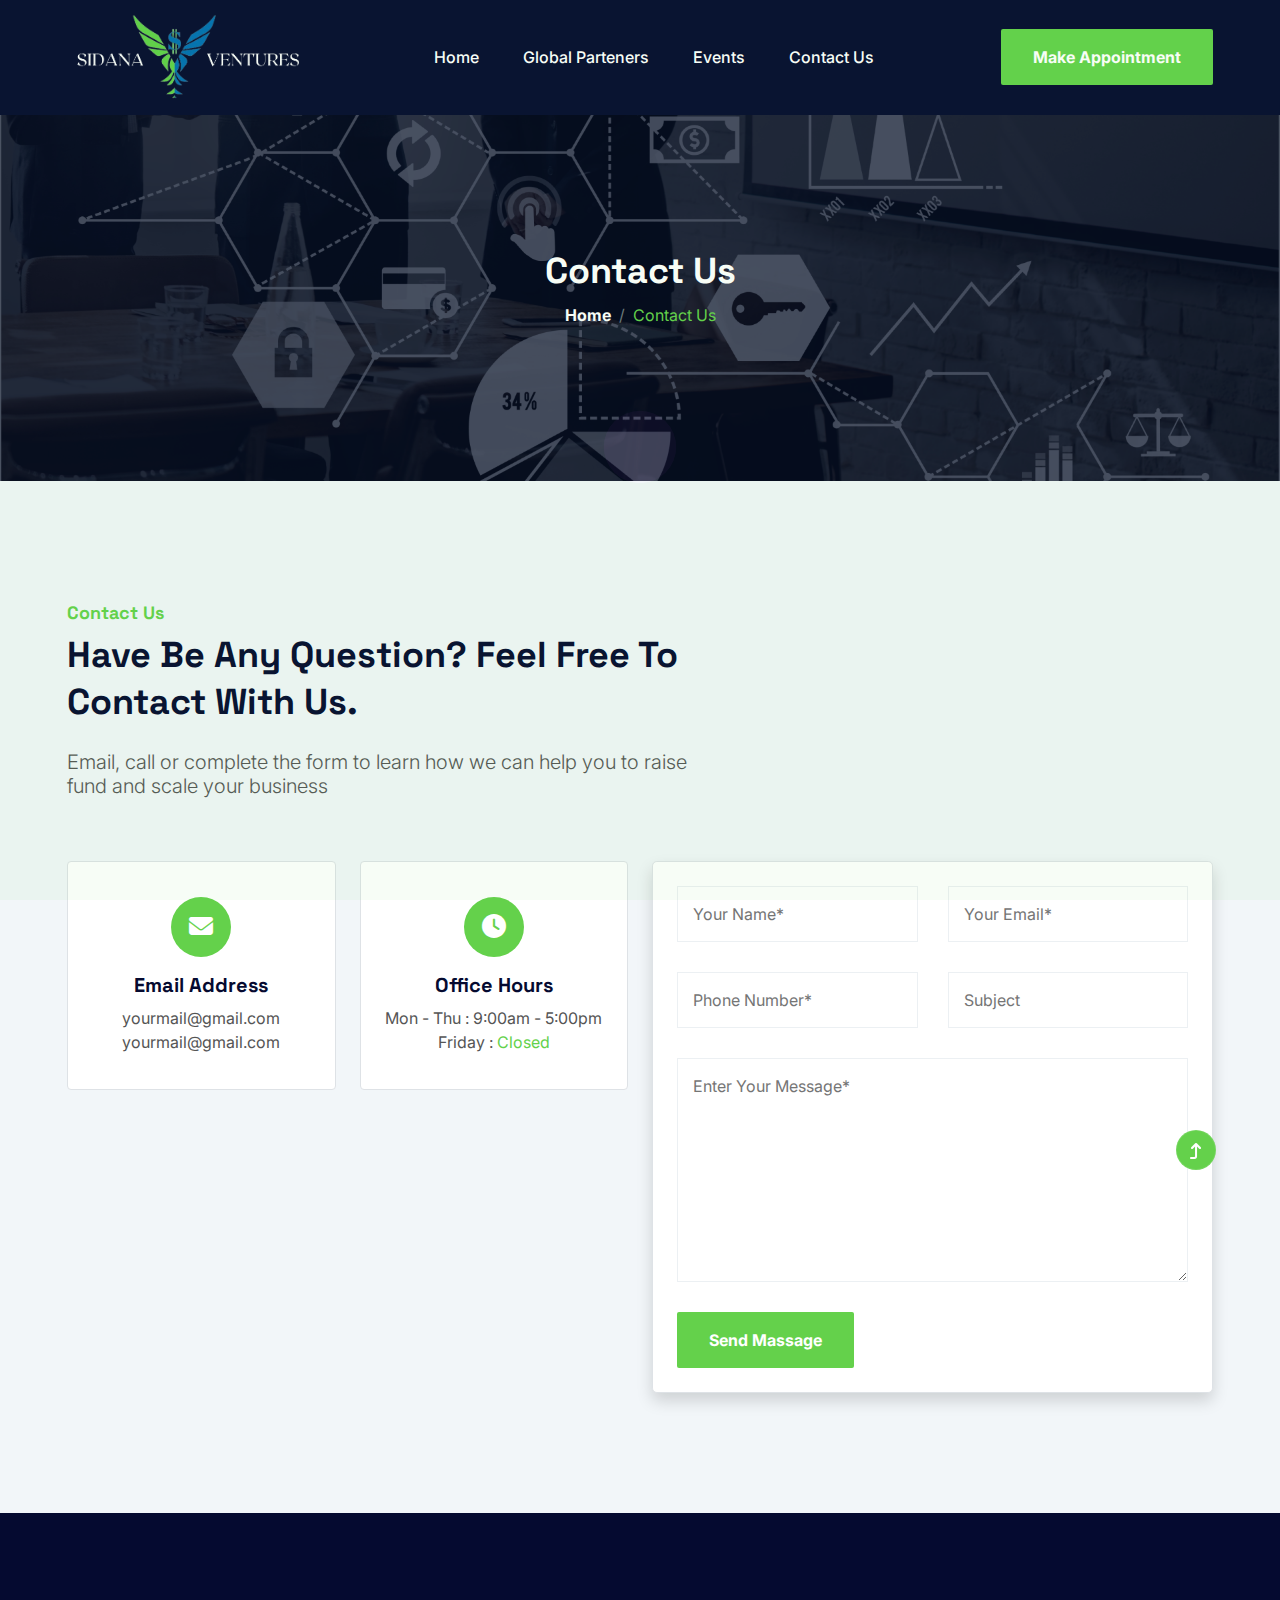
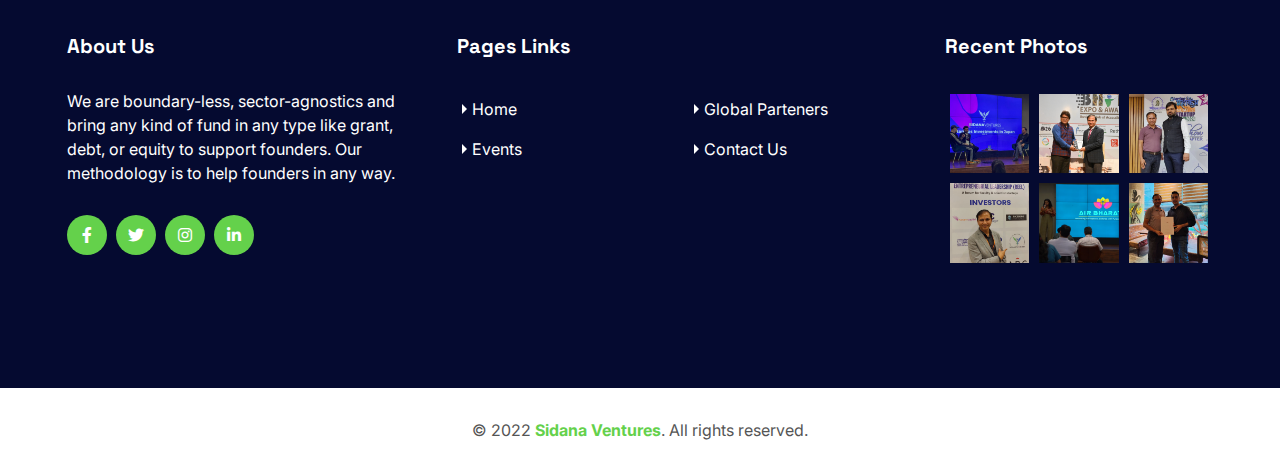
<file: contact-us.html>
<!DOCTYPE html>
<html lang="en">

<head>
    <meta charset="UTF-8">
    <meta name="viewport" content="width=device-width, initial-scale=1.0">
    <!-- x-icon -->
    <link rel="icon"
        href="https://sidanaventures.com/vc/wp-content/uploads/2024/08/cropped-sidana-ventures-logo-32x32.png"
        sizes="32x32" />
    <link rel="icon" href="assets/images/header/logo/sidana-ventures-logo-192x192.png" sizes="192x192" />
    <link rel="apple-touch-icon" href="assets/images/header/logo/sidana-ventures-logo-180x180.png" />
    <meta name="msapplication-TileImage" content="assets/images/header/logo/sidana-ventures-logo-270x270.png" />
    <!-- Other css -->
    <link rel="stylesheet" href="assets/css/animate.css">
    <link rel="stylesheet" href="assets/css/bootstrap.min.css">
    <link rel="stylesheet" href="assets/css/all.min.css">
    <link rel="stylesheet" href="assets/css/swiper.min.css">
    <link rel="stylesheet" href="assets/css/odometer.css">
    <link rel="stylesheet" href="assets/css/lightcase.css">
    <link rel="stylesheet" href="assets/css/style.min.css">

    <title>Events - Sidana Ventures</title>
</head>

<body>
    <!-- preloader start here -->
    <div class="preloader">
        <div class="preloader-inner">
            <div class="preloader-icon">
                <span></span>
                <span></span>
            </div>
        </div>
    </div>
    <!-- preloader ending here -->



    <!-- ==========Header Section Starts Here========== -->
    <header class="header header__one">
        <div class="header__bottom">
            <div class="container">
                <div class="area">
                    <div class="logo">
                        <a href="index.html" class="d-block"><img class="img-fluid"
                                src="assets/images/header/logo/sidana-ventures-logo.png" alt="sidana-ventures" /></a>
                    </div>
                    <div class="main-menu mx-lg-auto">
                        <div class="menu">
                            <ul>
                                <li>
                                    <a href="index.html" class="active">Home</a>
                                </li>
                                <li>
                                    <a href="global-parteners.html">Global Parteners</a>
                                </li>
                                <li>
                                    <a href="events.html">Events</a>
                                </li>
                                <li>
                                    <a href="contact-us.html">Contact Us</a>
                                </li>
                            </ul>
                            <a href="contact-us.html" class="lab-btn d-lg-none">make appointment</a>
                        </div>

                    </div>
                    <a href="contact-us.html" class="lab-btn d-none d-lg-block">make appointment</a>
                    <div class="header__bararea d-xl-none ms-4">
                        <div class="header__bar">
                            <span></span>
                            <span></span>
                            <span></span>
                        </div>

                    </div>
                </div>
            </div>
        </div>
    </header>
    <!-- ==========Header Section Ends Here========== -->
    <main>
        <!-- ==========Page Header Section Starts Here========== -->
        <div class="pageheader"
            style="background-image: url('./assets/images/banner/bg/finance-money-debt-credit-balance-concept.webp')">
            <div class="container">
                <div class="pageheader__content">
                    <h2>Contact Us</h2>
                    <nav aria-label="breadcrumb">
                        <ol class="breadcrumb">
                            <li class="breadcrumb-item"><a href="index.html">Home</a></li>
                            <li class="breadcrumb-item active" aria-current="page">Contact Us</li>
                        </ol>
                    </nav>
                </div>
            </div>
        </div>
        <!-- ==========Page Header Section Ends Here========== -->

        <!-- ==========T ========== -->
        <section class="contact padding-tb bg-color">
            <div class="container">
                <div class="row gy-5">
                    <div class="col-lg-9 col-xl-7">
                        <div class="section__header mw-100 mb-0 ms-lg-0">
                            <h6>Contact Us</h6>
                            <h2 class="mb-4">Have be any Question? feel free to contact with us.</h2>
                            
                            <p class="lead">
                                Email, call or complete the form to learn how we can help you to raise fund and scale your business
                            </p>
                        </div>
                    </div>
                    <div class="col-xl-6">
                        <div class="row justify-content-center g-4">
                            <div class="col-lg-6 col-md-4 col-sm-6 col-12">
                                <div class="information__item border rounded bg-white">
                                    <div class="information__icon">
                                        <i class="fa-solid fa-envelope"></i>
                                    </div>
                                    <div class="information__content">
                                        <h5>Email address</h5>
                                        <p>yourmail@gmail.com <br> yourmail@gmail.com</p>
                                    </div>
                                </div>
                            </div>
                            <div class="col-lg-6 col-md-4 col-sm-6 col-12">
                                <div class="information__item border rounded bg-white">
                                    <div class="information__icon">
                                        <i class="fa-solid fa-clock"></i>
                                    </div>
                                    <div class="information__content">
                                        <h5>office Hours</h5>
                                        <p>Mon - Thu : 9:00am - 5:00pm <br> Friday : <span>Closed</span></p>
                                    </div>
                                </div>
                            </div>
                        </div>
                    </div>
                    <div class="col-xl-6">
                        <div class="section__wrapper">
                            <div class="contact__form bg-white p-4 shadow border rounded-3">
                                <form action="contact.php" id="contact-form" class="justify-content-lg-start"
                                    method="POST">
                                    <input type="text" placeholder="Your Name*" name="name" id="name" required="">
                                    <input type="email" placeholder="Your Email*" name="email" id="email" required="">
                                    <input type="text" placeholder="Phone Number*" name="phone" id="phone" required="">
                                    <input type="text" placeholder="Subject" name="subject" id="subject">
                                    <textarea cols="30" rows="8" placeholder="Enter Your Message*" name="message"
                                        id="message" required=""></textarea>
                                    <button type="submit" class="lab-btn">Send Massage</button>
                                </form>
                                <p class="form-message"></p>
                            </div>
                        </div>
                    </div>
                </div>


            </div>
        </section>
        <!-- ==========T ========== -->

    </main>


    <!-- ==========Footer Section Starts Here========== -->
    <footer class="footer">
        <div class="footer__top padding-tb bg-title overflow-hidden">
            <div class="container">
                <div class="row g-5 g-lg-4">
                    <div class="col-lg-4 col-sm-6 col-12">
                        <div class="footer__about">
                            <div class="footer__title">
                                <h5>about us</h5>
                            </div>
                            <p> We are boundary-less, sector-agnostics and bring any kind of fund in any type like
                                grant, debt, or equity to support founders. Our methodology is to help founders in any
                                way.</p>
                            <ul>
                                <li><a href="#"><i class="fa-brands fa-facebook-f"></i></a></li>
                                <li><a href="#"><i class="fa-brands fa-twitter"></i></a></li>
                                <li><a href="#"><i class="fa-brands fa-instagram"></i></a></li>
                                <li><a href="#"><i class="fa-brands fa-linkedin-in"></i></a></li>
                            </ul>
                        </div>
                    </div>
                    <div class="col-lg-5 col-sm-6 col-12">
                        <div class="footer__page">
                            <div class="footer__title">
                                <h5>Pages Links</h5>
                            </div>
                            <div class="footer__wrapper">
                                <ul>
                                    <li><a href="index.html">Home</a></li>
                                    <li><a href="global-parteners.html">Global Parteners</a></li>
                                    <li><a href="events.html">Events</a></li>
                                    <li><a href="contact-us.html">Contact Us</a></li>
                                </ul>
                            </div>
                        </div>
                    </div>
                    <div class="col-lg-3 col-sm-6 col-12">
                        <div class="footer__gallery">
                            <div class="footer__title">
                                <h5>Recent Photos</h5>
                            </div>
                            <div class="footer__wrapper">
                                <ul>
                                    <li><a href="assets/images/footer/gallery/footer-img-1.webp"
                                            data-rel="lightcase"><img
                                                src="assets/images/footer/gallery/footer-img-1.webp"
                                                alt="Sidana Ventures' Investors Meet" /></a>
                                    </li>
                                    <li><a href="assets/images/footer/gallery/footer-img-2.webp"
                                            data-rel="lightcase"><img
                                                src="assets/images/footer/gallery/footer-img-2.webp"
                                                alt="Bharat Expo &amp; Award" /></a>
                                    </li>
                                    <li><a href="assets/images/footer/gallery/footer-img-3.webp"
                                            data-rel="lightcase"><img
                                                src="assets/images/footer/gallery/footer-img-3.webp"
                                                alt="Startup Mahakumbh" /></a>
                                    </li>
                                    <li><a href="assets/images/footer/gallery/footer-img-4.webp"
                                            data-rel="lightcase"><img
                                                src="assets/images/footer/gallery/footer-img-4.webp"
                                                alt="Sidana Ventures at BITS PILANI" /></a>
                                    </li>
                                    <li><a href="assets/images/footer/gallery/footer-img-5.webp"
                                            data-rel="lightcase"><img
                                                src="assets/images/footer/gallery/footer-img-5.webp"
                                                alt="SV Sharks – Live Pitching Event." /></a>
                                    </li>
                                    <li><a href="assets/images/footer/gallery/footer-img-6.webp"
                                            data-rel="lightcase"><img
                                                src="assets/images/footer/gallery/footer-img-6.webp"
                                                alt="Majesty Founder Dubai" /></a>
                                    </li>
                                </ul>
                            </div>
                        </div>
                    </div>
                </div>
            </div>
        </div>
        <div class="footer__bottom">
            <div class="container">
                <div class="footer__copytext text-center">
                    <p>&copy; 2022 <a href="index.html">Sidana Ventures</a>. All rights reserved.</p>
                </div>
            </div>
        </div>
    </footer>
    <!-- ==========Footer Section Ends Here========== -->







    <!-- scrollToTop start here -->
    <a href="#" class="scrollToTop"><i class="fa-solid fa-arrow-turn-up"></i></a>
    <!-- scrollToTop ending here -->




    <!-- All Scripts -->
    <script src="assets/js/jquery.js"></script>
    <script src="assets/js/bootstrap.bundle.min.js"></script>
    <script src="assets/js/waypoints.min.js"></script>
    <script src="assets/js/swiper.min.js"></script>
    <script src="assets/js/jquery.counterup.min.js"></script>
    <script src="assets/js/circularProgressBar.min.js"></script>
    <script src="assets/js/wow.min.js"></script>
    <script src="assets/js/isotope.pkgd.min.js"></script>
    <script src="assets/js/viewport.jquery.js"></script>
    <script src="assets/js/odometer.min.js"></script>
    <script src="assets/js/lightcase.js"></script>
    <script src="assets/js/functions.js"></script>
</body>

</html>
</file>
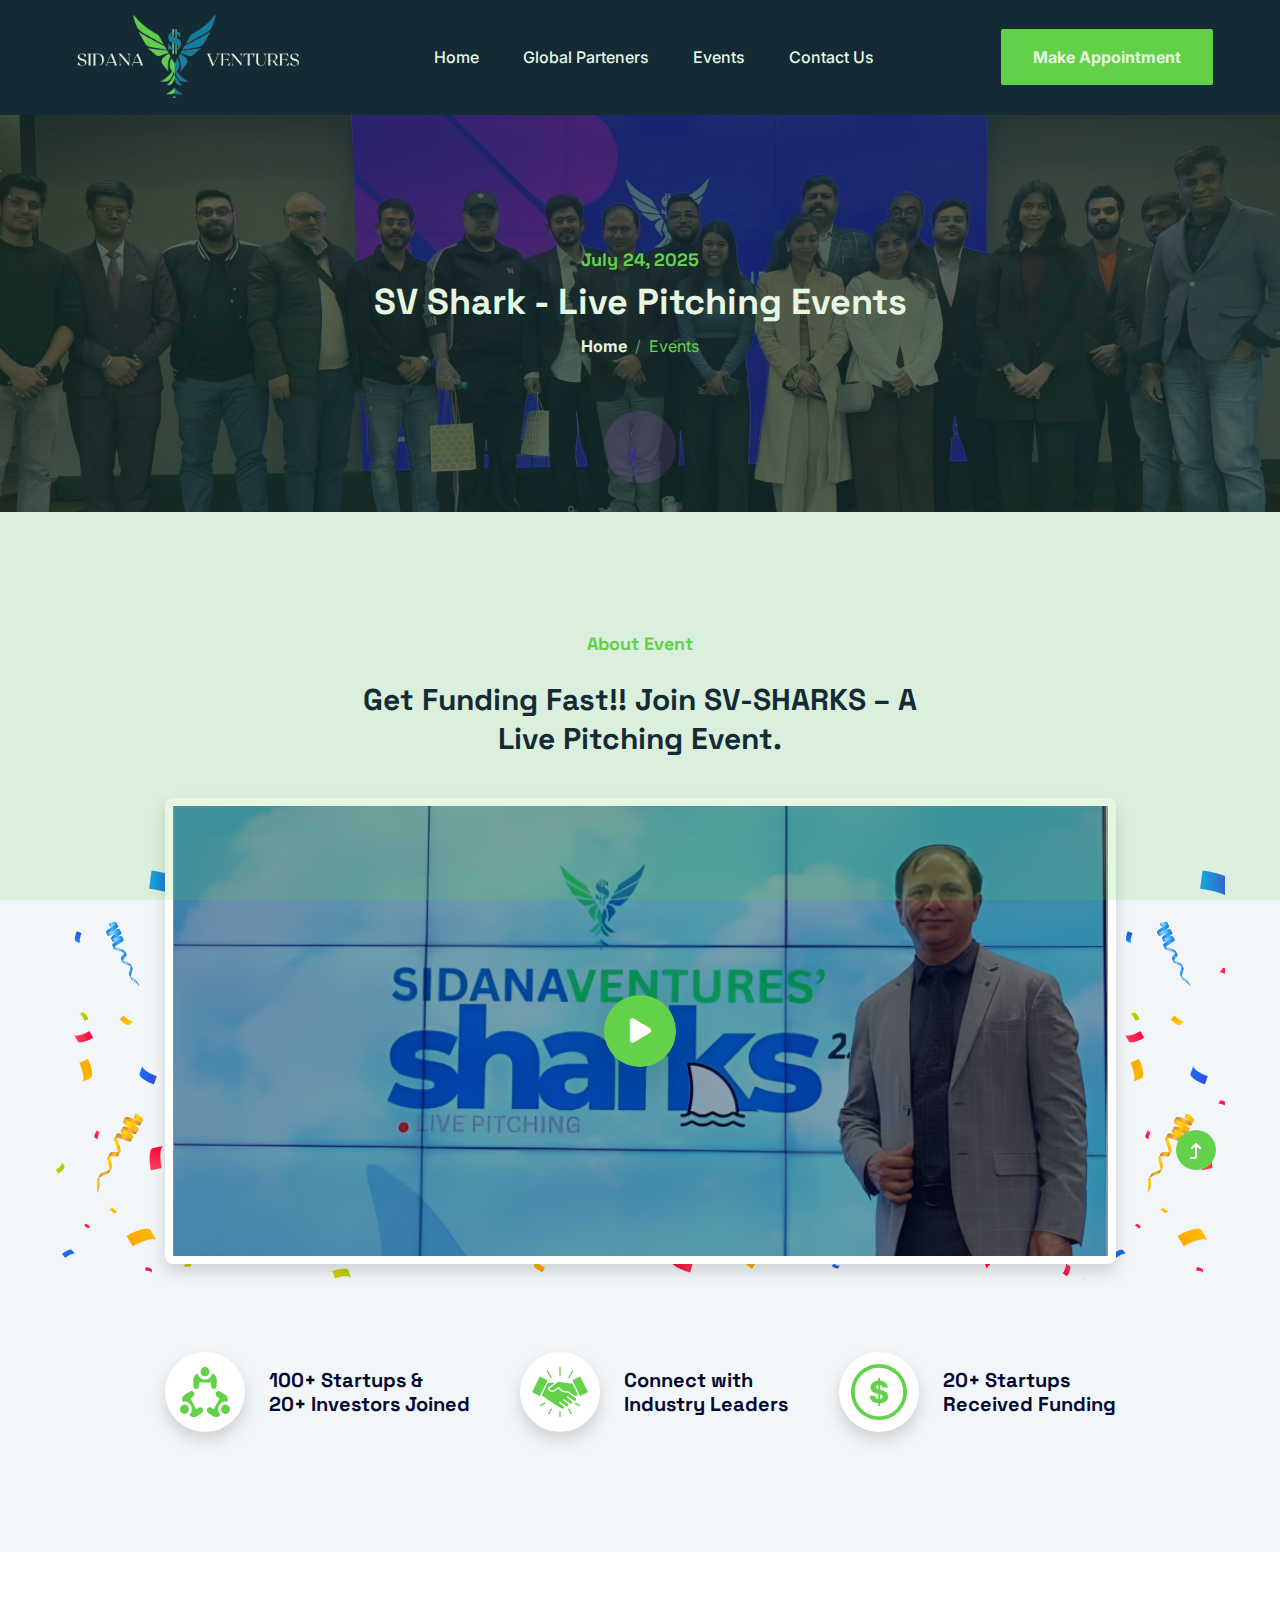
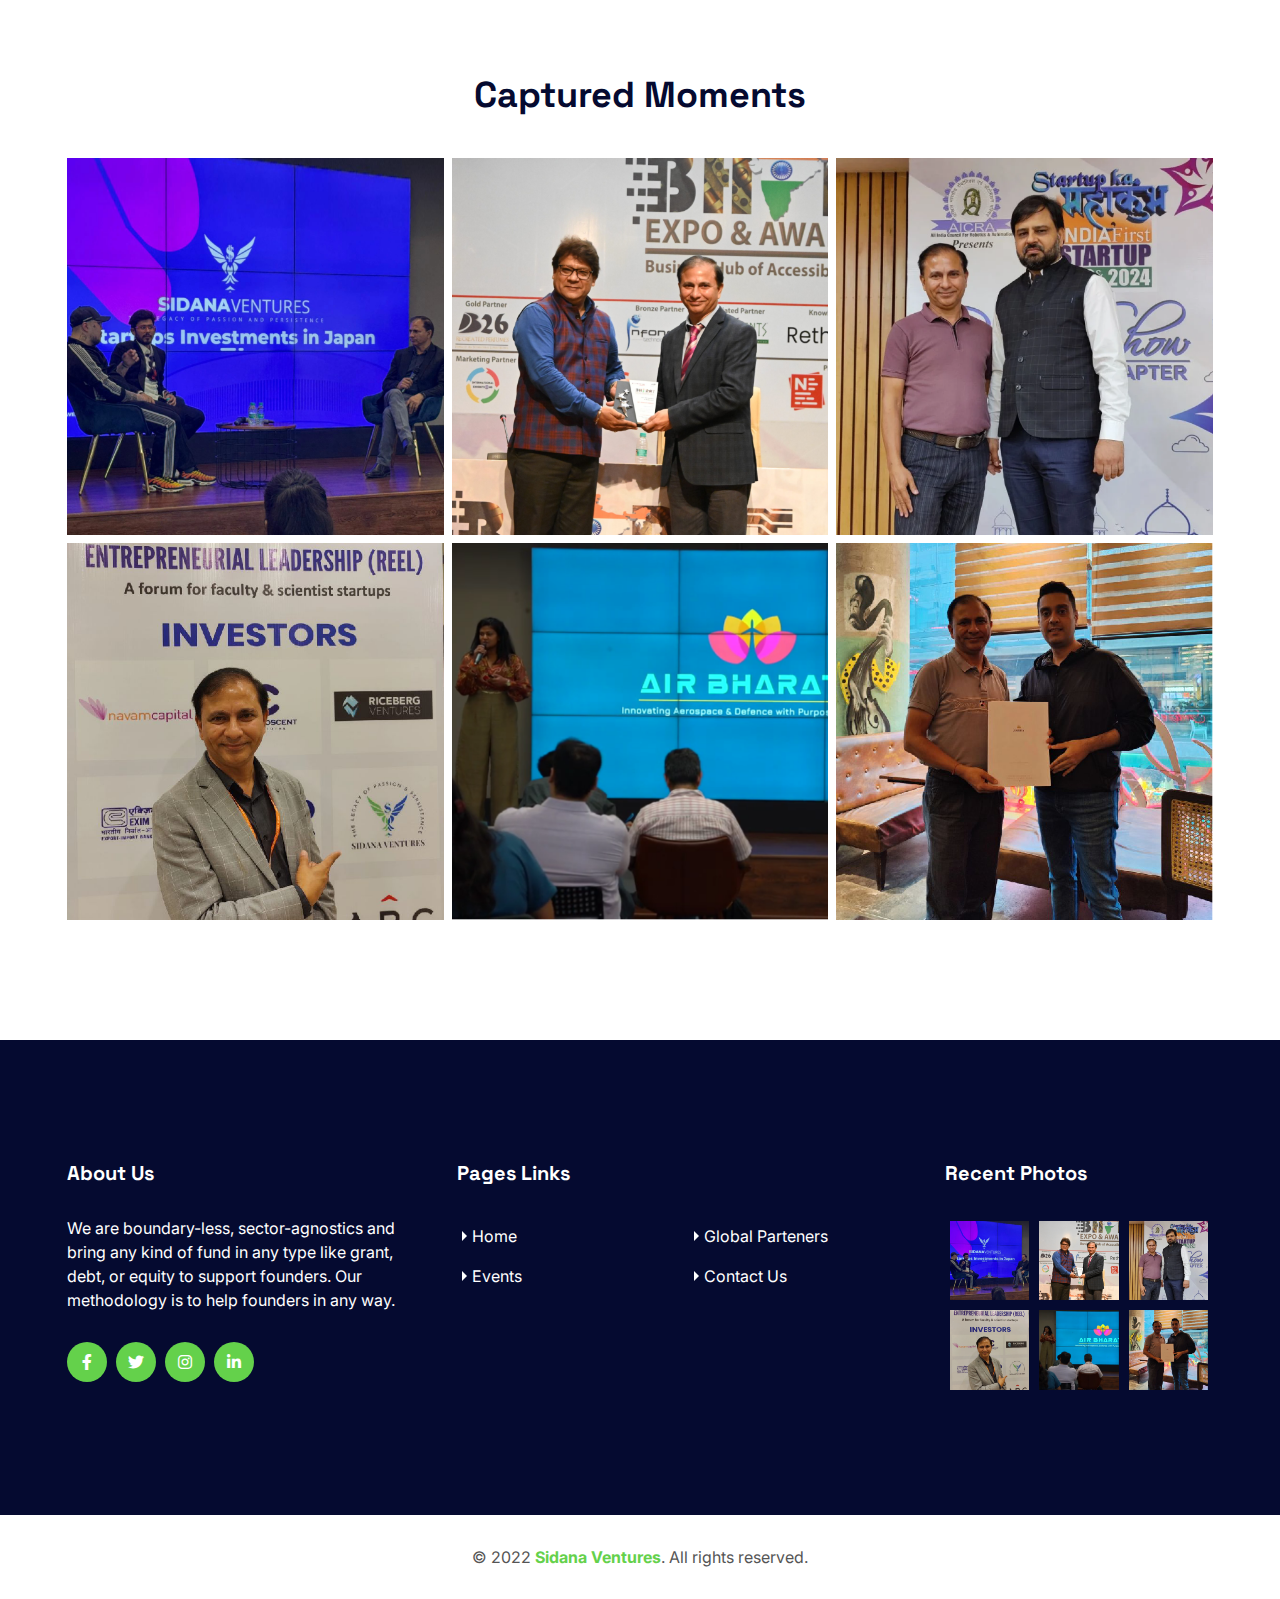
<file: event-detail.html>
<!DOCTYPE html>
<html lang="en">

<head>
    <meta charset="UTF-8">
    <meta name="viewport" content="width=device-width, initial-scale=1.0">
    <!-- x-icon -->
    <link rel="icon"
        href="https://sidanaventures.com/vc/wp-content/uploads/2024/08/cropped-sidana-ventures-logo-32x32.png"
        sizes="32x32" />
    <link rel="icon" href="assets/images/header/logo/sidana-ventures-logo-192x192.png" sizes="192x192" />
    <link rel="apple-touch-icon" href="assets/images/header/logo/sidana-ventures-logo-180x180.png" />
    <meta name="msapplication-TileImage" content="assets/images/header/logo/sidana-ventures-logo-270x270.png" />
    <!-- Other css -->
    <link rel="stylesheet" href="assets/css/animate.css">
    <link rel="stylesheet" href="assets/css/bootstrap.min.css">
    <link rel="stylesheet" href="assets/css/all.min.css">
    <link rel="stylesheet" href="assets/css/swiper.min.css">
    <link rel="stylesheet" href="assets/css/odometer.css">
    <link rel="stylesheet" href="assets/css/lightcase.css">
    <link rel="stylesheet" href="assets/css/style.min.css">
    <title>SV Sharks Live Pitching Event</title>
    <meta name="description" content="Get Funding Fast!! Join SV-SHARKS – a live pitching event.">
</head>

<body>
    <!-- preloader start here -->
    <div class="preloader">
        <div class="preloader-inner">
            <div class="preloader-icon">
                <span></span>
                <span></span>
            </div>
        </div>
    </div>
    <!-- preloader ending here -->



    <!-- ==========Header Section Starts Here========== -->
    <header class="header header__one">
        <div class="header__bottom">
            <div class="container">
                <div class="area">
                    <div class="logo">
                        <a href="index.html" class="d-block"><img class="img-fluid"
                                src="assets/images/header/logo/sidana-ventures-logo.png" alt="sidana-ventures" /></a>
                    </div>
                    <div class="main-menu mx-lg-auto">
                        <div class="menu">
                            <ul>
                                <li>
                                    <a href="index.html" class="active">Home</a>
                                </li>
                                <li>
                                    <a href="global-parteners.html">Global Parteners</a>
                                </li>
                                <li>
                                    <a href="events.html">Events</a>
                                </li>
                                <li>
                                    <a href="contact-us.html">Contact Us</a>
                                </li>
                            </ul>
                            <a href="contact-us.html" class="lab-btn d-lg-none">make appointment</a>
                        </div>

                    </div>
                    <a href="contact-us.html" class="lab-btn d-none d-lg-block">make appointment</a>
                    <div class="header__bararea d-xl-none ms-4">
                        <div class="header__bar">
                            <span></span>
                            <span></span>
                            <span></span>
                        </div>

                    </div>
                </div>
            </div>
        </div>
    </header>
    <!-- ==========Header Section Ends Here========== -->
    <main>
        <!-- ==========Page Header Section Starts Here========== -->
        <div class="pageheader" style="background-image: url('./assets/images/banner/bg/sidana-ventures-events.webp')">
            <div class="container">
                <div class="pageheader__content">
                    <span class="h6 mb-2 d-block fw-semibold">July 24, 2025</span>
                    <h1 class="h2">SV Shark - Live Pitching Events</h1>
                    <nav aria-label="breadcrumb">
                        <ol class="breadcrumb">
                            <li class="breadcrumb-item"><a href="index.html">Home</a></li>
                            <li class="breadcrumb-item active" aria-current="page">Events</li>
                        </ol>
                    </nav>
                </div>
            </div>
        </div>
        <!-- ==========Page Header Section Ends Here========== -->

        <!-- ==========T ========== -->
        <div class="about feature__three padding-tb">
            <div class="container">
                <div class="section__header text-center">
                    <h2 class="h6 mb-4">About Event</h2>
                    <p class="h3">Get Funding Fast!! Join SV-SHARKS – a live pitching event.</p>
                </div>
                <div class="event-details">
                    <div class="row" style="background-image: url(./assets/images/events/flower.webp);">
                        <div class="col-lg-10 mx-auto">
                            <figure class="position-relative shadow">
                                <img src="./assets/images/events/sv-sharks-video-bg.webp"
                                    class="d-block object-fit-cover object-position-top img-fluid vh-50" alt="">
                                <a href="https://www.youtube.com/embed/3BW7LRVXmSI" data-rel="lightcase"
                                    class="video__btn d-flex shadow-lg justify-content-center align-items-center rounded-circle position-absolute top-50 start-50 translate-middle">
                                    <i class="fa-solid text-white fs-3 fa-play"></i>
                                </a>
                            </figure>
                        </div>
                    </div>
                    <div class="row">
                        <div class="col-lg-10 mx-auto">
                            <div class="mt-5 event-highlights pt-lg-4">
                                <ul
                                    class="list-unstyled gap-5 gap-lg-2 justify-content-between d-flex flex-column flex-md-row">
                                    <li class="d-flex flex-column flex-lg-row align-items-center">
                                        <div
                                            class="icon shadow rounded-circle d-flex justify-content-center align-items-center">
                                            <svg width="50" height="50" viewBox="0 0 50 50" fill="none"
                                                xmlns="http://www.w3.org/2000/svg">
                                                <path
                                                    d="M24.9996 9.37493C27.4289 9.37493 29.3983 7.27628 29.3983 4.68746C29.3983 2.09865 27.4289 0 24.9996 0C22.5702 0 20.6009 2.09865 20.6009 4.68746C20.6009 7.27628 22.5702 9.37493 24.9996 9.37493Z"
                                                    fill="currentColor"></path>
                                                <path
                                                    d="M32.1387 6.4081C31.3994 9.88808 28.486 12.4999 25.0001 12.4999C21.5141 12.4999 18.6008 9.88808 17.8614 6.4081C15.2392 7.03073 13.2701 9.52031 13.2701 12.4999V18.75C13.2701 20.4727 14.586 21.875 16.2026 21.875C17.8192 21.875 19.1351 20.4727 19.1351 18.75V15.6249H30.8651V18.75C30.8651 20.4727 32.181 21.875 33.7976 21.875C35.4142 21.875 36.7301 20.4727 36.7301 18.75V12.4999C36.73 9.52031 34.7608 7.03073 32.1387 6.4081Z"
                                                    fill="currentColor"></path>
                                                <path
                                                    d="M47.7262 38.1875C45.6222 36.893 42.9321 37.661 41.7173 39.9031C40.5027 42.145 41.2235 45.012 43.3275 46.3062C45.4313 47.6007 48.2194 46.8325 49.4339 44.5906C50.6487 42.3486 49.83 39.4819 47.7262 38.1875Z"
                                                    fill="currentColor"></path>
                                                <path
                                                    d="M45.0426 27.5154L39.9635 24.3904C38.5634 23.529 36.766 24.0423 35.9577 25.5343C35.1494 27.0263 35.631 28.9417 37.0311 29.8031L39.5708 31.3655L33.7057 42.1908L31.1661 40.6284C29.766 39.767 27.9685 40.2803 27.1602 41.7723C26.3519 43.2643 26.8336 45.1797 28.2337 46.0411L33.3128 49.1661C35.7344 50.6559 38.7422 50.0833 40.5591 47.9747C38.1007 45.5525 37.4347 41.5579 39.1777 38.3407C40.9207 35.1235 44.5 33.7409 47.6978 34.7985C48.503 32.0674 47.4643 29.0052 45.0426 27.5154Z"
                                                    fill="currentColor"></path>
                                                <path
                                                    d="M8.2827 39.9032C7.06795 37.6611 4.37782 36.893 2.27381 38.1876C0.170006 39.482 -0.648744 42.3487 0.566099 44.5908C1.78065 46.8327 4.56873 47.6009 6.67254 46.3064C8.77654 45.012 9.49734 42.1451 8.2827 39.9032Z"
                                                    fill="currentColor"></path>
                                                <path
                                                    d="M22.8398 41.7723C22.0315 40.2803 20.234 39.7671 18.834 40.6284L16.2943 42.1908L10.4293 31.3655L12.9689 29.8031C14.369 28.9417 14.8506 27.0262 14.0424 25.5343C13.2341 24.0423 11.4365 23.5291 10.0365 24.3904L4.95741 27.5154C2.53573 29.0052 1.49706 32.0674 2.30233 34.7986C5.50008 33.7409 9.07947 35.1236 10.8224 38.3408C12.5654 41.558 11.8994 45.5525 9.441 47.9748C11.2579 50.0833 14.2657 50.656 16.6874 49.1662L21.7665 46.0411C23.1665 45.1797 23.6481 43.2642 22.8398 41.7723Z"
                                                    fill="currentColor"></path>
                                            </svg>
                                        </div>
                                        <span>100+ Startups &<br />20+ Investors Joined</span>
                                    </li>
                                    <li class="d-flex flex-column flex-lg-row align-items-center">
                                        <div
                                            class="icon shadow rounded-circle d-flex justify-content-center align-items-center">
                                            <svg width="56" height="50" viewBox="0 0 56 50" fill="none"
                                                xmlns="http://www.w3.org/2000/svg">
                                                <path fill-rule="evenodd" clip-rule="evenodd"
                                                    d="M7.11627 28.7377L0.688945 25.5464C0.506228 25.4551 0.367141 25.2951 0.302147 25.1015C0.237154 24.9078 0.251553 24.6963 0.34219 24.5133L7.50702 10.0862C7.552 9.99546 7.61442 9.91447 7.69072 9.84786C7.76701 9.78125 7.85568 9.73032 7.95166 9.69799C8.04764 9.66565 8.14905 9.65255 8.2501 9.65942C8.35114 9.66629 8.44985 9.69301 8.54057 9.73803L14.967 12.9306C15.1495 13.0218 15.2884 13.1815 15.3536 13.3748C15.4188 13.5681 15.405 13.7794 15.3151 13.9625L8.14927 28.3913C8.10423 28.4819 8.04178 28.5628 7.96548 28.6292C7.88918 28.6957 7.80054 28.7465 7.70461 28.7787C7.60868 28.8109 7.50734 28.8239 7.4064 28.8169C7.30545 28.8099 7.20686 28.7831 7.11627 28.7381V28.7377ZM43.7415 33.2672C43.9853 32.9332 44.0871 32.5164 44.0247 32.1076C43.9622 31.6988 43.7407 31.3314 43.4083 31.0854L35.7592 25.5725C34.0104 25.6716 32.2618 25.375 30.6434 24.7048C29.0251 24.0346 27.5788 23.0081 26.412 21.7016C22.025 24.8333 21.5273 24.8415 21.1931 24.8464C19.2735 24.8737 16.9499 24.5588 16.0215 21.8754C15.9311 21.6165 15.926 21.3355 16.0069 21.0734C16.0878 20.8114 16.2504 20.5821 16.471 20.4192L22.5892 15.8761C20.3482 15.5254 18.0637 15.5615 15.8349 15.9829L9.76526 28.2035L10.1703 28.505C17.268 33.7713 21.9559 37.2497 29.3963 41.3655C30.0968 41.7522 31.1014 41.8283 31.6517 41.079C31.8955 40.7453 31.9973 40.3286 31.9349 39.9201C31.8725 39.5116 31.651 39.1444 31.3187 38.8986C31.3187 38.8971 31.3176 38.8971 31.3171 38.8971L27.5072 36.0962C27.4313 36.0446 27.3665 35.9783 27.3167 35.9011C27.267 35.824 27.2334 35.7376 27.2178 35.6471C27.2022 35.5567 27.2051 35.464 27.2261 35.3746C27.2472 35.2853 27.2861 35.2011 27.3404 35.1271C27.3948 35.0532 27.4635 34.9909 27.5424 34.9441C27.6214 34.8973 27.709 34.8669 27.8 34.8547C27.891 34.8425 27.9835 34.8488 28.072 34.8732C28.1605 34.8976 28.2431 34.9396 28.315 34.9967L33.7356 38.9813C33.9004 39.1057 34.0884 39.1961 34.2884 39.2472C34.4885 39.2984 34.6967 39.3094 34.9011 39.2795C35.1054 39.2496 35.3018 39.1795 35.4788 39.0731C35.6558 38.9668 35.81 38.8264 35.9323 38.66C36.0546 38.4936 36.1427 38.3046 36.1915 38.104C36.2403 37.9033 36.2487 37.6949 36.2163 37.491C36.184 37.287 36.1114 37.0915 36.0029 36.9158C35.8945 36.7401 35.7522 36.5876 35.5843 36.4673L31.6174 33.5524C31.542 33.5006 31.4778 33.4342 31.4286 33.3571C31.3794 33.28 31.3461 33.1937 31.3309 33.1035C31.3156 33.0133 31.3187 32.921 31.3398 32.832C31.361 32.743 31.3998 32.6591 31.454 32.5854C31.5082 32.5117 31.5766 32.4496 31.6552 32.4029C31.7339 32.3562 31.8211 32.3257 31.9118 32.3133C32.0024 32.301 32.0946 32.307 32.1829 32.3309C32.2712 32.3549 32.3538 32.3964 32.4257 32.4529L36.3917 35.3678H36.3928V35.3689L37.8469 36.4379C38.1804 36.683 38.5976 36.7855 39.0068 36.723C39.4159 36.6605 39.7835 36.438 40.0286 36.1045C40.2737 35.771 40.3763 35.3537 40.3137 34.9446C40.2512 34.5354 40.0287 34.1679 39.6952 33.9228L35.3318 30.7153C35.1861 30.6083 35.0889 30.4477 35.0615 30.2689C35.0342 30.0902 35.0789 29.9079 35.186 29.7622C35.293 29.6164 35.4536 29.5192 35.6324 29.4918C35.8111 29.4645 35.9934 29.5093 36.1391 29.6163L40.5013 32.8222L40.5018 32.8222L40.5022 32.8225L40.5024 32.8228L40.5025 32.8233C40.5035 32.8233 40.5035 32.8243 40.5051 32.8243L41.5612 33.6011C41.8947 33.8455 42.3116 33.9476 42.7203 33.8852C43.129 33.8227 43.4963 33.6007 43.7416 33.2679L43.7415 33.2672ZM43.3392 29.3529L36.3573 24.3222C36.2266 24.2281 36.0668 24.1833 35.9063 24.1957C34.23 24.3267 32.5471 24.0451 31.0048 23.3755C29.4625 22.7059 28.1078 21.6686 27.059 20.3544C26.9499 20.2177 26.7924 20.1281 26.6191 20.1043C26.4458 20.0804 26.2699 20.1241 26.1279 20.2262C22.2538 23.0158 21.3397 23.4261 21.1375 23.483C18.9004 23.5061 17.8609 22.9611 17.3294 21.4813L25.5648 15.3657C25.8079 15.178 26.0868 15.0422 26.3844 14.9665C26.682 14.8909 26.992 14.877 27.2951 14.9258L38.7934 16.5435C38.9275 16.5617 39.064 16.5405 39.1861 16.4823L40.1784 16.0012L45.9823 27.6887L43.3392 29.353V29.3529ZM47.8548 28.3912L40.689 13.9625C40.5992 13.7794 40.5853 13.5683 40.6504 13.375C40.7155 13.1817 40.8542 13.022 41.0365 12.9306L47.4634 9.73803C47.5693 9.68502 47.6861 9.65748 47.8045 9.65763C47.9484 9.65751 48.0894 9.69757 48.2118 9.77328C48.3341 9.849 48.4329 9.95738 48.4969 10.0862L55.6618 24.5133C55.7524 24.6963 55.7668 24.9078 55.7018 25.1015C55.6368 25.2951 55.4977 25.4551 55.315 25.5464L48.8883 28.7377C48.7977 28.7829 48.6991 28.8097 48.5981 28.8167C48.4971 28.8237 48.3957 28.8107 48.2997 28.7785C48.2037 28.7463 48.115 28.6955 48.0386 28.629C47.9623 28.5625 47.8998 28.4816 47.8547 28.391L47.8548 28.3912ZM28.0018 44.0746C28.0915 44.0745 28.1803 44.092 28.2632 44.1263C28.3461 44.1605 28.4214 44.2108 28.4848 44.2742C28.5482 44.3377 28.5985 44.413 28.6328 44.4959C28.667 44.5787 28.6846 44.6676 28.6844 44.7573V49.3116C28.6856 49.4019 28.6688 49.4915 28.635 49.5752C28.6013 49.6589 28.5512 49.7351 28.4878 49.7994C28.4243 49.8636 28.3488 49.9146 28.2655 49.9495C28.1821 49.9843 28.0928 50.0022 28.0025 50.0022C27.9122 50.0022 27.8228 49.9843 27.7395 49.9495C27.6562 49.9146 27.5806 49.8636 27.5172 49.7994C27.4537 49.7351 27.4037 49.6589 27.3699 49.5752C27.3362 49.4915 27.3194 49.4019 27.3205 49.3116V44.7568C27.3203 44.6672 27.3379 44.5785 27.3721 44.4956C27.4062 44.4128 27.4564 44.3375 27.5198 44.2741C27.5831 44.2107 27.6583 44.1604 27.7411 44.1261C27.8238 44.0918 27.9126 44.0741 28.0022 44.0742L28.0018 44.0746ZM27.3201 7.99277V0.692818C27.3189 0.602537 27.3357 0.512929 27.3695 0.42919C27.4032 0.345452 27.4533 0.269251 27.5167 0.205007C27.5802 0.140762 27.6557 0.0897533 27.7391 0.0549388C27.8224 0.0201244 27.9117 0.00219727 28.002 0.00219727C28.0923 0.00219727 28.1817 0.0201244 28.265 0.0549388C28.3483 0.0897533 28.4239 0.140762 28.4873 0.205007C28.5508 0.269251 28.6008 0.345452 28.6346 0.42919C28.6683 0.512929 28.6851 0.602537 28.684 0.692818V7.99277C28.6851 8.08305 28.6683 8.17266 28.6346 8.2564C28.6008 8.34014 28.5508 8.41634 28.4873 8.48058C28.4239 8.54483 28.3483 8.59584 28.265 8.63065C28.1817 8.66547 28.0923 8.68339 28.002 8.68339C27.9117 8.68339 27.8224 8.66547 27.7391 8.63065C27.6557 8.59584 27.5802 8.54483 27.5167 8.48058C27.4533 8.41634 27.4032 8.34014 27.3695 8.2564C27.3357 8.17266 27.3189 8.08305 27.3201 7.99277ZM19.5939 41.8599C19.7503 41.9507 19.8643 42.0997 19.9111 42.2744C19.9578 42.4491 19.9334 42.6351 19.8432 42.7918L17.4799 46.8852C17.4199 46.9889 17.3337 47.0751 17.2299 47.135C17.126 47.1949 17.0082 47.2264 16.8884 47.2263C16.7688 47.2263 16.6515 47.1945 16.5483 47.1341C16.4707 47.0894 16.4027 47.0298 16.3482 46.9588C16.2936 46.8878 16.2536 46.8067 16.2304 46.7202C16.2072 46.6338 16.2013 46.5435 16.2131 46.4548C16.2248 46.366 16.2539 46.2804 16.2988 46.2029L18.662 42.1104C18.7524 41.9537 18.9014 41.8393 19.0761 41.7923C19.2509 41.7453 19.4371 41.7696 19.5939 41.8599ZM36.6413 11.0227C36.7443 11.0833 36.8617 11.1152 36.9813 11.115C37.1011 11.115 37.2189 11.0835 37.3226 11.0236C37.4264 10.9637 37.5126 10.8775 37.5724 10.7737L41.1243 4.62329C41.2062 4.46723 41.2247 4.28551 41.1757 4.11618C41.1267 3.94685 41.0141 3.80303 40.8615 3.71482C40.7089 3.62661 40.5281 3.60085 40.3569 3.64294C40.1857 3.68502 40.0375 3.79169 39.9431 3.94061L36.3916 10.0915C36.3468 10.169 36.3177 10.2546 36.306 10.3434C36.2943 10.4322 36.3002 10.5224 36.3234 10.6089C36.3467 10.6954 36.3867 10.7765 36.4413 10.8475C36.4959 10.9185 36.564 10.978 36.6416 11.0227H36.6413ZM13.3545 35.7534C13.3993 35.831 13.4284 35.9167 13.4401 36.0055C13.4518 36.0944 13.4459 36.1847 13.4227 36.2712C13.3995 36.3578 13.3594 36.4389 13.3048 36.51C13.2502 36.581 13.1822 36.6406 13.1045 36.6854L8.60244 39.2848C8.44619 39.3677 8.26387 39.3867 8.09388 39.3378C7.9239 39.289 7.77951 39.176 7.69115 39.0228C7.60278 38.8696 7.57733 38.6881 7.62016 38.5165C7.66299 38.3448 7.77075 38.1966 7.92074 38.1028L12.4236 35.5036C12.5011 35.4586 12.5868 35.4294 12.6757 35.4177C12.7645 35.4059 12.8549 35.4118 12.9414 35.435C13.028 35.4583 13.1092 35.4984 13.1802 35.553C13.2513 35.6077 13.3108 35.6758 13.3555 35.7536L13.3545 35.7534ZM48.0833 38.1028C48.2362 38.1953 48.3468 38.344 48.3913 38.517C48.4358 38.6901 48.4107 38.8737 48.3213 39.0284C48.232 39.1832 48.0855 39.2967 47.9134 39.3447C47.7412 39.3926 47.5572 39.3712 47.4007 39.2849L42.8973 36.6852C42.7465 36.5918 42.638 36.4433 42.5947 36.2713C42.5515 36.0992 42.577 35.9171 42.6657 35.7634C42.7545 35.6098 42.8995 35.4968 43.0702 35.4483C43.2408 35.3998 43.4237 35.4196 43.58 35.5036L48.0833 38.1028ZM18.4308 10.7742C18.4907 10.8779 18.5769 10.9641 18.6806 11.024C18.7844 11.0839 18.9021 11.1154 19.0219 11.1154C19.1416 11.1155 19.2592 11.0836 19.3626 11.0231C19.4402 10.9784 19.5082 10.9188 19.5627 10.8478C19.6172 10.7768 19.6572 10.6957 19.6803 10.6092C19.7035 10.5227 19.7094 10.4325 19.6976 10.3438C19.6858 10.255 19.6567 10.1694 19.6118 10.0919L16.0611 3.94105C16.0184 3.85962 15.9596 3.78767 15.8883 3.72952C15.8171 3.67138 15.7348 3.62823 15.6464 3.60267C15.5581 3.57712 15.4655 3.56968 15.3742 3.5808C15.2829 3.59193 15.1948 3.62139 15.1151 3.66741C15.0355 3.71344 14.966 3.77508 14.9108 3.84864C14.8556 3.9222 14.8158 4.00616 14.7938 4.09547C14.7719 4.18479 14.7682 4.27762 14.783 4.3684C14.7978 4.45917 14.8308 4.54602 14.88 4.62372L18.4308 10.7742ZM37.3425 42.1104L39.7048 46.2029C39.7496 46.2805 39.7787 46.3661 39.7904 46.4549C39.8022 46.5437 39.7963 46.6339 39.7731 46.7205C39.75 46.807 39.71 46.8881 39.6555 46.9592C39.601 47.0303 39.5331 47.09 39.4555 47.1348C39.378 47.1796 39.2923 47.2088 39.2035 47.2205C39.1147 47.2322 39.0245 47.2263 38.938 47.2032C38.8514 47.1801 38.7703 47.1401 38.6992 47.0856C38.6281 47.0311 38.5684 46.9631 38.5236 46.8856L36.1613 42.7926C36.1143 42.7149 36.0833 42.6287 36.07 42.5389C36.0567 42.4491 36.0615 42.3575 36.0841 42.2696C36.1067 42.1817 36.1466 42.0991 36.2015 42.0268C36.2564 41.9545 36.3251 41.8939 36.4038 41.8485C36.4824 41.8031 36.5693 41.7739 36.6594 41.7626C36.7494 41.7512 36.8408 41.7579 36.9283 41.7824C37.0157 41.8068 37.0974 41.8484 37.1685 41.9049C37.2396 41.9613 37.2988 42.0313 37.3425 42.1109V42.1104Z"
                                                    fill="currentColor"></path>
                                            </svg>
                                        </div>
                                        <span>Connect with<br />Industry Leaders</span>
                                    </li>
                                    <li class="d-flex flex-column flex-lg-row align-items-center">
                                        <div
                                            class="icon shadow rounded-circle d-flex justify-content-center align-items-center shadow">
                                            <svg xmlns="http://www.w3.org/2000/svg" xml:space="preserve" width="56px"
                                                height="56px" version="1.1" shape-rendering="geometricPrecision"
                                                text-rendering="geometricPrecision" image-rendering="optimizeQuality"
                                                fill-rule="evenodd" clip-rule="evenodd" viewBox="0 0 512 512"
                                                xmlns:xlink="http://www.w3.org/1999/xlink"
                                                xmlns:xodm="http://www.corel.com/coreldraw/odm/2003">
                                                <g id="Layer_x0020_1">
                                                    <metadata id="CorelCorpID_0Corel-Layer" />
                                                    <path fill="currentColor" fill-rule="nonzero"
                                                        d="M256 0c70.68,0 134.68,28.66 181.01,74.99 46.33,46.32 74.99,110.33 74.99,181.01 0,70.68 -28.66,134.69 -74.99,181.01 -46.32,46.33 -110.33,74.99 -181.01,74.99 -70.68,0 -134.69,-28.66 -181.01,-74.99 -46.33,-46.33 -74.99,-110.33 -74.99,-181.01 0,-70.68 28.66,-134.69 74.99,-181.01 46.32,-46.33 110.33,-74.99 181.01,-74.99zm32.93 215.34c-0.65,-7.32 -3.59,-12.95 -8.8,-17.05 -3.62,-2.83 -8.33,-4.69 -14.12,-5.55l0 42.43 10.53 2.38c10.01,2.19 18.91,5.08 26.64,8.72 7.69,3.63 14.16,8.01 19.42,13.03 5.27,4.99 9.27,10.81 11.97,17.33 2.7,6.57 4.1,13.93 4.19,22.03 -0.09,12.86 -3.35,23.85 -9.73,33.07 -6.43,9.18 -15.65,16.26 -27.66,21.15 -10.03,4.1 -21.82,6.46 -35.36,7.12l0 23.01 -16.3 0 0 -23.02c-13.59,-0.7 -25.65,-3.16 -36.19,-7.44 -12.67,-5.08 -22.49,-12.81 -29.48,-23.19 -7.03,-10.39 -10.62,-23.52 -10.81,-39.4l47.05 0c0.37,6.51 2.14,12.01 5.21,16.34 3.12,4.38 7.41,7.68 12.86,9.92 3.46,1.44 7.24,2.41 11.36,2.94l0 -44.78 -14.58 -3.39c-17.6,-4.04 -31.43,-10.57 -41.59,-19.6 -10.11,-9.04 -15.13,-21.24 -15.09,-36.66 -0.04,-12.57 3.35,-23.61 10.16,-33.07 6.8,-9.45 16.2,-16.81 28.27,-22.12 9.84,-4.3 20.77,-6.86 32.83,-7.65l0 -22.9 16.3 0 0 22.86c12.44,0.76 23.48,3.34 33.07,7.74 11.65,5.35 20.64,12.81 27.07,22.4 6.42,9.6 9.68,20.68 9.82,33.35l-47.04 0zm-39.22 -22.6c-2.84,0.41 -5.39,1.05 -7.64,1.92 -4.24,1.67 -7.4,3.96 -9.5,6.8 -2.14,2.88 -3.21,6.19 -3.31,9.87 -0.09,3.08 0.52,5.73 1.87,8.06 1.35,2.33 3.35,4.33 5.96,6.1 2.61,1.77 5.78,3.31 9.45,4.61 1.03,0.36 2.08,0.71 3.17,1.05l0 -38.41zm16.3 126.3c3.03,-0.45 5.79,-1.16 8.29,-2.12 4.66,-1.77 8.25,-4.24 10.76,-7.4 2.52,-3.22 3.82,-6.85 3.87,-10.95 -0.05,-3.82 -1.26,-7.12 -3.59,-9.88 -2.33,-2.74 -5.87,-5.12 -10.66,-7.12 -2.53,-1.08 -5.42,-2.1 -8.67,-3.09l0 40.56zm147.07 -220.13c-40.19,-40.19 -95.74,-65.06 -157.08,-65.06 -61.35,0 -116.89,24.87 -157.09,65.06 -40.19,40.2 -65.06,95.74 -65.06,157.09 0,61.34 24.87,116.89 65.06,157.08 40.2,40.2 95.74,65.06 157.09,65.06 61.35,0 116.89,-24.86 157.08,-65.06 40.2,-40.19 65.06,-95.73 65.06,-157.08 0,-61.35 -24.86,-116.89 -65.06,-157.09z" />
                                                </g>
                                            </svg>
                                        </div>
                                        <span>20+ Startups<br />Received Funding</span>
                                    </li>
                                </ul>
                            </div>
                        </div>
                    </div>
                </div>
            </div>
        </div>
        <section class="padding-tb">
            <div class="container">
                <div class="section__header text-center">
                    <h2>Captured Moments</h2>
                </div>
                <ul class="row event-gallery row-cols-2 g-2 row-cols-lg-3">
                    <li class="col"><a href="assets/images/footer/gallery/footer-img-1.webp" data-rel="lightcase"><img
                                src="assets/images/footer/gallery/footer-img-1.webp"
                                alt="Sidana Ventures' Investors Meet"></a>
                    </li>
                    <li class="col"><a href="assets/images/footer/gallery/footer-img-2.webp" data-rel="lightcase"><img
                                src="assets/images/footer/gallery/footer-img-2.webp" alt="Bharat Expo &amp; Award"></a>
                    </li>
                    <li class="col"><a href="assets/images/footer/gallery/footer-img-3.webp" data-rel="lightcase"><img
                                src="assets/images/footer/gallery/footer-img-3.webp" alt="Startup Mahakumbh"></a>
                    </li>
                    <li class="col"><a href="assets/images/footer/gallery/footer-img-4.webp" data-rel="lightcase"><img
                                src="assets/images/footer/gallery/footer-img-4.webp"
                                alt="Sidana Ventures at BITS PILANI"></a>
                    </li>
                    <li class="col"><a href="assets/images/footer/gallery/footer-img-5.webp" data-rel="lightcase"><img
                                src="assets/images/footer/gallery/footer-img-5.webp"
                                alt="SV Sharks – Live Pitching Event."></a>
                    </li>
                    <li class="col"><a href="assets/images/footer/gallery/footer-img-6.webp" data-rel="lightcase"><img
                                src="assets/images/footer/gallery/footer-img-6.webp" alt="Majesty Founder Dubai"></a>
                    </li>
                </ul>
            </div>
        </section>
        <!-- ==========T ========== -->

    </main>


    <!-- ==========Footer Section Starts Here========== -->
    <footer class="footer">
        <div class="footer__top padding-tb bg-title overflow-hidden">
            <div class="container">
                <div class="row g-5 g-lg-4">
                    <div class="col-lg-4 col-sm-6 col-12">
                        <div class="footer__about">
                            <div class="footer__title">
                                <h5>about us</h5>
                            </div>
                            <p> We are boundary-less, sector-agnostics and bring any kind of fund in any type like
                                grant, debt, or equity to support founders. Our methodology is to help founders in any
                                way.</p>
                            <ul>
                                <li><a href="#"><i class="fa-brands fa-facebook-f"></i></a></li>
                                <li><a href="#"><i class="fa-brands fa-twitter"></i></a></li>
                                <li><a href="#"><i class="fa-brands fa-instagram"></i></a></li>
                                <li><a href="#"><i class="fa-brands fa-linkedin-in"></i></a></li>
                            </ul>
                        </div>
                    </div>
                    <div class="col-lg-5 col-sm-6 col-12">
                        <div class="footer__page">
                            <div class="footer__title">
                                <h5>Pages Links</h5>
                            </div>
                            <div class="footer__wrapper">
                                <ul>
                                    <li><a href="index.html">Home</a></li>
                                    <li><a href="global-parteners.html">Global Parteners</a></li>
                                    <li><a href="events.html">Events</a></li>
                                    <li><a href="contact-us.html">Contact Us</a></li>
                                </ul>
                            </div>
                        </div>
                    </div>
                    <div class="col-lg-3 col-sm-6 col-12">
                        <div class="footer__gallery">
                            <div class="footer__title">
                                <h5>Recent Photos</h5>
                            </div>
                            <div class="footer__wrapper">
                                <ul>
                                    <li><a href="assets/images/footer/gallery/footer-img-1.webp"
                                            data-rel="lightcase"><img
                                                src="assets/images/footer/gallery/footer-img-1.webp"
                                                alt="Sidana Ventures' Investors Meet" /></a>
                                    </li>
                                    <li><a href="assets/images/footer/gallery/footer-img-2.webp"
                                            data-rel="lightcase"><img
                                                src="assets/images/footer/gallery/footer-img-2.webp"
                                                alt="Bharat Expo &amp; Award" /></a>
                                    </li>
                                    <li><a href="assets/images/footer/gallery/footer-img-3.webp"
                                            data-rel="lightcase"><img
                                                src="assets/images/footer/gallery/footer-img-3.webp"
                                                alt="Startup Mahakumbh" /></a>
                                    </li>
                                    <li><a href="assets/images/footer/gallery/footer-img-4.webp"
                                            data-rel="lightcase"><img
                                                src="assets/images/footer/gallery/footer-img-4.webp"
                                                alt="Sidana Ventures at BITS PILANI" /></a>
                                    </li>
                                    <li><a href="assets/images/footer/gallery/footer-img-5.webp"
                                            data-rel="lightcase"><img
                                                src="assets/images/footer/gallery/footer-img-5.webp"
                                                alt="SV Sharks – Live Pitching Event." /></a>
                                    </li>
                                    <li><a href="assets/images/footer/gallery/footer-img-6.webp"
                                            data-rel="lightcase"><img
                                                src="assets/images/footer/gallery/footer-img-6.webp"
                                                alt="Majesty Founder Dubai" /></a>
                                    </li>
                                </ul>
                            </div>
                        </div>
                    </div>
                </div>
            </div>
        </div>
        <div class="footer__bottom">
            <div class="container">
                <div class="footer__copytext text-center">
                    <p>&copy; 2022 <a href="index.html">Sidana Ventures</a>. All rights reserved.</p>
                </div>
            </div>
        </div>
    </footer>
    <!-- ==========Footer Section Ends Here========== -->







    <!-- scrollToTop start here -->
    <a href="#" class="scrollToTop"><i class="fa-solid fa-arrow-turn-up"></i></a>
    <!-- scrollToTop ending here -->




    <!-- All Scripts -->
    <script src="assets/js/jquery.js"></script>
    <script src="assets/js/bootstrap.bundle.min.js"></script>
    <script src="assets/js/waypoints.min.js"></script>
    <script src="assets/js/swiper.min.js"></script>
    <script src="assets/js/jquery.counterup.min.js"></script>
    <script src="assets/js/circularProgressBar.min.js"></script>
    <script src="assets/js/wow.min.js"></script>
    <script src="assets/js/isotope.pkgd.min.js"></script>
    <script src="assets/js/viewport.jquery.js"></script>
    <script src="assets/js/odometer.min.js"></script>
    <script src="assets/js/lightcase.js"></script>
    <script src="assets/js/functions.js"></script>
</body>

</html>
</file>
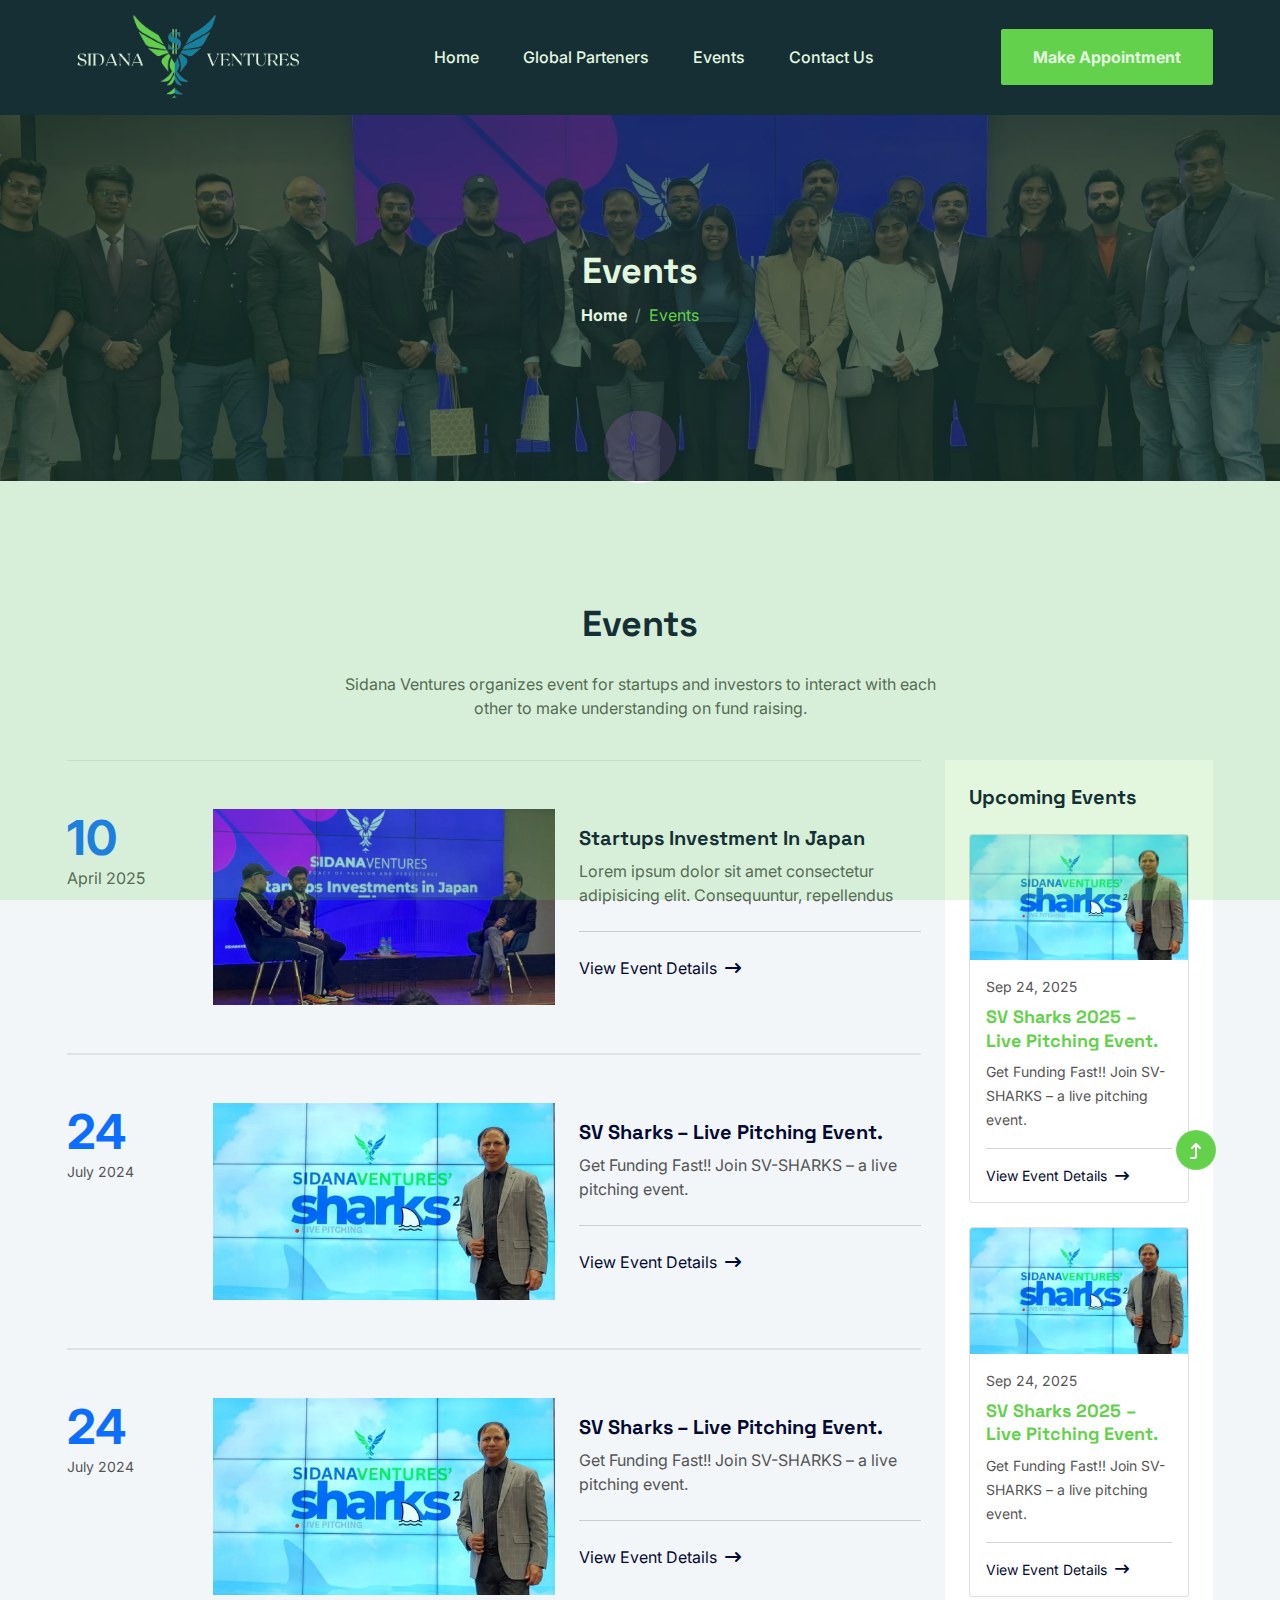
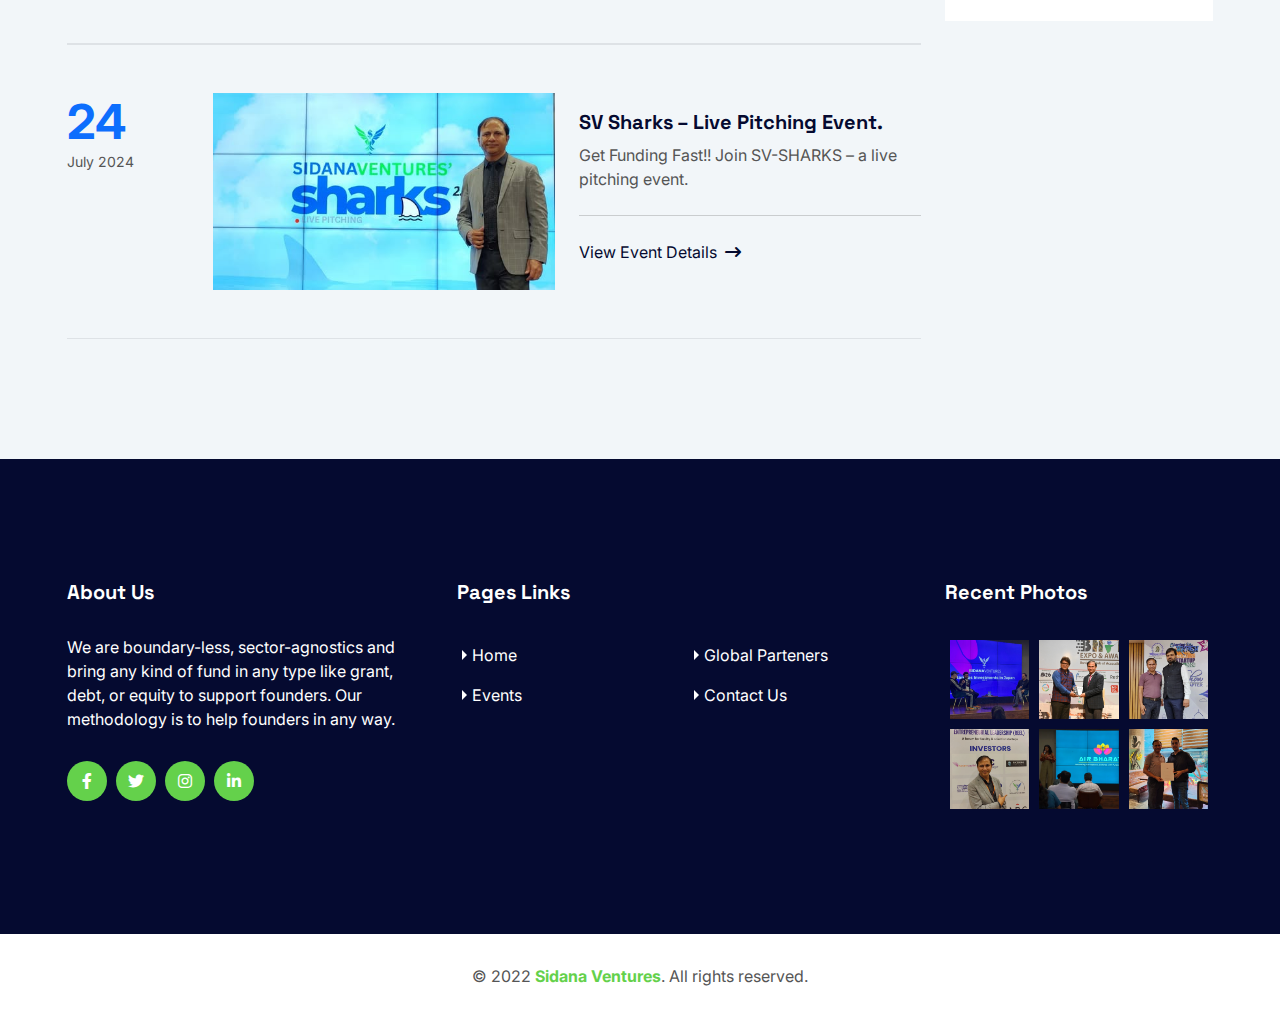
<file: events.html>
<!DOCTYPE html>
<html lang="en">

<head>
    <meta charset="UTF-8">
    <meta name="viewport" content="width=device-width, initial-scale=1.0">
    <!-- x-icon -->
    <link rel="icon"
        href="https://sidanaventures.com/vc/wp-content/uploads/2024/08/cropped-sidana-ventures-logo-32x32.png"
        sizes="32x32" />
    <link rel="icon" href="assets/images/header/logo/sidana-ventures-logo-192x192.png" sizes="192x192" />
    <link rel="apple-touch-icon" href="assets/images/header/logo/sidana-ventures-logo-180x180.png" />
    <meta name="msapplication-TileImage" content="assets/images/header/logo/sidana-ventures-logo-270x270.png" />
    <!-- Other css -->
    <link rel="stylesheet" href="assets/css/animate.css">
    <link rel="stylesheet" href="assets/css/bootstrap.min.css">
    <link rel="stylesheet" href="assets/css/all.min.css">
    <link rel="stylesheet" href="assets/css/swiper.min.css">
    <link rel="stylesheet" href="assets/css/odometer.css">
    <link rel="stylesheet" href="assets/css/lightcase.css">
    <link rel="stylesheet" href="assets/css/style.min.css">

    <title>Events - Sidana Ventures</title>
</head>

<body>
    <!-- preloader start here -->
    <div class="preloader">
        <div class="preloader-inner">
            <div class="preloader-icon">
                <span></span>
                <span></span>
            </div>
        </div>
    </div>
    <!-- preloader ending here -->



    <!-- ==========Header Section Starts Here========== -->
    <header class="header header__one">
        <div class="header__bottom">
            <div class="container">
                <div class="area">
                    <div class="logo">
                        <a href="index.html" class="d-block"><img class="img-fluid"
                                src="assets/images/header/logo/sidana-ventures-logo.png" alt="sidana-ventures" /></a>
                    </div>
                    <div class="main-menu mx-lg-auto">
                        <div class="menu">
                            <ul>
                                <li>
                                    <a href="index.html" class="active">Home</a>
                                </li>
                                <li>
                                    <a href="global-parteners.html">Global Parteners</a>
                                </li>
                                <li>
                                    <a href="events.html">Events</a>
                                </li>
                                <li>
                                    <a href="contact-us.html">Contact Us</a>
                                </li>
                            </ul>
                            <a href="contact-us.html" class="lab-btn d-lg-none">make appointment</a>
                        </div>

                    </div>
                    <a href="contact-us.html" class="lab-btn d-none d-lg-block">make appointment</a>
                    <div class="header__bararea d-xl-none ms-4">
                        <div class="header__bar">
                            <span></span>
                            <span></span>
                            <span></span>
                        </div>

                    </div>
                </div>
            </div>
        </div>
    </header>
    <!-- ==========Header Section Ends Here========== -->
    <main>
        <!-- ==========Page Header Section Starts Here========== -->
        <div class="pageheader" style="background-image: url('./assets/images/banner/bg/sidana-ventures-events.webp')">
            <div class="container">
                <div class="pageheader__content">
                    <h2>Events</h2>
                    <nav aria-label="breadcrumb">
                        <ol class="breadcrumb">
                            <li class="breadcrumb-item"><a href="index.html">Home</a></li>
                            <li class="breadcrumb-item active" aria-current="page">Events</li>
                        </ol>
                    </nav>
                </div>
            </div>
        </div>
        <!-- ==========Page Header Section Ends Here========== -->

        <!-- ==========T ========== -->
        <div class="about feature__three  padding-tb">
            <div class="container">
                <div class="section__header text-center">
                    <h2 class="mb-4">Events</h2>
                    <p class="">Sidana Ventures organizes event for startups and investors to interact with each other
                        to make understanding on fund raising.</p>
                </div>
                <div class="event-container">
                    <div class="row gy-4">
                        <div class="col-lg-9 col-xxl-9">
                            <div class="events-wrapper">
                                <div class="row">
                                    <div class="col-sm-6 col-lg-12">
                                        <div class="event-thumb border-top border-bottom py-4 py-lg-5">
                                            <div class="row">
                                                <div class="col-lg-2 col-xxl-2">
                                                    <div class="event-date fs-6">
                                                        <span class="d-block text-primary display-5 fw-bolder">10</span>
                                                        April 2025
                                                    </div>
                                                </div>
                                                <div class="col-lg-4 flex-grow-1">
                                                    <div class="thumb-image">
                                                        <img src="./assets/images/events/Sidana-ventures-startups-investment-in-japan.webp"
                                                            class="img-fluid"
                                                            alt="Collage of Participants in SVSHARKS Live Pitching">
                                                    </div>
                                                </div>
                                                <div class="col-lg-4 flex-grow-1">
                                                    <div class="thumb-content py-3">
                                                        <h3 class="h5">Startups Investment in Japan</h3>
                                                        <p>Lorem ipsum dolor sit amet consectetur adipisicing elit.
                                                            Consequuntur, repellendus</p>
                                                        <hr class="d-nont d-lg block my-4" />
                                                        <a class="d-flex mt-4 mt-lg-0 align-items-center gap-2"
                                                            href="event-detail.html">View Event Details <i
                                                                class="fa fa-arrow-right-long"></i></a>
                                                    </div>
                                                </div>
                                            </div>
                                        </div>
                                    </div>
                                    <div class="col-sm-6 col-lg-12">
                                        <div class="event-thumb border-top border-bottom py-5">
                                            <div class="row">
                                                <div class="col-lg-2 col-xxl-2">
                                                    <div class="event-date small">
                                                        <span class="d-block text-primary display-5 fw-bold">24</span>
                                                        July 2024
                                                    </div>
                                                </div>
                                                <div class="col-lg-4 flex-grow-1">
                                                    <div class="thumb-image">
                                                        <img src="./assets/images/events/sv-sharks.webp"
                                                            class="img-fluid"
                                                            alt="Collage of Participants in SVSHARKS Live Pitching">
                                                    </div>
                                                </div>
                                                <div class="col-lg-4 flex-grow-1">
                                                    <div class="thumb-content py-3">
                                                        <h3 class="h5">SV Sharks – Live Pitching Event.</h3>
                                                        <p>Get Funding Fast!! Join SV-SHARKS – a live pitching event.
                                                        </p>
                                                        <hr class="d-nont d-lg block my-4" />
                                                        <a class="d-flex mt-4 mt-lg-0 align-items-center gap-2"
                                                            href="event-detail.html">View Event Details <i
                                                                class="fa fa-arrow-right-long"></i></a>
                                                    </div>
                                                </div>
                                            </div>
                                        </div>
                                    </div>
                                    <div class="col-sm-6 col-lg-12">
                                        <div class="event-thumb border-top border-bottom py-5">
                                            <div class="row">
                                                <div class="col-lg-2 col-xxl-2">
                                                    <div class="event-date small">
                                                        <span
                                                            class="d-block text-primary display-5 fw-bold">24</span>
                                                        July 2024
                                                    </div>
                                                </div>
                                                <div class="col-lg-4 flex-grow-1">
                                                    <div class="thumb-image">
                                                        <img src="./assets/images/events/sv-sharks.webp"
                                                            class="img-fluid"
                                                            alt="Collage of Participants in SVSHARKS Live Pitching">
                                                    </div>
                                                </div>
                                                <div class="col-lg-4 flex-grow-1">
                                                    <div class="thumb-content py-3">
                                                        <h3 class="h5">SV Sharks – Live Pitching Event.</h3>
                                                        <p>Get Funding Fast!! Join SV-SHARKS – a live pitching event.
                                                        </p>
                                                        <hr class="d-nont d-lg block my-4" />
                                                        <a class="d-flex mt-4 mt-lg-0 align-items-center gap-2"
                                                            href="event-detail.html">View Event Details <i
                                                                class="fa fa-arrow-right-long"></i></a>
                                                    </div>
                                                </div>
                                            </div>
                                        </div>
                                    </div>
                                    <div class="col-sm-6 col-lg-12">
                                        <div class="event-thumb border-top border-bottom py-5">
                                            <div class="row">
                                                <div class="col-lg-2 col-xxl-2">
                                                    <div class="event-date small">
                                                        <span class="d-block text-primary display-5 fw-bold">24</span>
                                                        July 2024
                                                    </div>
                                                </div>
                                                <div class="col-lg-4 flex-grow-1">
                                                    <div class="thumb-image">
                                                        <img src="./assets/images/events/sv-sharks.webp"
                                                            class="img-fluid"
                                                            alt="Collage of Participants in SVSHARKS Live Pitching">
                                                    </div>
                                                </div>
                                                <div class="col-lg-4 flex-grow-1">
                                                    <div class="thumb-content py-3">
                                                        <h3 class="h5">SV Sharks – Live Pitching Event.</h3>
                                                        <p>Get Funding Fast!! Join SV-SHARKS – a live pitching event.
                                                        </p>
                                                        <hr class="my-4" />
                                                        <a class="d-flex align-items-center gap-2"
                                                            href="event-detail.html">View Event Details <i
                                                                class="fa fa-arrow-right-long"></i></a>
                                                    </div>
                                                </div>
                                            </div>
                                        </div>
                                    </div>
                                </div>


                            </div>

                            <!-- <iframe title="Sidana Ventures SHARKS - a live pitching event" class="video-iframe" src="https://www.youtube.com/embed/o5N5_-9eJDk?feature=oembed" frameborder="0" allow="accelerometer; autoplay; clipboard-write; encrypted-media; gyroscope; picture-in-picture; web-share" referrerpolicy="strict-origin-when-cross-origin" allowfullscreen></iframe> -->
                        </div>
                        <div class="col-lg-3 col-xxl-3">
                            <div class="upcoming-events p-4 bg-white">
                                <h3 class="h5 mb-4">Upcoming Events</h3>
                                <div class="row gy-4">
                                    <div class="col-sm-6 col-md-4 col-lg-12">

                                        <div class="card event-card">
                                            <img src="./assets/images/events/sv-sharks.webp" class="card-img-top"
                                                alt="SVSHARKS - Live Pitching poster">
                                            <div class="card-body">
                                                <small class="small mb-2 d-block">Sep 24, 2025</small>
                                                <h4 class="h6">SV Sharks 2025 – Live Pitching Event.</h4>
                                                <p class="small">Get Funding Fast!! Join SV-SHARKS – a live pitching
                                                    event.</p>
                                                <hr />
                                                <a class="d-flex small align-items-center gap-2"
                                                    href="event-detail.html">View Event Details <i
                                                        class="fa fa-arrow-right-long"></i></a>
                                            </div>
                                        </div>
                                    </div>
                                    <div class="col-sm-6 col-md-4 col-lg-12">
                                        <div class="card event-card">
                                            <img src="./assets/images/events/sv-sharks.webp" class="card-img-top"
                                                alt="SVSHARKS - Live Pitching poster">
                                            <div class="card-body">
                                                <small class="small mb-2 d-block">Sep 24, 2025</small>
                                                <h4 class="h6">SV Sharks 2025 – Live Pitching Event.</h4>
                                                <p class="small">Get Funding Fast!! Join SV-SHARKS – a live pitching
                                                    event.</p>
                                                <hr />
                                                <a class="d-flex small align-items-center gap-2"
                                                    href="event-detail.html">View Event Details <i
                                                        class="fa fa-arrow-right-long"></i></a>
                                            </div>
                                        </div>
                                    </div>
                                </div>
                            </div>

                        </div>
                    </div>
                </div>
            </div>
        </div>
        <!-- ==========T ========== -->

    </main>


    <!-- ==========Footer Section Starts Here========== -->
    <footer class="footer">
        <div class="footer__top padding-tb bg-title overflow-hidden">
            <div class="container">
                <div class="row g-5 g-lg-4">
                    <div class="col-lg-4 col-sm-6 col-12">
                        <div class="footer__about">
                            <div class="footer__title">
                                <h5>about us</h5>
                            </div>
                            <p> We are boundary-less, sector-agnostics and bring any kind of fund in any type like
                                grant, debt, or equity to support founders. Our methodology is to help founders in any
                                way.</p>
                            <ul>
                                <li><a href="#"><i class="fa-brands fa-facebook-f"></i></a></li>
                                <li><a href="#"><i class="fa-brands fa-twitter"></i></a></li>
                                <li><a href="#"><i class="fa-brands fa-instagram"></i></a></li>
                                <li><a href="#"><i class="fa-brands fa-linkedin-in"></i></a></li>
                            </ul>
                        </div>
                    </div>
                    <div class="col-lg-5 col-sm-6 col-12">
                        <div class="footer__page">
                            <div class="footer__title">
                                <h5>Pages Links</h5>
                            </div>
                            <div class="footer__wrapper">
                                <ul>
                                    <li><a href="index.html">Home</a></li>
                                    <li><a href="global-parteners.html">Global Parteners</a></li>
                                    <li><a href="events.html">Events</a></li>
                                    <li><a href="contact-us.html">Contact Us</a></li>
                                </ul>
                            </div>
                        </div>
                    </div>
                    <div class="col-lg-3 col-sm-6 col-12">
                        <div class="footer__gallery">
                            <div class="footer__title">
                                <h5>Recent Photos</h5>
                            </div>
                            <div class="footer__wrapper">
                                <ul>
                                    <li><a href="assets/images/footer/gallery/footer-img-1.webp"
                                            data-rel="lightcase"><img
                                                src="assets/images/footer/gallery/footer-img-1.webp"
                                                alt="Sidana Ventures' Investors Meet" /></a>
                                    </li>
                                    <li><a href="assets/images/footer/gallery/footer-img-2.webp"
                                            data-rel="lightcase"><img
                                                src="assets/images/footer/gallery/footer-img-2.webp"
                                                alt="Bharat Expo &amp; Award" /></a>
                                    </li>
                                    <li><a href="assets/images/footer/gallery/footer-img-3.webp"
                                            data-rel="lightcase"><img
                                                src="assets/images/footer/gallery/footer-img-3.webp"
                                                alt="Startup Mahakumbh" /></a>
                                    </li>
                                    <li><a href="assets/images/footer/gallery/footer-img-4.webp"
                                            data-rel="lightcase"><img
                                                src="assets/images/footer/gallery/footer-img-4.webp"
                                                alt="Sidana Ventures at BITS PILANI" /></a>
                                    </li>
                                    <li><a href="assets/images/footer/gallery/footer-img-5.webp"
                                            data-rel="lightcase"><img
                                                src="assets/images/footer/gallery/footer-img-5.webp"
                                                alt="SV Sharks – Live Pitching Event." /></a>
                                    </li>
                                    <li><a href="assets/images/footer/gallery/footer-img-6.webp"
                                            data-rel="lightcase"><img
                                                src="assets/images/footer/gallery/footer-img-6.webp"
                                                alt="Majesty Founder Dubai" /></a>
                                    </li>
                                </ul>
                            </div>
                        </div>
                    </div>
                </div>
            </div>
        </div>
        <div class="footer__bottom">
            <div class="container">
                <div class="footer__copytext text-center">
                    <p>&copy; 2022 <a href="index.html">Sidana Ventures</a>. All rights reserved.</p>
                </div>
            </div>
        </div>
    </footer>
    <!-- ==========Footer Section Ends Here========== -->







    <!-- scrollToTop start here -->
    <a href="#" class="scrollToTop"><i class="fa-solid fa-arrow-turn-up"></i></a>
    <!-- scrollToTop ending here -->




    <!-- All Scripts -->
    <script src="assets/js/jquery.js"></script>
    <script src="assets/js/bootstrap.bundle.min.js"></script>
    <script src="assets/js/waypoints.min.js"></script>
    <script src="assets/js/swiper.min.js"></script>
    <script src="assets/js/jquery.counterup.min.js"></script>
    <script src="assets/js/circularProgressBar.min.js"></script>
    <script src="assets/js/wow.min.js"></script>
    <script src="assets/js/isotope.pkgd.min.js"></script>
    <script src="assets/js/viewport.jquery.js"></script>
    <script src="assets/js/odometer.min.js"></script>
    <script src="assets/js/lightcase.js"></script>
    <script src="assets/js/functions.js"></script>
</body>

</html>
</file>
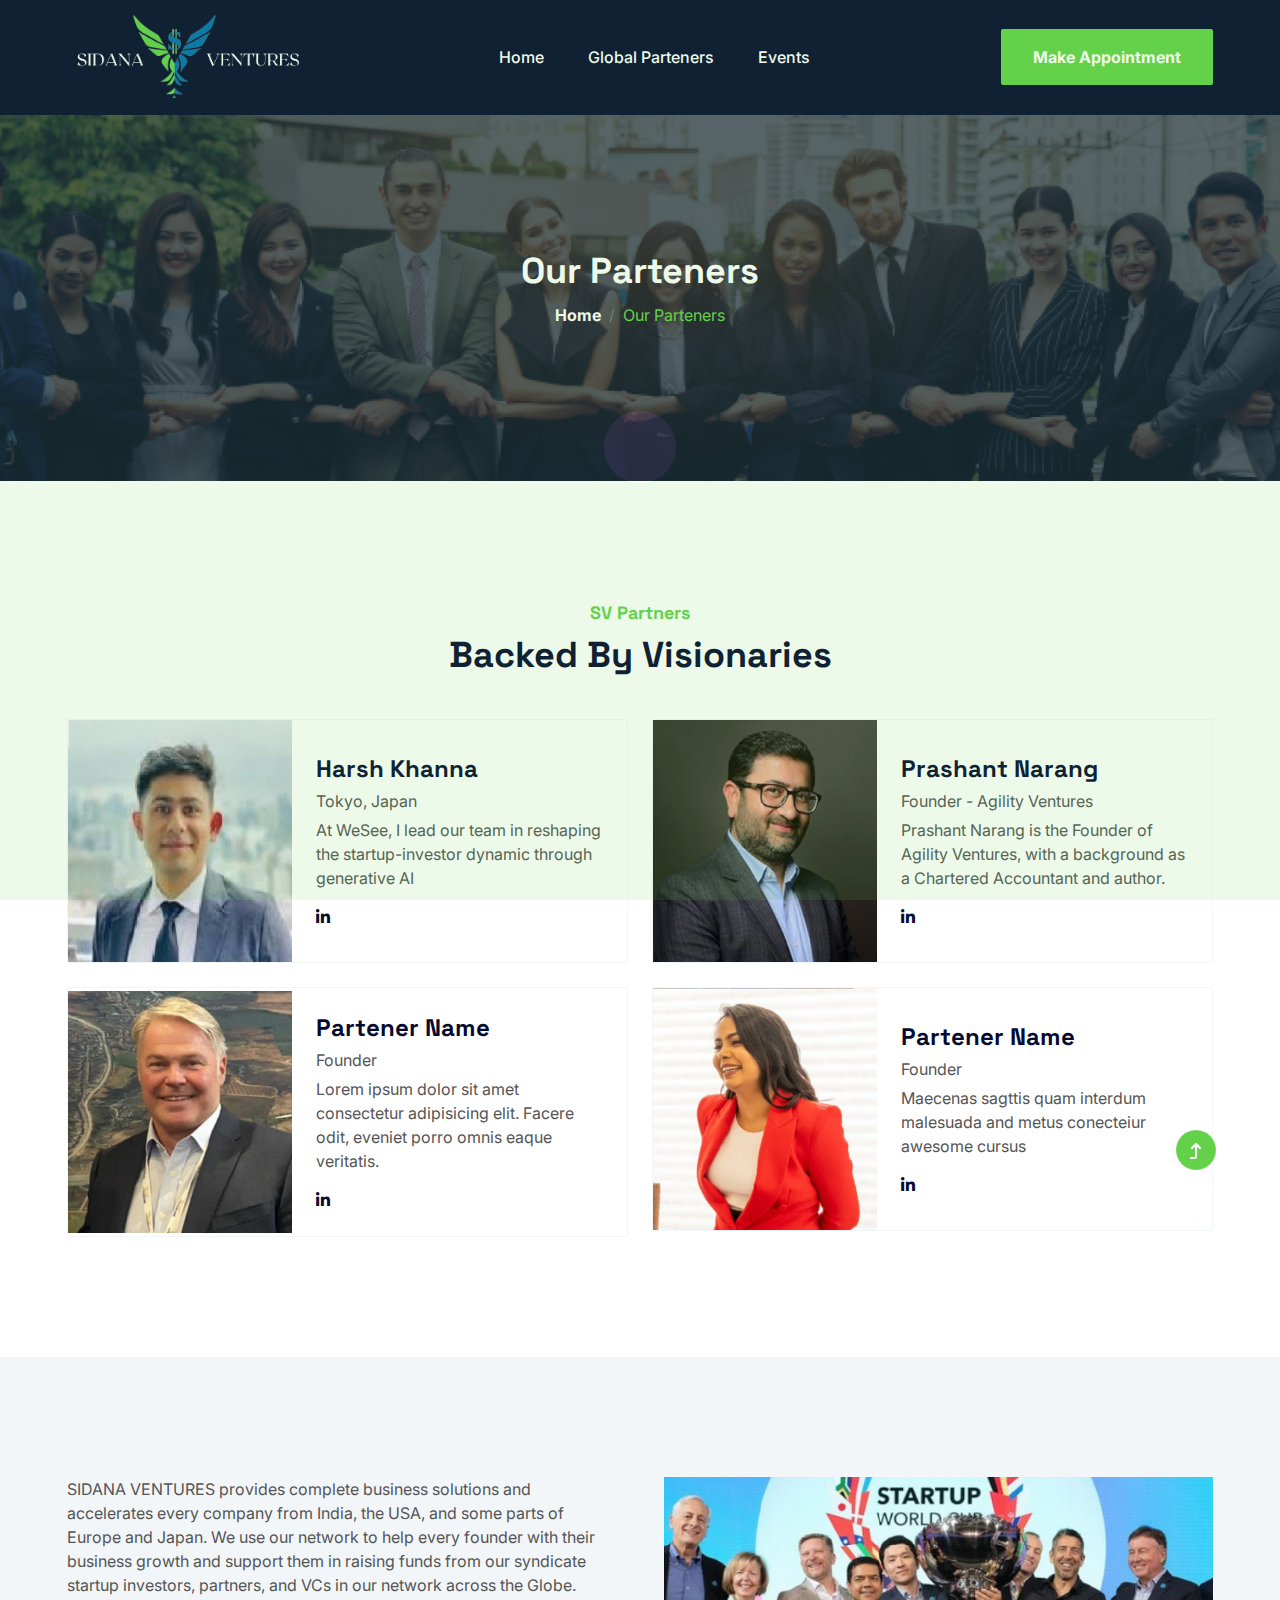
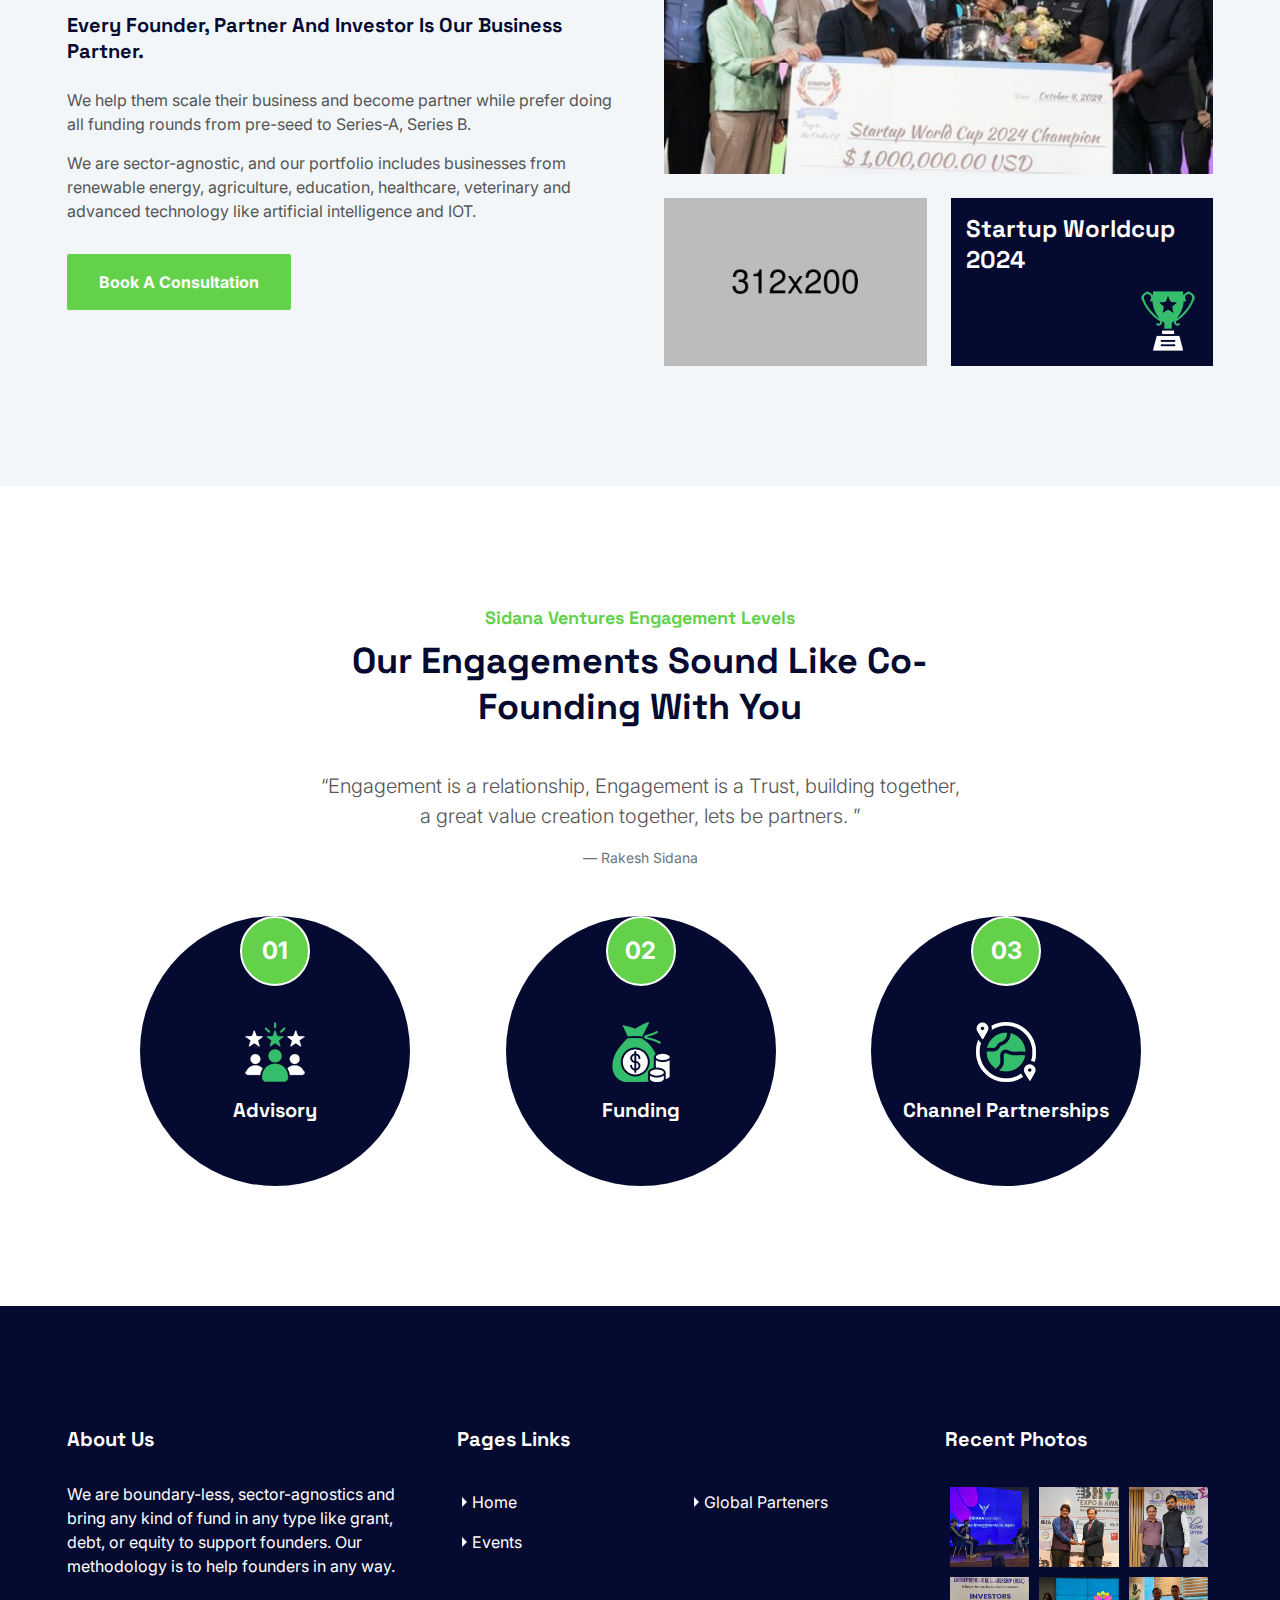
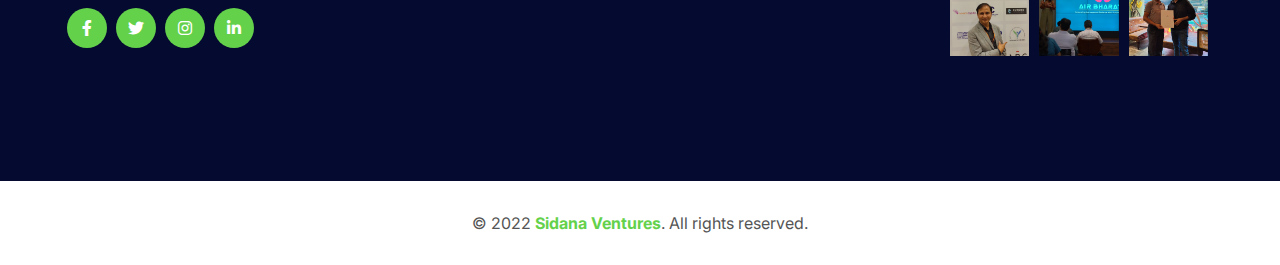
<file: global-parteners.html>
<!DOCTYPE html>
<html lang="en">

<head>
    <meta charset="UTF-8">
    <meta name="viewport" content="width=device-width, initial-scale=1.0">
    <!-- x-icon -->
    <link rel="icon"
        href="https://sidanaventures.com/vc/wp-content/uploads/2024/08/cropped-sidana-ventures-logo-32x32.png"
        sizes="32x32" />
    <link rel="icon" href="assets/images/header/logo/sidana-ventures-logo-192x192.png" sizes="192x192" />
    <link rel="apple-touch-icon" href="assets/images/header/logo/sidana-ventures-logo-180x180.png" />
    <meta name="msapplication-TileImage" content="assets/images/header/logo/sidana-ventures-logo-270x270.png" />
    <!-- Other css -->
    <link rel="stylesheet" href="assets/css/animate.css">
    <link rel="stylesheet" href="assets/css/bootstrap.min.css">
    <link rel="stylesheet" href="assets/css/all.min.css">
    <link rel="stylesheet" href="assets/css/swiper.min.css">
    <link rel="stylesheet" href="assets/css/odometer.css">
    <link rel="stylesheet" href="assets/css/lightcase.css">
    <link rel="stylesheet" href="assets/css/style.min.css">

    <title>Global Parteners - Sidana Ventures</title>
</head>

<body>
    <!-- preloader start here -->
    <div class="preloader">
        <div class="preloader-inner">
            <div class="preloader-icon">
                <span></span>
                <span></span>
            </div>
        </div>
    </div>
    <!-- preloader ending here -->



    <!-- ==========Header Section Starts Here========== -->
    <header class="header header__one">
        <div class="header__bottom">
            <div class="container">
                <div class="area">
                    <div class="logo">
                        <a href="index.html" class="d-block"><img class="img-fluid"
                                src="assets/images/header/logo/sidana-ventures-logo.png" alt="sidana-ventures" /></a>
                    </div>
                    <div class="main-menu mx-lg-auto">
                        <div class="menu">
                            <ul>
                                <li>
                                    <a href="index.html" class="active">Home</a>
                                </li>
                                <li>
                                    <a href="global-parteners.html">Global Parteners</a>
                                </li>
                                <li>
                                    <a href="events.html">Events</a>
                                </li>
                            </ul>
                            <a href="mailto: " class="lab-btn d-lg-none">make appointment</a>
                        </div>

                    </div>
                    <a href="mailto: " class="lab-btn d-none d-lg-block">make appointment</a>
                    <div class="header__bararea d-xl-none ms-4">
                        <div class="header__bar">
                            <span></span>
                            <span></span>
                            <span></span>
                        </div>

                    </div>
                </div>
            </div>
        </div>
    </header>
    <!-- ==========Header Section Ends Here========== -->
    <main>
        <!-- ==========Page Header Section Starts Here========== -->
        <div class="pageheader"
            style="background-image: url('./assets/images/bg/portrait-business-people-worker-team-outside.webp')">
            <div class="container">
                <div class="pageheader__content">
                    <h2>Our Parteners</h2>
                    <nav aria-label="breadcrumb">
                        <ol class="breadcrumb">
                            <li class="breadcrumb-item"><a href="index.html">Home</a></li>
                            <li class="breadcrumb-item active" aria-current="page">Our Parteners</li>
                        </ol>
                    </nav>
                </div>
            </div>
        </div>
        <!-- ==========Page Header Section Ends Here========== -->
        <!-- ==========Team Member Section Starts Here========== -->
        <div class="teamMember padding-tb">
            <div class="container">
                <div class="section__header text-center">
                    <h6>SV Partners</h6>
                    <h2>Backed by Visionaries</h2>
                </div>
                <div class="section__wrapper">
                    <div class="row g-4 justify-content-center">
                        <div class="col-lg-6 col-12">
                            <div class="teamMember__item">
                                <div class="teamMember__inner">
                                    <div class="teamMember__thumb">
                                        <img src="assets/images/team/Japanese-sv-parteners.webp" alt="teamMember" />
                                    </div>
                                    <div class="teamMember__content">
                                        <h4>Harsh Khanna</h4>
                                        <span>Tokyo, Japan</span>
                                        <p>At WeSee, I lead our team in reshaping the startup-investor dynamic through
                                            generative AI
                                        </p>
                                        <ul class="mb-0">
                                            <li><a rel="noopener noreferrer" target="_blank"
                                                    href="https://jp.linkedin.com/in/harshkhanna96"><i
                                                        class="fa-brands fa-linkedin-in"></i></a></li>
                                            <li><a href="#"><i class="fa-brands fa-x-twitter"></i></a></li>
                                        </ul>
                                    </div>
                                </div>
                            </div>
                        </div>
                        <div class="col-lg-6 col-12">
                            <div class="teamMember__item">
                                <div class="teamMember__inner">
                                    <div class="teamMember__thumb">
                                        <img src="assets/images/team/Indian-sv-partener.webp" alt="teamMember" />
                                    </div>
                                    <div class="teamMember__content">
                                        <h4>Prashant Narang</h4>
                                        <span>Founder - Agility Ventures</span>
                                        <p>Prashant Narang is the Founder of Agility Ventures, with a background as a
                                            Chartered Accountant and author.
                                        </p>
                                        <ul class="mb-0">
                                            <li><a rel="noopener noreferrer" target="_blank"
                                                    href="https://www.linkedin.com/in/prashantnarang/"><i
                                                        class="fa-brands fa-linkedin-in"></i></a></li>
                                        </ul>
                                    </div>
                                </div>
                            </div>
                        </div>
                        <div class="col-lg-6 col-12">
                            <div class="teamMember__item">
                                <div class="teamMember__inner">
                                    <div class="teamMember__thumb">
                                        <img src="assets/images/team/Spanish-SV-partener.webp" alt="teamMember" />
                                    </div>
                                    <div class="teamMember__content">
                                        <h4>Partener Name</h4>
                                        <span>founder</span>
                                        <p>Lorem ipsum dolor sit amet consectetur adipisicing elit. Facere odit, eveniet
                                            porro omnis eaque veritatis.
                                        </p>
                                        <ul class="mb-0">
                                            <li><a href="#"><i class="fa-brands fa-linkedin-in"></i></a></li>
                                        </ul>
                                    </div>
                                </div>
                            </div>
                        </div>
                        <div class="col-lg-6 col-12">
                            <div class="teamMember__item">
                                <div class="teamMember__inner">
                                    <div class="teamMember__thumb">
                                        <img src="assets/images/team/sv-partener-from-bali.webp" alt="teamMember" />
                                    </div>
                                    <div class="teamMember__content">
                                        <h4>Partener Name</h4>
                                        <span>founder</span>
                                        <p>Maecenas sagttis quam interdum malesuada and metus conecteiur awesome cursus
                                        </p>
                                        <ul class="mb-0">
                                            <li><a href="#"><i class="fa-brands fa-linkedin-in"></i></a></li>
                                        </ul>
                                    </div>
                                </div>
                            </div>
                        </div>
                    </div>
                </div>
            </div>
        </div>
        <!-- ==========Team Member Section Ends Here========== -->
        <!-- ==========T ========== -->
        <div class="about feature__three padding-tb">
            <div class="container">
                <div class="row g-5">
                    <div class="col-lg-6 col-12">
                        <div class="about__content">
                            <p>SIDANA VENTURES provides complete business solutions and accelerates every company from India, the USA, and some parts of Europe and Japan. We use our network to help every founder with their business growth and support them in raising funds from our syndicate startup investors, partners, and VCs in our network across the Globe.</p>
                            <p class="h5 mb-4">Every founder, partner and investor is Our Business Partner.</p>
                            <p>We help them scale their business and become partner while prefer doing all funding
                                rounds from pre-seed to Series-A, Series B.</p>
                            <p>We are sector-agnostic, and our portfolio includes businesses from renewable energy,
                                agriculture, education, healthcare, veterinary and advanced technology like artificial
                                intelligence and IOT.</p>
                            <!-- <ul>
                            <li>
                                <div class="icon">
                                    <img src="assets/images/about/icon/01.png" alt="about icon" />
                                </div>
                                <div class="text">
                                    <h6>Website designing and development</h6>
                                </div>
                            </li>
                            <li>
                                <div class="icon">
                                    <img src="assets/images/about/icon/02.png" alt="about icon" />
                                </div>
                                <div class="text">
                                    <h6>Android and ios Apps development</h6>
                                </div>
                            </li>
                        </ul>
                        <p>We are proud to offer top rangen comprehensve employmen services such & aser payroll and benefts adminitration management asstance with global business range employment employer compliance.</p> -->
                            <a href="#" class="lab-btn mt-3">Book a consultation</a>
                        </div>
                    </div>
                    <div class="col-lg-6 col-12">
                        <div class="about__thumb">
                            <div class="row g-4">
                                <div class="col-12">
                                    <div class="thumb">
                                        <img src="assets/images/work/sidana-ventures-engagement-level.webp" alt="A group of people holding startup world cup 2024 champion certificate & Cup" class="w-100" />
                                    </div>
                                </div>
                                <div class="col-sm-6 col-12">
                                    <div class="thumb">
                                        <img src="assets/images/about/02.jpg" alt="about" class="w-100" />
                                    </div>
                                </div>
                                <div class="col-sm-6 col-12">
                                    <div class="thumb thumb--content">
                                        <h4>Startup Worldcup <br /> 2024</h4>
                                        <img src="assets/images/about/icon/03.png" alt="about icon" />
                                    </div>
                                </div>
                            </div>
                        </div>
                    </div>
                </div>
            </div>
        </div>
        <!-- ==========T ========== -->
        <!-- ==========Work Section Starts Here========== -->
        <div class="work work__two padding-tb">
            <div class="container">
                <div class="section__header text-center">
                    <h6>Sidana Ventures Engagement Levels</h6>
                    <h2>Our Engagements sound like co-founding with you</h2>
                </div>
                <div class="section__wrapper">
                    <div class="row">
                        <div class="col-xl-9 col-lg-10 mx-auto">

                            <figure class="text-center mb-5">
                            <!-- <figure class="d-lg-flex text-lg-start align-items-lg-end gap-5"> -->
                                <blockquote class="lead">“Engagement is a relationship, Engagement is a Trust, building together,<br/> a great value creation together, lets be partners. ”</blockquote>
                                <figcaption class="mt-3 blockquote-footer text-nowrap">Rakesh Sidana</figcaption>
                            </figure>
                        </div>
                    </div>
                    <div class="row justify-content-evenly g-4">
                        <div class="col-xl-3 col-lg-4 col-sm-6 col-12">
                            <div class="work__item">
                                <div class="work__inner">
                                    <span>01</span>
                                    <div class="work__content">
                                        <img src="assets/images/work/icon/02.png" alt="work icon" />
                                        <h5>Advisory</h5>
                                        <p class="px-2">Active engagement through weekly meetings, guiding founders on scaling and venture building.</p>
                                    </div>
                                </div>
                            </div>
                        </div>
                        <div class="col-xl-3 col-lg-4 col-sm-6 col-12">
                            <div class="work__item">
                                <div class="work__inner">
                                    <span>02</span>
                                    <div class="work__content">
                                        <img src="assets/images/work/icon/08.png" alt="work icon" />
                                        <h5>Funding</h5>
                                        <p>The focus is to get you funding using our syndicate and VC network.</p>
                                    </div>
                                </div>
                            </div>
                        </div>
                        <div class="col-xl-3 col-lg-4 col-sm-6 col-12">
                            <div class="work__item">
                                <div class="work__inner">
                                    <span>03</span>
                                    <div class="work__content">
                                        <img src="assets/images/work/icon/07.png" alt="work icon" />
                                        <h5>Channel Partnerships</h5>
                                        <p>Our dedicated team helps portfolio startups generate revenue and scale through our network.</p>
                                    </div>
                                </div>
                            </div>
                        </div>
                        <!-- <div class="col-xl-3 col-lg-4 col-sm-6 col-12">
                            <div class="work__item">
                                <div class="work__inner">
                                    <span>04</span>
                                    <div class="work__content">
                                        <img src="assets/images/work/icon/08.png" alt="work icon" />
                                        <h5>Take Action</h5>
                                        <p>Any other hand we denoue with rghteou ndignaon and the dislike men</p>
                                    </div>
                                </div>
                            </div>
                        </div> -->
                    </div>
                </div>
            </div>
        </div>
        <!-- ==========Work Section Ends Here========== -->
    </main>


    <!-- ==========Footer Section Starts Here========== -->
    <footer class="footer">
        <div class="footer__top padding-tb bg-title overflow-hidden">
            <div class="container">
                <div class="row g-5 g-lg-4">
                    <div class="col-lg-4 col-sm-6 col-12">
                        <div class="footer__about">
                            <div class="footer__title">
                                <h5>about us</h5>
                            </div>
                            <p> We are boundary-less, sector-agnostics and bring any kind of fund in any type like grant, debt, or equity to support founders. Our methodology is to help founders in any way.</p>
                            <ul>
                                <li><a href="#"><i class="fa-brands fa-facebook-f"></i></a></li>
                                <li><a href="#"><i class="fa-brands fa-twitter"></i></a></li>
                                <li><a href="#"><i class="fa-brands fa-instagram"></i></a></li>
                                <li><a href="#"><i class="fa-brands fa-linkedin-in"></i></a></li>
                            </ul>
                        </div>
                    </div>
                    <div class="col-lg-5 col-sm-6 col-12">
                        <div class="footer__page">
                            <div class="footer__title">
                                <h5>Pages Links</h5>
                            </div>
                            <div class="footer__wrapper">
                                <ul>
                                    <li><a href="index.html">Home</a></li>
                                    <li><a href="global-parteners.html">Global Parteners</a></li>
                                    <li><a href="events.html">Events</a></li>
                                </ul>
                            </div>
                        </div>
                    </div>
                    <div class="col-lg-3 col-sm-6 col-12">
                        <div class="footer__gallery">
                            <div class="footer__title">
                                <h5>Recent Photos</h5>
                            </div>
                            <div class="footer__wrapper">
                               <ul>
                                    <li><a href="assets/images/footer/gallery/footer-img-1.webp" data-rel="lightcase"><img
                                                src="assets/images/footer/gallery/footer-img-1.webp" alt="Sidana Ventures' Investors Meet" /></a>
                                    </li>
                                    <li><a href="assets/images/footer/gallery/footer-img-2.webp" data-rel="lightcase"><img
                                                src="assets/images/footer/gallery/footer-img-2.webp" alt="Bharat Expo &amp; Award" /></a>
                                    </li>
                                    <li><a href="assets/images/footer/gallery/footer-img-3.webp" data-rel="lightcase"><img
                                                src="assets/images/footer/gallery/footer-img-3.webp" alt="Startup Mahakumbh" /></a>
                                    </li>
                                    <li><a href="assets/images/footer/gallery/footer-img-4.webp" data-rel="lightcase"><img
                                                src="assets/images/footer/gallery/footer-img-4.webp" alt="Sidana Ventures at BITS PILANI" /></a>
                                    </li>
                                    <li><a href="assets/images/footer/gallery/footer-img-5.webp" data-rel="lightcase"><img
                                                src="assets/images/footer/gallery/footer-img-5.webp" alt="SV Sharks – Live Pitching Event." /></a>
                                    </li>
                                    <li><a href="assets/images/footer/gallery/footer-img-6.webp" data-rel="lightcase"><img
                                                src="assets/images/footer/gallery/footer-img-6.webp" alt="Majesty Founder Dubai" /></a>
                                    </li>
                                </ul>
                            </div>
                        </div>
                    </div>
                </div>
            </div>
        </div>
        <div class="footer__bottom">
            <div class="container">
                <div class="footer__copytext text-center">
                    <p>&copy; 2022 <a href="index.html">Sidana Ventures</a>. All rights reserved.</p>
                </div>
            </div>
        </div>
    </footer>
    <!-- ==========Footer Section Ends Here========== -->







    <!-- scrollToTop start here -->
    <a href="#" class="scrollToTop"><i class="fa-solid fa-arrow-turn-up"></i></a>
    <!-- scrollToTop ending here -->




    <!-- All Scripts -->
    <script src="assets/js/jquery.js"></script>
    <script src="assets/js/bootstrap.bundle.min.js"></script>
    <script src="assets/js/waypoints.min.js"></script>
    <script src="assets/js/swiper.min.js"></script>
    <script src="assets/js/jquery.counterup.min.js"></script>
    <script src="assets/js/circularProgressBar.min.js"></script>
    <script src="assets/js/wow.min.js"></script>
    <script src="assets/js/isotope.pkgd.min.js"></script>
    <script src="assets/js/viewport.jquery.js"></script>
    <script src="assets/js/odometer.min.js"></script>
    <script src="assets/js/lightcase.js"></script>
    <script src="assets/js/functions.js"></script>
</body>

</html>
</file>
<file: assets/css/odometer.css>
.odometer.odometer-auto-theme, .odometer.odometer-theme-default {
    display: inline-block;
    vertical-align: middle;
    position: relative;
  }
  .odometer.odometer-auto-theme .odometer-digit, .odometer.odometer-theme-default .odometer-digit {
    display: inline-block;
    vertical-align: middle;
    position: relative;
  }
  .odometer.odometer-auto-theme .odometer-digit .odometer-digit-spacer, .odometer.odometer-theme-default .odometer-digit .odometer-digit-spacer {
    display: inline-block;
    vertical-align: middle;
    visibility: hidden;
  }
  .odometer.odometer-auto-theme .odometer-digit .odometer-digit-inner, .odometer.odometer-theme-default .odometer-digit .odometer-digit-inner {
    text-align: left;
    display: block;
    position: absolute;
    top: 0;
    left: 0;
    right: 0;
    bottom: 0;
    overflow: hidden;
  }
  .odometer.odometer-auto-theme .odometer-digit .odometer-ribbon, .odometer.odometer-theme-default .odometer-digit .odometer-ribbon {
    display: block;
  }
  .odometer.odometer-auto-theme .odometer-digit .odometer-ribbon-inner, .odometer.odometer-theme-default .odometer-digit .odometer-ribbon-inner {
    display: block;
    -webkit-backface-visibility: hidden;
  }
  .odometer.odometer-auto-theme .odometer-digit .odometer-value, .odometer.odometer-theme-default .odometer-digit .odometer-value {
    display: block;
    -webkit-transform: translateZ(0);
  }
  .odometer.odometer-auto-theme .odometer-digit .odometer-value.odometer-last-value, .odometer.odometer-theme-default .odometer-digit .odometer-value.odometer-last-value {
    position: absolute;
  }
  .odometer.odometer-auto-theme.odometer-animating-up .odometer-ribbon-inner, .odometer.odometer-theme-default.odometer-animating-up .odometer-ribbon-inner {
    -webkit-transition: -webkit-transform 2s;
    -moz-transition: -moz-transform 2s;
    -ms-transition: -ms-transform 2s;
    -o-transition: -o-transform 2s;
    transition: transform 2s;
  }
  .odometer.odometer-auto-theme.odometer-animating-up.odometer-animating .odometer-ribbon-inner, .odometer.odometer-theme-default.odometer-animating-up.odometer-animating .odometer-ribbon-inner {
    -webkit-transform: translateY(-100%);
    -moz-transform: translateY(-100%);
    -ms-transform: translateY(-100%);
    -o-transform: translateY(-100%);
    transform: translateY(-100%);
  }
  .odometer.odometer-auto-theme.odometer-animating-down .odometer-ribbon-inner, .odometer.odometer-theme-default.odometer-animating-down .odometer-ribbon-inner {
    -webkit-transform: translateY(-100%);
    -moz-transform: translateY(-100%);
    -ms-transform: translateY(-100%);
    -o-transform: translateY(-100%);
    transform: translateY(-100%);
  }
  .odometer.odometer-auto-theme.odometer-animating-down.odometer-animating .odometer-ribbon-inner, .odometer.odometer-theme-default.odometer-animating-down.odometer-animating .odometer-ribbon-inner {
    -webkit-transition: -webkit-transform 2s;
    -moz-transition: -moz-transform 2s;
    -ms-transition: -ms-transform 2s;
    -o-transition: -o-transform 2s;
    transition: transform 2s;
    -webkit-transform: translateY(0);
    -moz-transform: translateY(0);
    -ms-transform: translateY(0);
    -o-transform: translateY(0);
    transform: translateY(0);
  }
  
  .odometer.odometer-auto-theme, .odometer.odometer-theme-default {
  /*  font-family: "Helvetica Neue", sans-serif;*/
    /*line-height: 1.1em;*/
  }
  .odometer.odometer-auto-theme .odometer-value, .odometer.odometer-theme-default .odometer-value {
    text-align: center;
  }
</file>
<file: assets/css/lightcase.css>
/**
 * Lightcase - jQuery Plugin
 * The smart and flexible Lightbox Plugin.
 *
 * @author		Cornel Boppart <cornel@bopp-art.com>
 * @copyright	Author
 *
 * @version		2.5.0 (11/03/2018)
 */
/**
 * Lightcase settings
 *
 * Note: Override default settings for your project without touching this source code by simply
 * defining those variables within a SASS map called '$lightcase-custom'.
 *
 * // Example usage
 * $lightcase-custom: (
 *   'breakpoint': 768px
 * );
 */
 @font-face {
    font-family: 'lightcase';
    src: url("../fonts/lightcase.eot?55356177");
    src: url("../fonts/lightcase.eot?55356177#iefix") format("embedded-opentype"), url("../fonts/lightcase.woff?55356177") format("woff"), url("../fonts/lightcase.ttf?55356177") format("truetype"), url("../fonts/lightcase.svg?55356177#lightcase") format("svg");
    font-weight: normal;
    font-style: normal;
  }
  /* line 12, ../scss/components/fonts/_font-lightcase.scss */
  [class*='lightcase-icon-']:before {
    font-family: 'lightcase', sans-serif;
    font-style: normal;
    font-weight: normal;
    speak: none;
    display: inline-block;
    text-decoration: inherit;
    width: 1em;
    text-align: center;
    /* For safety - reset parent styles, that can break glyph codes*/
    font-variant: normal;
    text-transform: none;
    /* fix buttons height, for twitter bootstrap */
    line-height: 1em;
    /* Uncomment for 3D effect */
    /* text-shadow: 1px 1px 1px rgba(127, 127, 127, 0.3); */
  }
  
  /* Codes */
  /* line 35, ../scss/components/fonts/_font-lightcase.scss */
  .lightcase-icon-play:before {
    content: '\e800';
  }
  
  /* line 36, ../scss/components/fonts/_font-lightcase.scss */
  .lightcase-icon-pause:before {
    content: '\e801';
  }
  
  /* line 37, ../scss/components/fonts/_font-lightcase.scss */
  .lightcase-icon-close:before {
    content: '\e802';
  }
  
  /* line 38, ../scss/components/fonts/_font-lightcase.scss */
  .lightcase-icon-prev:before {
    content: '\e803';
  }
  
  /* line 39, ../scss/components/fonts/_font-lightcase.scss */
  .lightcase-icon-next:before {
    content: '\e804';
  }
  
  /* line 40, ../scss/components/fonts/_font-lightcase.scss */
  .lightcase-icon-spin:before {
    content: '\e805';
  }
  
  /**
   * Mixin providing icon defaults to be used on top of font-lightcase.
   *
   * Example usage:
   * @include icon(#e9e9e9)
   */
  /**
   * Mixin providing icon defaults including a hover status to be used
   * on top of font-lightcase.
   *
   * Example usage:
   * @include icon-hover(#e9e9e9, #fff)
   */
  /**
   * Provides natural content overflow behavior and scrolling support
   * even so for touch devices.
   *
   * Example usage:
   * @include overflow()
   */
  /**
   * Neutralizes/resets dimensions including width, height, position as well as margins,
   * paddings and styles. Used to enforce a neutral and unstyled look and behavoir!
   *
   * Example usage:
   * @include clear(true)
   *
   * @param boolean $important
   */
  @-webkit-keyframes lightcase-spin {
    0% {
      -webkit-transform: rotate(0deg);
      -moz-transform: rotate(0deg);
      -o-transform: rotate(0deg);
      transform: rotate(0deg);
    }
    100% {
      -webkit-transform: rotate(359deg);
      -moz-transform: rotate(359deg);
      -o-transform: rotate(359deg);
      transform: rotate(359deg);
    }
  }
  @-moz-keyframes lightcase-spin {
    0% {
      -webkit-transform: rotate(0deg);
      -moz-transform: rotate(0deg);
      -o-transform: rotate(0deg);
      transform: rotate(0deg);
    }
    100% {
      -webkit-transform: rotate(359deg);
      -moz-transform: rotate(359deg);
      -o-transform: rotate(359deg);
      transform: rotate(359deg);
    }
  }
  @-o-keyframes lightcase-spin {
    0% {
      -webkit-transform: rotate(0deg);
      -moz-transform: rotate(0deg);
      -o-transform: rotate(0deg);
      transform: rotate(0deg);
    }
    100% {
      -webkit-transform: rotate(359deg);
      -moz-transform: rotate(359deg);
      -o-transform: rotate(359deg);
      transform: rotate(359deg);
    }
  }
  @-ms-keyframes lightcase-spin {
    0% {
      -webkit-transform: rotate(0deg);
      -moz-transform: rotate(0deg);
      -o-transform: rotate(0deg);
      transform: rotate(0deg);
    }
    100% {
      -webkit-transform: rotate(359deg);
      -moz-transform: rotate(359deg);
      -o-transform: rotate(359deg);
      transform: rotate(359deg);
    }
  }
  @keyframes lightcase-spin {
    0% {
      -webkit-transform: rotate(0deg);
      -moz-transform: rotate(0deg);
      -o-transform: rotate(0deg);
      transform: rotate(0deg);
    }
    100% {
      -webkit-transform: rotate(359deg);
      -moz-transform: rotate(359deg);
      -o-transform: rotate(359deg);
      transform: rotate(359deg);
    }
  }
  /* line 1, ../scss/components/modules/_case.scss */
  #lightcase-case {
    display: none;
    position: fixed;
    z-index: 2002;
    top: 50%;
    left: 50%;
    font-family: arial, sans-serif;
    font-size: 13px;
    line-height: 1.5;
    text-align: left;
    text-shadow: 0 0 10px rgba(0, 0, 0, 0.5);
  }
  @media screen and (max-width: 640px) {
    /* line 16, ../scss/components/modules/_case.scss */
    html[data-lc-type=inline] #lightcase-case, html[data-lc-type=ajax] #lightcase-case {
      position: fixed !important;
      top: 0 !important;
      left: 0 !important;
      right: 0 !important;
      bottom: 0 !important;
      margin: 0 !important;
      padding: 55px 0 70px 0;
      width: 100% !important;
      height: 100% !important;
      overflow: auto !important;
    }
  }
  
  @media screen and (min-width: 641px) {
    /* line 4, ../scss/components/modules/_content.scss */
    html:not([data-lc-type=error]) #lightcase-content {
      position: relative;
      z-index: 1;
      text-shadow: none;
      background-color: #fff;
      -webkit-box-shadow: 0 0 30px rgba(0, 0, 0, 0.5);
      -moz-box-shadow: 0 0 30px rgba(0, 0, 0, 0.5);
      -o-box-shadow: 0 0 30px rgba(0, 0, 0, 0.5);
      box-shadow: 0 0 30px rgba(0, 0, 0, 0.5);
      -webkit-backface-visibility: hidden;
    }
  }
  @media screen and (min-width: 641px) {
    /* line 23, ../scss/components/modules/_content.scss */
    html[data-lc-type=image] #lightcase-content, html[data-lc-type=video] #lightcase-content {
      background-color: #333;
    }
  }
  /* line 31, ../scss/components/modules/_content.scss */
  html[data-lc-type=inline] #lightcase-content, html[data-lc-type=ajax] #lightcase-content, html[data-lc-type=error] #lightcase-content {
    -webkit-box-shadow: none;
    -moz-box-shadow: none;
    -o-box-shadow: none;
    box-shadow: none;
  }
  @media screen and (max-width: 640px) {
    /* line 31, ../scss/components/modules/_content.scss */
    html[data-lc-type=inline] #lightcase-content, html[data-lc-type=ajax] #lightcase-content, html[data-lc-type=error] #lightcase-content {
      position: relative !important;
      top: auto !important;
      left: auto !important;
      width: auto !important;
      height: auto !important;
      margin: 0 !important;
      padding: 0 !important;
      border: none !important;
      background: none !important;
    }
  }
  /* line 43, ../scss/components/modules/_content.scss */
  html[data-lc-type=inline] #lightcase-content .lightcase-contentInner, html[data-lc-type=ajax] #lightcase-content .lightcase-contentInner, html[data-lc-type=error] #lightcase-content .lightcase-contentInner {
    -webkit-box-sizing: border-box;
    -moz-box-sizing: border-box;
    -o-box-sizing: border-box;
    box-sizing: border-box;
  }
  @media screen and (max-width: 640px) {
    /* line 43, ../scss/components/modules/_content.scss */
    html[data-lc-type=inline] #lightcase-content .lightcase-contentInner, html[data-lc-type=ajax] #lightcase-content .lightcase-contentInner, html[data-lc-type=error] #lightcase-content .lightcase-contentInner {
      padding: 15px;
    }
    /* line 52, ../scss/components/modules/_content.scss */
    html[data-lc-type=inline] #lightcase-content .lightcase-contentInner, html[data-lc-type=inline] #lightcase-content .lightcase-contentInner > *, html[data-lc-type=ajax] #lightcase-content .lightcase-contentInner, html[data-lc-type=ajax] #lightcase-content .lightcase-contentInner > *, html[data-lc-type=error] #lightcase-content .lightcase-contentInner, html[data-lc-type=error] #lightcase-content .lightcase-contentInner > * {
      width: 100% !important;
      max-width: none !important;
    }
    /* line 59, ../scss/components/modules/_content.scss */
    html[data-lc-type=inline] #lightcase-content .lightcase-contentInner > *:not(iframe), html[data-lc-type=ajax] #lightcase-content .lightcase-contentInner > *:not(iframe), html[data-lc-type=error] #lightcase-content .lightcase-contentInner > *:not(iframe) {
      height: auto !important;
      max-height: none !important;
    }
  }
  @media screen and (max-width: 640px) {
    /* line 70, ../scss/components/modules/_content.scss */
    html.lightcase-isMobileDevice[data-lc-type=iframe] #lightcase-content .lightcase-contentInner iframe {
      overflow: auto;
      -webkit-overflow-scrolling: touch;
    }
  }
  @media screen and (max-width: 640px) and (min-width: 641px) {
    /* line 74, ../scss/components/modules/_content.scss */
    html[data-lc-type=image] #lightcase-content .lightcase-contentInner, html[data-lc-type=video] #lightcase-content .lightcase-contentInner {
      line-height: 0.75;
    }
  }
  
  /* line 82, ../scss/components/modules/_content.scss */
  html[data-lc-type=image] #lightcase-content .lightcase-contentInner {
    position: relative;
    overflow: hidden !important;
  }
  @media screen and (max-width: 640px) {
    /* line 91, ../scss/components/modules/_content.scss */
    html[data-lc-type=inline] #lightcase-content .lightcase-contentInner .lightcase-inlineWrap, html[data-lc-type=ajax] #lightcase-content .lightcase-contentInner .lightcase-inlineWrap, html[data-lc-type=error] #lightcase-content .lightcase-contentInner .lightcase-inlineWrap {
      position: relative !important;
      top: auto !important;
      left: auto !important;
      width: auto !important;
      height: auto !important;
      margin: 0 !important;
      padding: 0 !important;
      border: none !important;
      background: none !important;
    }
  }
  @media screen and (min-width: 641px) {
    /* line 100, ../scss/components/modules/_content.scss */
    html:not([data-lc-type=error]) #lightcase-content .lightcase-contentInner .lightcase-inlineWrap {
      padding: 30px;
      overflow: auto;
      -webkit-box-sizing: border-box;
      -moz-box-sizing: border-box;
      -o-box-sizing: border-box;
      box-sizing: border-box;
    }
  }
  @media screen and (max-width: 640px) {
    /* line 117, ../scss/components/modules/_content.scss */
    #lightcase-content h1, #lightcase-content h2, #lightcase-content h3, #lightcase-content h4, #lightcase-content h5, #lightcase-content h6, #lightcase-content p {
      color: #aaa;
    }
  }
  @media screen and (min-width: 641px) {
    /* line 117, ../scss/components/modules/_content.scss */
    #lightcase-content h1, #lightcase-content h2, #lightcase-content h3, #lightcase-content h4, #lightcase-content h5, #lightcase-content h6, #lightcase-content p {
      color: #333;
    }
  }
  
  /* line 3, ../scss/components/modules/_error.scss */
  #lightcase-case p.lightcase-error {
    margin: 0;
    font-size: 17px;
    text-align: center;
    white-space: nowrap;
    overflow: hidden;
    text-overflow: ellipsis;
    color: #aaa;
  }
  @media screen and (max-width: 640px) {
    /* line 3, ../scss/components/modules/_error.scss */
    #lightcase-case p.lightcase-error {
      padding: 30px 0;
    }
  }
  @media screen and (min-width: 641px) {
    /* line 3, ../scss/components/modules/_error.scss */
    #lightcase-case p.lightcase-error {
      padding: 0;
    }
  }
  
  /* line 4, ../scss/components/modules/_global.scss */
  .lightcase-open body {
    overflow: hidden;
  }
  /* line 8, ../scss/components/modules/_global.scss */
  .lightcase-isMobileDevice .lightcase-open body {
    max-width: 100%;
    max-height: 100%;
  }
  
  /* line 1, ../scss/components/modules/_info.scss */
  #lightcase-info {
    position: absolute;
    padding-top: 15px;
  }
  /* line 9, ../scss/components/modules/_info.scss */
  #lightcase-info #lightcase-title,
  #lightcase-info #lightcase-caption {
    margin: 0;
    padding: 0;
    line-height: 1.5;
    font-weight: normal;
    text-overflow: ellipsis;
  }
  /* line 19, ../scss/components/modules/_info.scss */
  #lightcase-info #lightcase-title {
    font-size: 17px;
    color: #aaa;
  }
  @media screen and (max-width: 640px) {
    /* line 19, ../scss/components/modules/_info.scss */
    #lightcase-info #lightcase-title {
      position: fixed;
      top: 10px;
      left: 0;
      max-width: 87.5%;
      padding: 5px 15px;
      background: #333;
    }
  }
  /* line 33, ../scss/components/modules/_info.scss */
  #lightcase-info #lightcase-caption {
    clear: both;
    font-size: 13px;
    color: #aaa;
  }
  /* line 39, ../scss/components/modules/_info.scss */
  #lightcase-info #lightcase-sequenceInfo {
    font-size: 11px;
    color: #aaa;
  }
  @media screen and (max-width: 640px) {
    /* line 45, ../scss/components/modules/_info.scss */
    .lightcase-fullScreenMode #lightcase-info {
      padding-left: 15px;
      padding-right: 15px;
    }
    /* line 51, ../scss/components/modules/_info.scss */
    html:not([data-lc-type=image]):not([data-lc-type=video]):not([data-lc-type=flash]):not([data-lc-type=error]) #lightcase-info {
      position: static;
    }
  }
  
  /* line 1, ../scss/components/modules/_loading.scss */
  #lightcase-loading {
    position: fixed;
    z-index: 9999;
    width: 1.123em;
    height: auto;
    font-size: 38px;
    line-height: 1;
    text-align: center;
    text-shadow: none;
    position: fixed;
    z-index: 2001;
    top: 50%;
    left: 50%;
    margin-top: -0.5em;
    margin-left: -0.5em;
    opacity: 1;
    font-size: 32px;
    text-shadow: 0 0 15px #fff;
    -moz-transform-origin: 50% 53%;
    -webkit-animation: lightcase-spin 0.5s infinite linear;
    -moz-animation: lightcase-spin 0.5s infinite linear;
    -o-animation: lightcase-spin 0.5s infinite linear;
    animation: lightcase-spin 0.5s infinite linear;
  }
  /* line 20, ../scss/components/mixins/_presets.scss */
  #lightcase-loading, #lightcase-loading:focus {
    text-decoration: none;
    color: #fff;
    -webkit-tap-highlight-color: transparent;
    -webkit-transition: color, opacity, ease-in-out 0.25s;
    -moz-transition: color, opacity, ease-in-out 0.25s;
    -o-transition: color, opacity, ease-in-out 0.25s;
    transition: color, opacity, ease-in-out 0.25s;
  }
  /* line 32, ../scss/components/mixins/_presets.scss */
  #lightcase-loading > span {
    display: inline-block;
    text-indent: -9999px;
  }
  
  /* line 2, ../scss/components/modules/_navigation.scss */
  a[class*='lightcase-icon-'] {
    position: fixed;
    z-index: 9999;
    width: 1.123em;
    height: auto;
    font-size: 38px;
    line-height: 1;
    text-align: center;
    text-shadow: none;
    outline: none;
    cursor: pointer;
  }
  /* line 20, ../scss/components/mixins/_presets.scss */
  a[class*='lightcase-icon-'], a[class*='lightcase-icon-']:focus {
    text-decoration: none;
    color: rgba(255, 255, 255, 0.6);
    -webkit-tap-highlight-color: transparent;
    -webkit-transition: color, opacity, ease-in-out 0.25s;
    -moz-transition: color, opacity, ease-in-out 0.25s;
    -o-transition: color, opacity, ease-in-out 0.25s;
    transition: color, opacity, ease-in-out 0.25s;
  }
  /* line 32, ../scss/components/mixins/_presets.scss */
  a[class*='lightcase-icon-'] > span {
    display: inline-block;
    text-indent: -9999px;
  }
  /* line 49, ../scss/components/mixins/_presets.scss */
  a[class*='lightcase-icon-']:hover {
    color: white;
    text-shadow: 0 0 15px white;
  }
  /* line 10, ../scss/components/modules/_navigation.scss */
  .lightcase-isMobileDevice a[class*='lightcase-icon-']:hover {
    color: #aaa;
    text-shadow: none;
  }
  /* line 17, ../scss/components/modules/_navigation.scss */
  a[class*='lightcase-icon-'].lightcase-icon-close {
    position: fixed;
    top: 15px;
    right: 15px;
    bottom: auto;
    margin: 0;
    opacity: 0;
    outline: none;
  }
  /* line 28, ../scss/components/modules/_navigation.scss */
  a[class*='lightcase-icon-'].lightcase-icon-prev {
    left: 15px;
  }
  /* line 33, ../scss/components/modules/_navigation.scss */
  a[class*='lightcase-icon-'].lightcase-icon-next {
    right: 15px;
  }
  /* line 38, ../scss/components/modules/_navigation.scss */
  a[class*='lightcase-icon-'].lightcase-icon-pause, a[class*='lightcase-icon-'].lightcase-icon-play {
    left: 50%;
    margin-left: -0.5em;
  }
  @media screen and (min-width: 641px) {
    /* line 38, ../scss/components/modules/_navigation.scss */
    a[class*='lightcase-icon-'].lightcase-icon-pause, a[class*='lightcase-icon-'].lightcase-icon-play {
      opacity: 0;
    }
  }
  @media screen and (max-width: 640px) {
    /* line 2, ../scss/components/modules/_navigation.scss */
    a[class*='lightcase-icon-'] {
      bottom: 15px;
      font-size: 24px;
    }
  }
  @media screen and (min-width: 641px) {
    /* line 2, ../scss/components/modules/_navigation.scss */
    a[class*='lightcase-icon-'] {
      bottom: 50%;
      margin-bottom: -0.5em;
    }
    /* line 57, ../scss/components/modules/_navigation.scss */
    a[class*='lightcase-icon-']:hover, #lightcase-case:hover ~ a[class*='lightcase-icon-'] {
      opacity: 1;
    }
  }
  
  /* line 1, ../scss/components/modules/_overlay.scss */
  #lightcase-overlay {
    display: none;
    width: 100%;
    min-height: 100%;
    position: fixed;
    z-index: 2000;
    top: -9999px;
    bottom: -9999px;
    left: 0;
    background: #333;
  }
  @media screen and (max-width: 640px) {
    /* line 1, ../scss/components/modules/_overlay.scss */
    #lightcase-overlay {
      opacity: 1 !important;
    }
  }
</file>
<file: assets/css/style.min.css>
@import"https://fonts.googleapis.com/css2?family=Space+Grotesk:wght@300;400;500;600;700&display=swap";@import"https://fonts.googleapis.com/css2?family=Inter:wght@100;200;300;400;500;600;700;800;900&display=swap";/*!
Template Name: Fixcon
Template https://www.templatemonster.com/authors/labartisan
Author: labartisan.net
Author https://www.templatemonster.com/authors/labartisan
Description: Description
Version: 1.0.0
Text Domain: Fixcon
Tags: accountant, advertising, adviser, agency, broker, consultant, consulting, figma-template, finance, insurance, multipurpose

*/.footer__gallery .footer__wrapper ul,.footer__post .footer__wrapper ul li,.footer__page .footer__wrapper ul,.contact__form form,.callAaction__form form,.header__bararea,.header__bottom .area .menu,.header__bottom .area,.sidebar__commentForm .body form,.sidebar__comment .body ul li .content__top,.sidebar__author .body,.sidebar__relatedpost .body ul,.sidebar__categorie .body ul li,.sidebar .body ul li,.appointment__inner,.specialtie__two .specialtie__inner,.testimonial__three .testimonial__thumb,.testimonial__author,.testimonial__inner,.testimonial__navigation,.project__content,.teamMember__single .teamMember__memberDetails form,.teamMember__inner,.service__four .service__inner,.progressbararea li .title,.about__author,.about__footer,.about__content ul li,.about__content ul,.feature__four .feature__inner,.feature__thumb,.banner__two .banner__btngroup,.banner__btngroup .video__btn,.banner__btngroup,.paginations ul li a,.tags-section .tags,.tags-section{display:flex;flex-wrap:wrap}.footer__page .footer__wrapper ul li a,.callAaction__form,.callAaction,.menu-item-has-children>a,.header__bar,.header__bottom .area .menu ul li,.sidebar__search form,.appointment form,.appointment,.specialtie__two .specialtie__content .thumb,.testimonial__three .testimonial__video,.testimonial__thumb .thumb,.project__inner,.work__two .work__inner,.work__thumb,.teamMember__two .teamMember__inner,.service__content,.about__thumb .thumb--content,.about__thumb .thumb--2>img,.about__thumb .thumb,.banner__five .banner__content,.banner__five,.custom-select,.paginations ul li a,.section-header h2,.section-header,.lab-btn,.tags-section .tags li span,.custom-upload{position:relative}.footer__page .footer__wrapper ul li a::after,.callAaction::after,.menu-item-has-children>a::before,.menu-item-has-children>a::after,.header__bar span,.sidebar__search form button,.appointment form::after,.testimonial__thumb .thumb i,.project__icon,.project__content,.work__two .work__content,.work__two .work__inner span,.work__thumb span,.service__content .round-btn,.about__one .about__thumb .thumb::after,.about__thumb .thumb--content img,.about__thumb .thumb .floating-img,.about__thumb .thumb--experience,.banner__five::after,.custom-select::after,.section-header h2::after,.tags-section .tags li span::after,.custom-upload input[type=file]{position:absolute;content:""}.footer__gallery .footer__wrapper ul li a,.footer__post .footer__wrapper ul li .thumb,.sidebar__relatedpost .body ul li .thumb,.sidebar__recentpost .body ul li .thumb,.testimonial__three .testimonial__thumb .thumb,.project__thumb,.teamMember__thumb,.service__thumb,.about,.banner__five,.gallery-img,.lab-btn,.preloader,.custom-upload,.service__content h4,.footer__post .footer__wrapper ul li .content h6 a,.sidebar .body ul li .content h6 a,.project__content h3 a,.feature__content h4,.specialtie__two .specialtie__content h2{overflow:hidden}.header__ellepsis i,.header__bar,.filters-button-group .button,.lab-btn,.custom-upload input[type=file],.custom-upload .file-btn,.custom-upload{cursor:pointer}.footer__gallery .footer__wrapper ul li a img,.googleMap iframe,.header__bar span,.header__one,.sidebar__author .body .content,.sidebar__author .body .thumb,.sidebar__relatedpost .body ul li .thumb img,.sidebar__relatedpost .body ul li,.specialtie__two .specialtie__content .thumb img,.specialtie__two .specialtie__content,.specialtie__two .specialtie__thumb img,.specialtie__two .specialtie__thumb,.testimonial__three .testimonial__content,.testimonial__three .testimonial__thumb,.project__content,.work__two .work__content h5,.work__two .work__content,.teamMember__single .teamMember__memberInfo-thumb img,.teamMember__two .teamMember__content,.teamMember__two .teamMember__thumb,.teamMember__thumb img,.teamMember__thumb,.service__five .service__thumb img,.service__four .service__content,.service__four .service__thumb img,.service__four .service__thumb,.progressbararea li .progress,.progressbararea li .title,.about__content ul li,.feature__four .feature__content,.feature__four .feature__thumb,.custom-select select,.custom-select,input,textarea,select{width:100%}.project__thumb .icon{width:70%}.googleMap iframe,.project__content,.about__thumb .thumb--content{height:100%}.appointment__content input::-moz-placeholder{font-weight:700}.footer__copytext p a,.pageheader__content .breadcrumb .breadcrumb-item a,.appointment__content input::placeholder,.appointment__content input,.specialtie__content>span,.work__two .work__inner span,.work__thumb span,.teamMember__content>a,.service__three .service__content .read-more,.service__two .service__content .read-more,.service__content span,.banner__btngroup .video__btn span,.read-more,.filters-button-group .button,.text-btn,.lab-btn,.infotext p,.pagination li .page-link,h1,.h1,h2,.h2,h3,.h3,h4,.h4,h5,.h5,h6,.h6,h1 a,h2 a,h3 a,h4 a,h5 a,h6 a,a h1,a h2,a h3,a h4,a h5,a h6{font-weight:700}.header__bottom .area .menu ul li a{font-weight:500}.specialtie__two .specialtie__content .thumb .icon,.testimonial__three .testimonial__video .icon{position:absolute;content:"";top:50%;left:50%;transform:translate(-50%, -50%)}.contact__form form,.pageheader__content .breadcrumb,.feature__four .feature__thumb,.feature__four .feature__inner,.feature__three .feature__thumb,.feature__two .feature__thumb,.paginations ul li a{justify-content:center}.footer__page .footer__wrapper ul,.callAaction__form form,.header__bottom .area .menu,.header__bottom .area,.sidebar__commentForm .body form,.sidebar__comment .body ul li .content__top,.sidebar__relatedpost .body ul,.sidebar__categorie .body ul li,.testimonial__three .testimonial__author,.testimonial__author,.teamMember__single .teamMember__memberDetails form,.progressbararea li .title,.about__three .about__content ul,.about__four .about__content ul,.feature__thumb,.tags-section{justify-content:space-between}.header__bararea,.header__bottom .area,.sidebar__comment .body ul li .content__top,.sidebar .body ul li,.appointment__inner,.specialtie__two .specialtie__inner,.testimonial__three .testimonial__author,.teamMember__inner,.about__author,.about__footer,.feature__four .feature__inner,.feature__thumb,.banner__btngroup .video__btn,.banner__btngroup,.paginations ul li a,.tags-section .tags,.tags-section{align-items:center}.specialtie__two .specialtie__content h2{display:-webkit-box;-webkit-line-clamp:3;-webkit-box-orient:vertical;text-overflow:ellipsis}.footer__post .footer__wrapper ul li .content h6 a,.sidebar .body ul li .content h6 a,.project__content h3 a,.feature__content h4{display:-webkit-box;-webkit-line-clamp:2;-webkit-box-orient:vertical;text-overflow:ellipsis}.service__content h4{display:-webkit-box;-webkit-line-clamp:1;-webkit-box-orient:vertical;text-overflow:ellipsis}.work__two .work__content p,.about__three .about__thumb .thumb::after,.about__four .about__thumb .thumb::after,.about__two .about__thumb .thumb::after{display:none}.footer__gallery .footer__wrapper ul li a,.header__bottom .area .menu ul li ul li,.header__bottom .area .menu ul li a,.project__content span,.project__content p,.teamMember__content span,.teamMember__thumb a{display:block}.footer__page .footer__wrapper ul li a,.footer__about ul li a,.footer__about ul li,.header__bar span,.header__one .header__top .social li a,.header__one .header__top .social li,.header__one .header__top .info ul li,.header__bottom .area .menu ul li,.sidebar__author .body .content ul li,.sidebar__author .body .content span,.specialtie__content>span,.testimonial__thumb .thumb i,.work__two .work__inner span,.work__thumb span,.teamMember__single .teamMember__memberInfo-content>span,.teamMember__content ul li,.feature__thumb span,.lab-btn,.scrollToTop i,.tags-section .social-link-list li a,.tags-section .tags li a,.tags-section .tags li span i,.custom-upload{display:inline-block}.border-radius-2,.tags-section .social-link-list li a{border-radius:2px}.googleMap iframe,.contact__form form .lab-btn,.callAaction__form form .lab-btn,.sidebar__author .body .content ul li,.appointment__inner--submit .lab-btn,.teamMember__single .teamMember__memberDetails form .lab-btn{border:none}.appointment__content input::-moz-placeholder{text-transform:capitalize}.footer__copytext p a,.footer__page .footer__wrapper ul li a,.header__one .header__top .social li a,.header__bottom .area .menu ul li a,.sidebar__comment .body ul li .content .reply a,.sidebar__tags .body ul li a,.sidebar__helps .body .content ul li p,.pageheader__content .breadcrumb .breadcrumb-item,.appointment__content input::placeholder,.appointment__content label,.teamMember__single .teamMember__memberInfo-content>span,.teamMember__content>a,.teamMember__content span,.service__three .service__content .read-more,.service__two .service__content .read-more,.service__content span,.banner__btngroup .video__btn span,.read-more,.filters-button-group .button,.tags-section .tags li a,h1,.h1,h2,.h2,h3,.h3,h4,.h4,h5,.h5,h6,.h6,h1 a,h2 a,h3 a,h4 a,h5 a,h6 a,a h1,a h2,a h3,a h4,a h5,a h6{text-transform:capitalize}.footer__about ul li a,.information__icon,.menu-item-has-children.open>a::after,.menu-item-has-children.open>a::before,.header__one .header__top .social li a,.header__one .header__top .info ul li,.header__bottom .area .menu ul li ul li a,.header__bottom .area .menu ul li a,.sidebar__comment .body ul li .content .reply a,.sidebar__tags .body ul li a:hover,.pageheader__content .breadcrumb .breadcrumb-item a,.pageheader__content h2,.pageheader__content h1,.specialtie__two .specialtie__content h2,.specialtie__two *,.specialtie__content h5,.specialtie .section__header h2,.testimonial__three .testimonial__video .icon,.testimonial__thumb .thumb i,.testimonial__navigation .navi,.testimonial .section__header h2,.project__content h3 a,.project__content span,.project__content p,.work__two .work__content h5,.work__two .work__inner,.work__thumb span,.teamMember__two .teamMember__inner:hover .teamMember__content h4 a,.teamMember__two .teamMember__inner:hover .teamMember__content span,.teamMember__two .teamMember__inner:hover .teamMember__content ul li a,.service__single .service__content .teamMember__content ul li i,.service__single .service__content .teamMember__inner:hover .teamMember__content h4 a,.service__content .round-btn,.about__thumb .thumb--content h4,.feature__four .feature__content h5,.feature__three .col-12:nth-child(3) .feature__content h4,.feature__three .col-12:nth-child(3) .feature__content p,.feature__three .col-12:nth-child(1) .feature__content h4,.feature__three .col-12:nth-child(1) .feature__content p,.feature__area .infotext p,.banner__five .banner__btngroup a:first-child,.banner__three .banner__btngroup .lab-btn,.banner__one .banner__content h2,.banner__btngroup .video__btn span,.filters-button-group .button.is-checked,.bg-title *,.tags-section .social-link-list li a,.pagination li .page-link:hover{color:#fff}.bg-color{background-color:#f2f6f9}.appointment__content input::-moz-placeholder{color:#050a30}.appointment__content input::placeholder,.appointment__content input,.service__three .service__content .read-more,.service__three .service__content h4 a,.service__content h4,.about .h2,.banner__three .banner__content h2,.banner__two .banner__btngroup .video__btn span,.banner__two .banner__content h2,.filters-button-group .button,.pagination li .page-link{color:#050a30}.footer__copytext p a,.footer__post .footer__wrapper ul li:hover .content h6 a,.footer__page .footer__wrapper ul li a:hover,.footer .bg-title .footer__page .footer__wrapper ul li a:hover,.footer .bg-title .footer__page .footer__wrapper ul li a:focus,.form-message.error,.information__content p span,.sidebar__author .body .content ul li a:hover,.sidebar__relatedpost .body ul li:hover .content h6 a,.sidebar__categorie .body ul li:hover a,.sidebar__categorie .body ul li:hover span,.sidebar__recentpost .body ul li:hover .content h6 a,.pageheader__content .breadcrumb .breadcrumb-item.active,.pageheader__content .breadcrumb .breadcrumb-item:hover a,.specialtie__two .specialtie__content h6,.specialtie__content>span,.specialtie__content h2,.testimonial__author .rating i,.project__icon:hover,.project__icon,.work__inner:hover .work__thumb span,.teamMember__single .teamMember__memberInfo-content ul li a:hover,.teamMember__content ul li a:hover,.teamMember__inner:hover .teamMember__content>a,.teamMember__inner:hover .teamMember__content h4 a,.service__single .service__content ul li i,.service__two .service__content .read-more:hover,.service__content span,.service__inner:hover .service__content .read-more,.service__inner:hover .service__content h4 a,.about__author .content h6 a:hover,.about__content>h6,.about .h6,.feature__three .infotext p span,.banner__three .banner__content h6,.banner__two .banner__content h6,.banner__one .banner__content h6,.banner__btngroup .video__btn i,.section__header h6,.infotext p a{color:#64d14b}.paginations ul li a.active,.paginations ul li a:hover,.bg-theme,.lab-btn,.scrollToTop i,.tags-section .tags li a:hover,.tags-section .tags li span::after,.tags-section .tags li span{background:#64d14b}.paginations ul li a,.bg-prime{background:#050a30}.project__thumb{background:#ecf0f3}.sidebar__categorie .body ul li a i,.sidebar .body ul li .content span,.service__three .service__content p,.feature__three .infotext p{color:#555}.footer__about ul li a,.information__icon,.information__item,.pageheader__content,.specialtie__two .specialtie__content .thumb .icon,.specialtie__inner,.testimonial__three .testimonial__video .icon,.testimonial__thumb .thumb i,.testimonial__inner,.testimonial__navigation .navi,.project__icon,.work__two .work__inner span,.work__two .work__inner,.work__thumb span,.work__thumb,.teamMember__two .teamMember__content,.service__item .pp-back .lab-btn,.service__three .service__pagination,.service__two .service__thumb,.service__content .round-btn,.feature__four .feature__inner,.feature__three .feature__thumb,.feature__three .feature__item,.feature__two .feature__item,.banner__btngroup .lab-btn,.section-header,.scrollToTop i,.tags-section .social-link-list li a,.pagination li .page-link{text-align:center}.tags-section .tags li,ul li{list-style:none}.form-message,.googleMap iframe,.sidebar__author .body .content ul li,.teamMember__two .teamMember__content ul,.service__four .service__content,.service__four .service__thumb,.service__three .service__content,.service__two .service__content,.paginations ul,.tags-section .tags,ul{margin:0}.footer__copytext p,.footer__post .footer__wrapper ul li:last-child,.information__content p,.sidebar__author .body .content h5,.sidebar__helps .body .content ul li .thumb,.sidebar .body ul li .content h6,.sidebar .head h4,.specialtie__two .specialtie__content p,.specialtie__content h5,.testimonial__three .testimonial__content p,.testimonial__author .name h5,.teamMember__single .teamMember__memberInfo-content ul.progressbararea,.teamMember__two .teamMember__content span,.service__single .service__content .feature__content p,.service__five .service__content p,.about__two .about__thumb .thumb--experience h5,.about__author .content h6,.about__thumb .thumb--experience h5,.about__content ul li .text p,.about__content ul li .text h6,.feature__four .feature__content h5,.feature__content p,.infotext p{margin-bottom:0px}.sidebar__comment .body ul li .content__top,.sidebar__author .body .content span,.teamMember__two .teamMember__inner:hover .teamMember__content span,.about__four .about__content h6,.feature__three .feature__content h4{margin-bottom:10px}.service__single .service__content p,.feature__thumb{margin-bottom:25px}.tags-section .social-link-list li:last-child{margin-right:0}.footer__post .footer__wrapper ul li .content .date i,.footer__about ul li a,.sidebar__categorie .body ul li a i,.specialtie__two .specialtie__content .content ul li i,.service__single .service__content ul li i,.custom-upload i{margin-right:5px}.teamMember__content ul li a,.tags-section .social-link-list li{margin-right:10px}.sidebar__brochure .body .thumb,.sidebar__helps .body .thumb,.specialtie__two .specialtie__content h2,.work__two .work__content img,.teamMember__single .teamMember__memberInfo-content ul,.teamMember__single .teamMember__memberInfo-content>span,.teamMember__content ul,.service__four .service__icon,.banner__two .banner__content h6,.banner__one .banner__content h6{margin-bottom:15px}.service__single .service__content,.tags-section .social-link-list{margin-top:0}.about__footer>a,.banner__btngroup .video__btn i{margin-right:15px}.footer__post .footer__wrapper ul li,.about__content h2,.banner__two .banner__content h2,.mb-20{margin-bottom:20px}.tags-section .tags li span{margin-right:20px}.footer__copytext p,.footer__post .footer__wrapper ul li:last-child,.information__content p,.sidebar__author .body .content h5,.sidebar__helps .body .content ul li .thumb,.sidebar .body ul li .content h6,.sidebar .head h4,.specialtie__two .specialtie__content p,.specialtie__content h5,.testimonial__three .testimonial__content p,.testimonial__author .name h5,.teamMember__single .teamMember__memberInfo-content ul.progressbararea,.teamMember__two .teamMember__content span,.service__single .service__content .feature__content p,.service__five .service__content p,.about__two .about__thumb .thumb--experience h5,.about__author .content h6,.about__thumb .thumb--experience h5,.about__content ul li .text p,.about__content ul li .text h6,.feature__four .feature__content h5,.feature__content p,.infotext p{margin-bottom:0px}.sidebar__comment .body ul li .content__top .name h6,.teamMember__single .teamMember__memberInfo-content h4,.teamMember__two .teamMember__content h4,.teamMember__content span,.teamMember__content h4,.about__three .about__content h6,.about__four .about__content h6{margin-bottom:5px}.footer__about p,.footer__title,.callAaction__form form textarea,.callAaction__form form input,.callAaction__form form .custom-select,.callAaction__form h2,.specialtie__thumb,.service__two .service__thumb,.about__four .about__thumb,.banner__one .banner__content h2,.section-header,.filters-button-group,.mb-30{margin-bottom:30px}.form-message.error,.form-message.success,.testimonial__navigation,.service__three .service__pagination{margin-top:30px}.banner__btngroup .lab-btn{margin-right:30px}.sidebar__author .body .content ul li,.appointment__content input,.specialtie__two .specialtie__inner,.service__two .service__content,.tags-section .tags,.pagination li .page-link,ul{padding:0}.footer__page .footer__wrapper ul li a,.sidebar__author .body .content ul li a,.teamMember__single .teamMember__memberInfo-content ul li a{padding:5px}.header__one .header__top .social li a,.service__three .service__inner,.tags-section .tags li a{padding:10px}.sidebar__search form input,.work__two .work__content,.teamMember__single .teamMember__memberInfo,.teamMember__two .teamMember__content,.about__thumb .thumb--content,input,textarea,select{padding:15px}.sidebar__commentForm .body form,.sidebar__author .body,.sidebar__relatedpost .body,.sidebar__tags .body,.sidebar__search .body,.service__content{padding:20px}.callAaction__form,.sidebar__brochure .body,.sidebar__helps .body,.project__content,.p-30{padding:30px}.footer__post .footer__wrapper ul li:last-child{padding-bottom:0}.about__two .about__footer{padding-top:0}.footer__post .footer__wrapper ul li .content,.footer__page .footer__wrapper ul li a:hover,.sidebar .body ul li .content,.appointment__content,.about__content ul li .text{padding-left:15px}.footer__post .footer__wrapper ul li{padding-bottom:20px}.about__footer{padding-top:20px}.testimonial__three .testimonial__inner{padding-left:30px}.project__two .project__inner{margin:10px}.footer__gallery .footer__wrapper ul li a,.testimonial__navigation .navi,.filters-button-group .button,.pagination li .page-link{margin:5px}*{margin:0;padding:0;box-sizing:border-box}body{margin:0;padding:0;background:#fff;font-family:"Inter",sans-serif}:root{scroll-behavior:auto !important}@media(max-width: 768px){html,body{font-size:13px}}body,button,input,select,optgroup,textarea{color:#555;font-size:1rem;line-height:1.5;font-family:"Inter",sans-serif}h1,.h1,h2,.h2,h3,.h3,h4,.h4,h5,.h5,h6,.h6,h1 a,h2 a,h3 a,h4 a,h5 a,h6 a,a h1,a h2,a h3,a h4,a h5,a h6{clear:both;line-height:1.3;font-family:"Space Grotesk",sans-serif;color:#050a30;transition:all .3s ease}h1,.h1{font-size:2.25rem}h2,.h2{font-size:1.875rem}h3,.h3{font-size:1.5rem}h4,.h4{font-size:1.25rem}h5,.h5{font-size:1.25rem}h6,.h6{font-size:1.125rem}@media(min-width: 576px){h1,.h1{font-size:3.75rem}h2,.h2{font-size:2.25rem}h3,.h3{font-size:1.875rem}h4,.h4{font-size:1.5rem}h5,.h5{font-size:1.25rem}h6,.h6{font-size:1.125rem}}p{margin-bottom:15px;font-weight:400;font-size:1rem;line-height:24px}a{color:#050a30;transition:all .3s ease;text-decoration:none}a:visited{outline:none}a:hover,a:focus,a:active{text-decoration:none;outline:none}a:focus{outline:thin dotted;outline:none}a:hover,a:active{outline:0}img{height:auto;max-width:100%;transition:all .3s ease}select{border:1px solid #ecf0f3}input,textarea,select{outline:none;border:1px solid hsla(0,0%,100%,.1);background:hsla(0,0%,100%,.1)}@media(max-width: 575px){.bpc{background-position:center}}@media(min-width: 1200px){.container,.container-lg,.container-md,.container-sm,.container-xl{max-width:1170px !important}}.bg-img{background-size:cover;background-repeat:no-repeat}.custom-upload .file-btn{border-radius:5px}.custom-upload input[type=file]{left:0;top:0;opacity:0}.preloader{position:fixed;top:0;left:0;z-index:999999;width:100%;height:100%;background:#64d14b}.preloader .preloader-inner{position:absolute;top:50%;left:50%;transform:translate(-50%, -50%)}.preloader .preloader-inner .preloader-icon{width:72px;height:72px;display:inline-block;padding:0px}.preloader .preloader-inner .preloader-icon span{position:absolute;display:inline-block;width:72px;height:72px;border-radius:100%;background:#fff;animation:preloader-fx 1.6s linear infinite}.preloader .preloader-inner .preloader-icon span:last-child{animation-delay:-0.8s;-webkit-animation-delay:-0.8s}@keyframes preloader-fx{0%{transform:scale(0, 0);opacity:.5}100%{transform:scale(1, 1);opacity:0}}@keyframes price-ani{0%{transform:scale(1, 1);opacity:.5}100%{transform:scale(1.2, 1.2);opacity:.1}}.pagination li .page-link{width:50px;height:50px;line-height:50px;outline:none;background-color:#fff;border-radius:100%}.pagination li .page-link:focus{box-shadow:none}.pagination li .page-link:hover{background-color:#64d14b}.pagination li:first-child .page-link,.pagination li:last-child .page-link{border-radius:100%}.tags-section{padding:15px 30px;border:1px solid #ecf0f3;border-top:none;gap:15px}.tags-section .tags li{padding:5px 0}.tags-section .tags li span{padding:10px 15px;color:#fff}.tags-section .tags li span::after{top:50%;right:0;transform:rotate(45deg) translateY(-50%);width:15px;height:15px}.tags-section .tags li a{outline:none;margin:0 3px;border:1px solid #ecf0f3;color:#050a30;font-size:.875rem;font-weight:600;text-decoration:none;transition:all .3s ease;border-radius:3px}.tags-section .tags li a:hover{color:#fff}.tags-section .social-link-list li{padding:5px 0}.tags-section .social-link-list li a{background-color:#64d14b;height:40px;width:40px;line-height:40px}.tags-section .social-link-list li a.facebook{background:#3b5998}.tags-section .social-link-list li a.dribble{background:#ea4c89}.tags-section .social-link-list li a.twitter{background:#55acee}.tags-section .social-link-list li a.linkedin{background:#007bb5}.tags-section .social-link-list li a:hover{border-radius:50%}.bg-title{background-color:#050a30}.theme-color{color:#64d14b !important}.scrollToTop{position:fixed;bottom:-30%;right:5%;z-index:9}.scrollToTop i{width:40px;height:40px;line-height:40px;border-radius:50%;color:#fff;border:1px solid hsla(0,0%,100%,.1);transition:all .3s ease}.scrollToTop i:hover{transform:translateY(-5px);box-shadow:0px 5px 20px 0px rgba(0,113,240,.49)}@media(min-width: 992px){.pt-lg-110{padding-top:108px !important}.pb-lg-110{padding-bottom:110px !important}}.breadcrumb{background-color:rgba(0,0,0,0)}.section__header{max-width:600px;margin:0 auto 40px}.mb-none-120{margin-bottom:-120px}.padding-tb{padding:80px 0}@media(min-width: 992px){.padding-tb{padding:120px 0}}.padding-b{padding-bottom:60px}@media(min-width: 992px){.padding-b{padding-bottom:100px}}.lab-btn{line-height:42px;transition:all .3s ease;border-radius:2px;padding:0 1.3rem;color:#fff;text-transform:capitalize}@media(min-width: 1200px){.lab-btn{line-height:56px;padding:0 2rem}}.lab-btn i{color:#fff;transition:all .3s ease}.lab-btn:hover{background-color:#050a30;color:#fff}.lab-btn.style-2{background:rgba(0,0,0,0);border:2px solid #fff}.lab-btn.style-2 span{color:#64d14b}.text-btn{font-size:.875rem;color:#000;transition:all .3s ease}.text-btn:hover{padding-left:10px;color:#64d14b}.mb-30-none{margin-bottom:-30px}@media(min-width: 576px){.px-15{padding:0 15px}}.gallery-img{border-radius:3px;box-shadow:0 0 5px hsla(0,0%,100%,.3)}.gallery-img img{width:100%;transition:all .3s ease}.gallery-img:hover img{transform:scale(1.1)}.filters-button-group .button{padding:10px 20px;background-color:#f2f6f9}.filters-button-group .button.is-checked{background-color:#64d14b}.section-header{z-index:1}@media(min-width: 992px){.section-header{max-width:70%;margin:0 auto 50px}}@media(min-width: 1200px){.section-header{max-width:65%}}.section-header h4{color:#fff;margin-top:-8px}.section-header h2{margin-top:-10px;color:#fff;margin-bottom:50px}.section-header h2::after{width:330px;height:21px;left:50%;top:calc(100% + 5px);transform:translateX(-50%);background:url(../../assets/images/title-shape.png) no-repeat}.section-header p{line-height:30px;font-size:1.125rem}@media(min-width: 1200px){.section-header p{max-width:90%;margin-inline:auto}}.section-header.text-left{text-align:left;max-width:100%}.section-header.text-left h2::after{left:0;transform:translateX(0)}.section-header.text-left p{margin-left:0;margin-bottom:30px}.paginations{margin:40px 0}@media(min-width: 992px){.paginations{margin-bottom:0}}.paginations ul li{padding:5px}.paginations ul li a{width:46px;height:46px;box-shadow:0 0px 5px rgba(136,136,136,.1);color:#555;z-index:1;border-radius:50%;transition:all .3s ease}.paginations ul li a.active,.paginations ul li a:hover{color:#fff}.paginations ul li a.dot{box-shadow:none}.paginations ul li a.dot:hover{background:rgba(0,0,0,0);color:#555}.video-iframe{width:100%;aspect-ratio:16/10}.custom-select::after{right:15px;top:50%;transform:translateY(-50%);width:0;height:0;border-style:solid;border-width:6px 6px 0 6px;border-color:#050a30 rgba(0,0,0,0) rgba(0,0,0,0) rgba(0,0,0,0)}.custom-select select{-webkit-appearance:none;-moz-appearance:none;appearance:none;background:rgba(0,0,0,0);background-size:10px 15px}.bg-primary{background:#050a30 !important}.bgimg{background-position:center !important;background-repeat:no-repeat !important;background-size:cover !important}@keyframes angle-move{0%,100%{transform:translateY(0) rotate(-6deg)}50%{transform:translateY(-20px) rotate(8deg)}}@keyframes up-down{0%,100%{transform:translateY(-20px)}50%{transform:translateY(0)}}@keyframes zoom{0%,100%{transform:scale(0.9) rotate(0deg)}50%{transform:scale(1.1) rotate(30deg)}80%{transform:rotate(-30deg)}}@keyframes rotate{0%,100%{transform:rotate(10deg) translate(10px, 15px)}50%{transform:rotate(240deg) translate(0, 0)}}@keyframes bounce-1{0%{transform:translateY(0)}50%{transform:translateY(-25px)}100%{transform:translateY(0)}}@keyframes ripple{100%{width:200%;height:200%;opacity:0}}@keyframes rotate-2{100%{transform:rotate(150deg)}}.banner{margin-top:6rem}@media(max-width: 1199px){.banner{margin-top:0}}@media(max-width: 575px){.banner__btngroup.justify-content-center .lab-btn{margin-right:5px}}@media(max-width: 575px){.banner__btngroup.justify-content-center .video__btn{justify-content:center}}.banner__btngroup .lab-btn{background-color:#fff;color:#050a30;min-width:170px}@media(max-width: 575px){.banner__btngroup .lab-btn{margin-bottom:25px}}.banner__btngroup .lab-btn:hover{background-color:#64d14b;color:#fff}@media(max-width: 575px){.banner__btngroup .video__btn{width:100%}}.banner__btngroup .video__btn i{font-size:calc(1.5rem + 3vw)}@media(min-width: 1200px){.banner__btngroup .video__btn i{font-size:3.75rem}}.banner__one .banner__area{padding-block:70px 130px}@media(min-width: 768px){.banner__one .banner__area{padding-block:100px;padding-bottom:150px}}@media(min-width: 1200px){.banner__one .banner__area{padding-block:150px 200px}}.banner__one .banner__content{padding-top:80px}.banner__one .banner__content h2{font-size:calc(1.4625rem + 2.55vw);line-height:1.2}@media(min-width: 1200px){.banner__one .banner__content h2{font-size:3.375rem}}@media(min-width: 1200px){.banner__two{background-position:center}}.banner__two .banner__area{padding-block:100px}@media(min-width: 768px){.banner__two .banner__area{padding-block:150px}}@media(min-width: 1200px){.banner__two .banner__area{padding-block:200px}}@media(max-width: 1199px){.banner__two .banner__content{margin-top:90px}}.banner__two .banner__content h2{font-size:calc(1.525rem + 3.3vw);line-height:1.2}@media(min-width: 1200px){.banner__two .banner__content h2{font-size:4rem}}.banner__two .banner__content p{margin-bottom:40px;max-width:550px}.banner__two .banner__btngroup .lab-btn{background-color:#64d14b;color:#fff}.banner__two .banner__btngroup .lab-btn:hover{background-color:#64d14b;color:#fff}.banner__three .banner__btngroup .lab-btn{background-color:#64d14b}.banner__three .banner__btngroup .lab-btn:hover{background-color:#050a30}.banner__three .banner__btngroup .lab-btn:last-child{background-color:#050a30}.banner__three .banner__btngroup .lab-btn:last-child:hover{background-color:#64d14b}@media(min-width: 1200px){.banner__four{background-position:center}}@media(min-width: 768px){.banner__four .banner__area{padding-block:150px}}@media(min-width: 1200px){.banner__four .banner__area{padding-block:170px}}@media(min-width: 1200px){.banner__five{background-position:center}}.banner__five::after{width:100%;height:100%;top:0;left:0;z-index:1;background-color:rgba(5,10,48,.7)}.banner__five video{position:absolute;top:0;left:0;width:100%;height:100%;-o-object-fit:cover;object-fit:cover;-o-object-position:top;object-position:top}.banner__five .banner__content{z-index:2}.banner__five .banner__btngroup a:first-child{background-color:#64d14b}.banner__five .banner__btngroup a:first-child:hover{background-color:#050a30}.banner__slider__one .swiper-slide-active .banner__content h6{transform:translateY(0)}.banner__slider__one .swiper-slide-active .banner__content h2{transform:translateY(0)}.banner__slider__one .swiper-slide-active .banner__btngroup{transform:translateY(0)}.banner__slider__one .banner__content h6{transform:translateY(-700px);transition:all 2s ease}.banner__slider__one .banner__content h2{transform:translateY(-700px);transition:all 1.5s ease}.banner__slider__one .banner__btngroup{transform:translateY(700px);transition:all 1s ease}.banner__slider__two .swiper-slide-active .banner__content h6{transform:translateY(0)}.banner__slider__two .swiper-slide-active .banner__content h2{transform:translateX(0)}.banner__slider__two .swiper-slide-active .banner__btngroup{transform:translateY(0)}.banner__slider__two .banner__content h6{transform:translateY(-700px);transition:all 2s ease}.banner__slider__two .banner__content h2{transform:translateX(-700px);transition:all 1.5s ease}.banner__slider__two .banner__btngroup{transform:translateY(700px);transition:all 1s ease}.feature{background-color:#050a30}@media(max-width: 767px){.feature{padding-block:80px}}.feature__item{padding:40px 30px;background-color:#fff;transition:all .3s ease}.feature__item:hover{transform:translateY(-10px)}.feature__item:hover .feature__thumb span{color:#64d14b;-webkit-text-stroke-color:#64d14b}.feature__thumb span{font-size:calc(1.425rem + 2.1vw);transition:all .3s ease;color:#050a30;-webkit-text-fill-color:#fff;-webkit-text-stroke-width:1px;-webkit-text-stroke-color:#f2f6f9;font-weight:900}@media(min-width: 1200px){.feature__thumb span{font-size:3rem}}.feature__two{background-color:rgba(0,0,0,0)}.feature__two .feature__item{background-color:rgba(0,0,0,0);border:1px solid #f2f6f9;padding:40px 25px;transition:all .3s ease}.feature__two .feature__item:hover{box-shadow:0px 10px 10px rgba(136,136,136,.1)}.feature__three{background-color:#f2f6f9}.feature__three .col-12:nth-child(1) .feature__item{background-color:#64d14b}.feature__three .col-12:nth-child(3) .feature__item{background-color:#050a30}.feature__three .col-12:nth-child(2) .feature__thumb{background-color:#f2f6f9}.feature__three .col-12:nth-child(4) .feature__thumb{background-color:#f2f6f9}.feature__three .feature__item{padding:50px 25px;background-color:#fff;transition:all .3s ease}.feature__three .feature__item:hover{box-shadow:0px 10px 10px rgba(136,136,136,.1)}.feature__three .feature__thumb{width:100px;height:100px;margin-inline:auto;background-color:#fff;border-radius:100%}.feature__three .infotext p{font-weight:400;line-height:1.5}.feature__four{background-color:#050a30}@media(max-width: 1199px){.feature__four{padding-block:90px}}@media(min-width: 1200px){.feature__four .col-12:last-child .feature__item{border-right:none}}.feature__four .feature__item{background-color:rgba(0,0,0,0);border:1px solid hsla(0,0%,100%,.1);padding:30px 15px}@media(min-width: 1200px){.feature__four .feature__item{padding:70px 30px;border:none;border-right:1px solid hsla(0,0%,100%,.1)}}@media(min-width: 576px){.feature__four .feature__inner{text-align:left}}.feature__four .feature__thumb{margin:0 auto 20px}@media(min-width: 576px){.feature__four .feature__thumb{width:60px;margin-bottom:0}}@media(min-width: 576px){.feature__four .feature__content{width:calc(100% - 60px);padding-left:20px}}@media(max-width: 1199px){.feature__four .feature__content h5{font-size:18px;line-height:1.5}}.feature__innerpage .feature__area{transform:translateY(0)}.about__content .lead{line-height:1.5}.about__content ul{margin-block:15px}.about__content ul li{padding-block:15px}@media(min-width: 576px){.about__content ul li{width:calc(50% - 15px)}}@media(min-width: 992px)and (max-width: 1199px){.about__content ul li{width:100%}}.about__content ul li .icon{width:60px}.about__content ul li .text{width:calc(100% - 60px)}.about__content ul li .text p{max-width:34ch}.about__thumb .thumb--2>img{z-index:2}@media(max-width: 991px){.about__thumb .thumb--2>img{width:100%}}.about__thumb .thumb--experience{background-color:#050a30;display:inline-flex;align-items:center;gap:15px;left:30px;bottom:20px;padding:10px 15px;top:auto;z-index:2;box-shadow:0px 0px 10px rgba(0,0,0,.1);max-width:80%}@media(min-width: 992px){.about__thumb .thumb--experience{padding:15px 25px;animation:shakeX 15s linear infinite;left:0px}}@media(min-width: 576px){.about__thumb .thumb--experience{max-width:60%}}.about__thumb .thumb--experience h5{color:#fff}.about__thumb .thumb .floating-img{top:-100px;left:0;max-width:40%;animation:shakeY 15s linear infinite;z-index:1}@media(min-width: 1440px){.about__thumb .thumb .floating-img{max-width:40%}}@media(max-width: 991px){.about__thumb .thumb .floating-img{display:none}}.about__thumb .thumb--content{background-color:#050a30}@media(max-width: 575px){.about__thumb .thumb--content{height:180px}}.about__thumb .thumb--content img{right:15px;bottom:15px}.about__footer{border-top:1px solid #ecf0f3}@media(max-width: 575px){.about__author{margin-top:15px}}.about__author .thumb{width:80px}.about__author .thumb img{border-radius:100%}.about__author .content{width:calc(100% - 80px)}.about__one .about__thumb .thumb::after{background-image:url(../../assets/images/about/shape.png);width:100%;height:60%;left:-50px;top:-75px}@media(max-width: 991px){.about__one .about__thumb .thumb::after{display:none}}.about__two .about__thumb .thumb--experience{background-color:#64d14b}@media(min-width: 576px){.about__two .about__thumb .thumb--experience{left:auto;right:15px;bottom:auto;top:30px}}.about__two .about__thumb .thumb--experience h5{color:#fff}.about__two .about__thumb .thumb .floating-img{top:auto;left:auto;bottom:15px;right:15px;z-index:2;border:5px solid #fff}.about__two .about__content ul li{padding-block:15px}.about__two .about__content ul li .text p{max-width:34ch}.about__two .about__footer{border-top:none}.about__three .about__thumb .thumb--experience,.about__four .about__thumb .thumb--experience{left:auto;right:0;bottom:15px;border:2px solid #fff}@media(max-width: 575px){.about__three .about__thumb .thumb--experience img,.about__four .about__thumb .thumb--experience img{width:40px}}@media(max-width: 575px){.about__three .about__thumb .thumb--experience h5,.about__four .about__thumb .thumb--experience h5{font-size:16px}}.about__four{overflow:visible;padding-top:30px}.about__four .callAaction__form{background-color:#f2f6f9}@media(min-width: 992px){.about__four .callAaction__form{margin-top:-80px}}.about__four .callAaction__form input,.about__four .callAaction__form textarea,.about__four .callAaction__form .custom-select{background-color:#fff}.progressbararea li{width:100%;padding-block:20px}@media(min-width: 576px){.progressbararea li{width:100% !important}}.progressbararea li .progress{height:10px;background-color:#050a30}.progressbararea li .progress .progress-bar{background-color:#64d14b}.service .section__wrapper .infotext{margin-top:50px}@media(min-width: 768px){.service .section__wrapper .infotext{margin-top:80px}}.service .swiper-slide{height:auto}.service__inner:hover .service__thumb img{transform:scale(1.1)}.service__inner:hover .service__content .round-btn{background-color:#64d14b}.service__thumb{transition:all .3s ease}.service__content{background-color:#fff;margin:0 15px;margin-top:-30px;z-index:1;border-radius:2px}@media(min-width: 768px){.service__content{padding:30px}}.service__content h4{margin-bottom:1rem}.service__content .round-btn{width:40px;height:40px;line-height:40px;left:50%;bottom:-20px;background-color:#050a30;border-radius:100%;transform:translateX(-50%)}@media(min-width: 992px){.service__content .round-btn{width:60px;height:60px;line-height:60px;bottom:-30px}}.service__two .service__inner{padding:50px 30px}.service__two .service__thumb{width:100px;height:100px;line-height:96px;margin-inline:auto;border:3px solid #ecf0f3;border-radius:100%}@media(max-width: 575px){.service__two .service__thumb{margin-bottom:20px}}.service__three .section__wrapper .infotext{margin-top:40px}.service__three .service__inner{background-color:#fff}.service__three .service__inner:hover .service__icon{transform:rotateY(-180deg);border-color:#64d14b}.service__three .service__icon{width:100px;height:100px;line-height:98px;margin-inline:auto;margin-top:-80px;margin-bottom:20px;border:2px solid #ecf0f3;background-color:#fff;border-radius:100%;transition:all .3s ease}.service__three .service__pagination span{width:40px;height:10px;background-color:#fff;opacity:.7;border-radius:25px;transition:all .3s ease}.service__three .service__pagination span.swiper-pagination-bullet-active{background-color:#64d14b}@media(min-width: 1200px){.service__four .service__thumb{width:40%}}@media(max-width: 1199px){.service__four .service__thumb img{-o-object-fit:cover;object-fit:cover;aspect-ratio:1/1}}@media(min-width: 1200px){.service__four .service__content{width:60%}}.service__single .service__inner:hover .service__thumb img{transform:scale(1)}.service__single .service__inner:hover .service__content h4 a{color:inherit}.service__single .service__content{margin-inline:0;padding-inline:0}.service__single .service__content p{-webkit-line-clamp:inherit}.service__single .service__content ul li{padding-block:5px}.service__single .service__content .feature__item{padding:30px 15px}.service__item .pp-inner{position:relative;z-index:1;min-height:325px;text-align:center;perspective:1000px;margin-bottom:30px}.service__item .pp-inner .pp-fornt::after{position:absolute;content:"";width:calc(100% - 20px);height:calc(100% - 20px);top:10px;left:10px;border:dashed #ededed;border-width:1px;border-radius:10px}.service__item .pp-fornt,.service__item .pp-back{display:block;backface-visibility:unset;transition:transform 1s,visibility 0s .3s;min-height:inherit;border-radius:10px;background-position:top left;background-size:cover;background-repeat:no-repeat;background-color:#fff;box-shadow:0px 15px 38px rgba(0,0,0,.1);perspective:inherit;transform-style:preserve-3d}@supports(backface-visibility: hidden){.service__item .pp-fornt,.service__item .pp-back{backface-visibility:hidden;transition:transform .8s cubic-bezier(0.5, 0.2, 0.2, 0.8)}}.service__item .pp-fornt{box-sizing:border-box;visibility:visible}@supports(backface-visibility: hidden){.service__item .pp-fornt{display:flex;flex-direction:column;justify-content:center;visibility:unset}}.service__item .pp-back{position:absolute;top:0;left:0;width:100%;height:100%;padding:30px;background-color:#fff;visibility:hidden}@supports(backface-visibility: hidden){.service__item .pp-back{display:flex;justify-content:center;flex-direction:column;visibility:unset}}.service__item .pp-back .lab-btn{z-index:99}.service__item .pp-fornt{transform:rotateY(0deg)}.service__item .pp-back{transform:rotateY(-180deg)}.service__item .pp-back::after{position:absolute;content:"";width:100%;height:100%;top:0;left:0;border-radius:10px;background:rgba(0,0,0,.5)}.service__item:hover .pp-fornt{visibility:hidden;transform:rotateY(180deg)}@supports(backface-visibility: hidden){.service__item:hover .pp-fornt{visibility:unset}}.service__item:hover .pp-back{visibility:visible;transform:rotateY(0)}@supports(backface-visibility: hidden){.service__item:hover .pp-back{visibility:unset}}.teamMember__inner{border-radius:2px;border:1px solid #f2f6f9}.teamMember__inner:hover .teamMember__thumb img{transform:scale(1.1)}@media(min-width: 576px){.teamMember__thumb{width:40%}}.teamMember__thumb img{height:100%;-o-object-fit:cover;object-fit:cover}.teamMember__thumb a{height:100%}.teamMember__content{padding:24px}@media(min-width: 576px){.teamMember__content{width:60%}}.teamMember__two .infotext{margin-top:55px}.teamMember__two .teamMember__inner:hover .teamMember__content{margin-top:-40px;z-index:1;background-color:#64d14b}.teamMember__two .teamMember__inner:hover .teamMember__content ul{opacity:1;height:24px}.teamMember__two .teamMember__content{transition:all .3s ease;bottom:0;left:0;background-color:#f2f6f9}.teamMember__two .teamMember__content span{transition:all .3s ease}.teamMember__two .teamMember__content ul{opacity:0;height:0;transition:all .3s ease}.teamMember__single .teamMember__memberInfo{box-shadow:0px 0px 10px rgba(85,85,85,.1)}.teamMember__single .teamMember__memberInfo-content{padding:30px 15px}.teamMember__single .teamMember__memberInfo-content ul li{padding-block:5px}.teamMember__single .teamMember__memberInfo-content ul.progressbararea li{padding-block:10px}.teamMember__single .teamMember__memberInfo-content ul.progressbararea li:last-child{padding-bottom:0}.teamMember__single .teamMember__memberInfo-content ul.progressbararea li .progress{background-color:#f2f6f9}.teamMember__single .teamMember__memberDetails form{margin-top:60px;gap:30px}.teamMember__single .teamMember__memberDetails form input{background-color:#f2f6f9}@media(min-width: 576px){.teamMember__single .teamMember__memberDetails form input{width:calc(50% - 15px)}}.teamMember__single .teamMember__memberDetails form textarea{background-color:#f2f6f9}.work__inner:hover .work__thumb img{transform:scale(1.1)}.work__inner:hover .work__thumb span{border-color:#f2f6f9;background-color:#fff}.work__thumb{width:150px;height:150px;line-height:150px;margin:0 auto 30px;border-radius:100%;transition:all .3s ease;background-color:#050a30}.work__thumb span{width:50px;height:50px;line-height:40px;border:5px solid #fff;background-color:#64d14b;bottom:0px;transition:all .3s ease;font-size:1.125rem;border-radius:100%}.work__content p{width:290px;margin:auto}.work__two .work__inner{width:270px;height:270px;margin-inline:auto;background-color:#050a30;border-radius:100%;transition:all .3s ease}.work__two .work__inner:hover{background-color:#64d14b}.work__two .work__inner:hover>span{background-color:#050a30}.work__two .work__inner:hover .work__content p{display:inherit;max-width:100%}.work__two .work__inner:hover .work__content img{display:none}.work__two .work__inner span{top:0;left:50%;width:70px;height:70px;line-height:66px;border:2px solid #fff;background-color:#64d14b;transform:translateX(-50%);border-radius:100%;font-size:calc(1.275rem + 0.3vw);transition:all .3s ease}@media(min-width: 1200px){.work__two .work__inner span{font-size:1.5rem}}.work__two .work__content{bottom:40px}.project__inner:hover .project__content{opacity:1}.project__inner:hover .project__icon{opacity:1}.project__thumb{aspect-ratio:4/5;display:grid;place-items:center}@media(min-width: 768px){.project__thumb{aspect-ratio:1/1}}.project__thumb .icon{aspect-ratio:1/1;-o-object-fit:contain;object-fit:contain;display:grid;place-items:center;overflow:hidden}.project__thumb .icon img{width:100%}.project__thumb .icon:not(.no-bg){background:#fff;border-radius:50%;padding:15px}@media(min-width: 992px){.project__thumb .icon:not(.no-bg){padding:30px}}.project__thumb .no-bg img{border-radius:50%}.project__content{transition:all .3s ease;flex-direction:column;bottom:0;left:0;background-color:rgba(100,209,75,.9);opacity:0}.project__icon{width:36px;height:36px;line-height:36px;right:30px;top:30px;opacity:0;background-color:#fff;border-radius:100%;transition:all .3s ease}@media(min-width: 992px){.project__icon{width:56px;height:56px;line-height:56px}}.project__two .project__item{width:100%}@media(min-width: 420px){.project__two .project__item{width:calc((100% - 2px)/2)}.project__two .project__item .project__content{padding:15px}}@media(min-width: 576px){.project__two .project__item{width:50%}.project__two .project__item .project__content{padding:40px}}@media(min-width: 992px){.project__two .project__item{width:33.3333333333%}}.project__two .project__content{text-align:center;flex-direction:column;justify-content:center}.project__two .project__icon{position:static;margin:0 auto 15px}.testimonial{background-size:cover}.testimonial__area{margin-top:120px}@media(min-width: 992px){.testimonial .section__header{margin-right:50px}}.testimonial__navigation .navi{width:40px;height:40px;line-height:40px;background-color:hsla(0,0%,100%,.3);transition:all .3s ease;border-radius:100%}.testimonial__navigation .navi:hover{background-color:#64d14b}.testimonial__inner{background-color:#fff;padding:30px 15px;gap:20px}@media(min-width: 576px){.testimonial__inner{padding-left:0;text-align:left;padding:30px;gap:30px}}.testimonial__thumb{width:100%}@media(min-width: 576px){.testimonial__thumb{width:100px;margin-left:-70px}}.testimonial__thumb .thumb{width:100px}@media(max-width: 575px){.testimonial__thumb .thumb{margin-inline:auto}}.testimonial__thumb .thumb i{width:50px;height:50px;line-height:44px;bottom:20px;right:-20px;border:3px solid #fff;background-color:#64d14b;border-radius:100%;font-size:calc(1.275rem + 0.3vw)}@media(min-width: 1200px){.testimonial__thumb .thumb i{font-size:1.5rem}}.testimonial__content{width:100%}@media(min-width: 576px){.testimonial__content{width:calc(100% - 60px)}}@media(max-width: 575px){.testimonial__author .name{width:100%;margin-bottom:5px}}@media(max-width: 575px){.testimonial__author .rating{width:100%}}.testimonial__two .section__header{margin-right:auto}.testimonial__three .testimonial__slider__three{height:500px}@media(min-width: 992px)and (max-width: 1199px){.testimonial__three .testimonial__slider__three{height:450px}}@media(max-width: 575px){.testimonial__three .testimonial__slider__three{height:310px}}.testimonial__three .testimonial__video .icon{background-color:#64d14b;width:60px;height:60px;line-height:60px;font-size:calc(1.275rem + 0.3vw);border-radius:100%}@media(min-width: 1200px){.testimonial__three .testimonial__video .icon{font-size:1.5rem}}.testimonial__three .testimonial__inner{gap:15px}.testimonial__three .testimonial__thumb{margin-left:0;border-bottom:1px solid #ecf0f3;padding-bottom:25px}.testimonial__three .testimonial__thumb .thumb{width:60px;height:60px;border-radius:100%}.testimonial__three .testimonial__author{width:100%;text-align:left}.testimonial__three .testimonial__content{text-align:left}@media(min-width: 576px){.testimonial__four .testimonial__inner{padding-left:30px}}.testimonial__four .testimonial__thumb{width:auto;margin-left:0}@media(max-width: 575px){.testimonial__four .testimonial__thumb{width:100%;margin-bottom:25px}}.testimonial__four .testimonial__thumb .thumb i{right:auto;left:50%;bottom:-30px;transform:translateX(-50%)}@media(min-width: 576px){.testimonial__four .testimonial__content{width:calc(100% - 130px)}}.specialtie__inner{padding:60px 30px;background-color:hsla(0,0%,100%,.1);transition:all .3s ease}.specialtie__inner:hover{transform:translateY(-10px)}.specialtie__content>span{font-size:calc(1.275rem + 0.3vw);transform:translate(3px, 4px)}@media(min-width: 1200px){.specialtie__content>span{font-size:1.5rem}}.specialtie__two{background-color:#050a30}.specialtie__two .specialtie__inner{text-align:left;background-color:rgba(0,0,0,0)}.specialtie__two .specialtie__inner:hover{transform:translateY(0px)}@media(min-width: 992px){.specialtie__two .specialtie__thumb{width:50%;padding-right:30px;margin-bottom:0}}@media(min-width: 992px)and (max-width: 1199px){.specialtie__two .specialtie__thumb{width:100%;margin-bottom:30px}}@media(min-width: 992px){.specialtie__two .specialtie__content{width:50%}}@media(min-width: 992px)and (max-width: 1199px){.specialtie__two .specialtie__content{width:100%}}.specialtie__two .specialtie__content .thumb .icon{width:40px;height:40px;line-height:40px;background-color:#64d14b;border-radius:100%}.specialtie__two .specialtie__content .content ul li{padding-block:5px}@media(min-width: 992px){.specialtie__three .specialtie__inner{text-align:left;display:flex;flex-wrap:wrap;align-items:center}}@media(min-width: 992px){.specialtie__three .specialtie__thumb{margin-bottom:0}}@media(min-width: 992px){.specialtie__three .specialtie__content{padding-left:20px}}.appointment{margin-top:-40px;z-index:1}.appointment form{padding:35px;box-shadow:0 0 10px rgba(5,10,48,.25);background-color:#fff}.appointment form::after{width:95%;height:10px;top:100%;left:50%;background-color:#64d14b;transform:translateX(-50%)}.appointment__inner--submit{text-align:center}@media(min-width: 1200px){.appointment__inner--submit{text-align:right}}.appointment__thumb{width:40px}.appointment__content{width:calc(100% - 40px)}.appointment__content input::-webkit-calendar-picker-indicator{opacity:100}.pageheader{padding-block:138px;margin-top:0px;background-image:url(../../assets/images/bg/pageheader.jpg);background-position:center;background-repeat:no-repeat;background-size:cover}@media(min-width: 1200px){.pageheader{margin-top:110px}}.pageheader__content h6,.pageheader__content .h6{color:#64d14b}.sidebar .head{padding:15px 20px;border-bottom:1px solid #ecf0f3}@media(min-width: 576px){.sidebar .head{padding-inline:30px}}.sidebar .body ul li{padding:15px 20px;margin-block:10px;border-bottom:1px solid #ecf0f3}@media(min-width: 576px){.sidebar .body ul li{padding-inline:30px}}.sidebar .body ul li:last-child{border-bottom:none}.sidebar .body ul li:hover .content h5 a{color:#64d14b}.sidebar .body ul li .thumb{width:40px}.sidebar .body ul li .content{width:calc(100% - 40px)}.sidebar .body ul li .content h5{font-size:1.125rem}.sidebar__service{border:1px solid #ecf0f3}.sidebar__service .body ul li .thumb{width:50px}.sidebar__service .body ul li .content{width:calc(100% - 50px)}.sidebar__service--project .body ul li .content{padding-left:0;width:100%}.sidebar__service--project .body ul li .content span{color:#64d14b}.sidebar__brochure,.sidebar__helps{border:1px solid #ecf0f3}.sidebar__helps .body{padding:15px}.sidebar__helps .body .content ul li{padding-inline:0}.sidebar__helps .body .content ul li p{margin-bottom:0;color:#050a30;font-weight:600}.sidebar__search{border:1px solid #ecf0f3}@media(min-width: 576px){.sidebar__search .body{padding:30px}}.sidebar__search form input{background-color:#f2f6f9}.sidebar__search form button{top:50%;right:10px;border:none;outline:none;background-color:rgba(0,0,0,0);transform:translateY(-50%)}.sidebar__recentpost{border:1px solid #ecf0f3}.sidebar__recentpost .body ul li:hover .thumb img{transform:scale(1.1)}.sidebar__recentpost .body ul li .thumb{width:80px}.sidebar__recentpost .body ul li .content{width:calc(100% - 80px)}.sidebar__recentpost .body ul li .content h6{font-size:1rem}.sidebar__categorie{border:1px solid #ecf0f3}.sidebar__tags{border:1px solid #ecf0f3}@media(min-width: 576px){.sidebar__tags .body{padding:30px}}.sidebar__tags .body ul li{display:inline-block;padding:0;border:none}.sidebar__tags .body ul li a{padding:8px 12px;border:1px solid #ecf0f3}.sidebar__tags .body ul li a:hover{background-color:#64d14b;border-color:#64d14b}.sidebar__relatedpost{border:1px solid #ecf0f3}@media(min-width: 576px){.sidebar__relatedpost .body{padding:30px}}.sidebar__relatedpost .body ul li{border:none;padding:0;margin:0}@media(min-width: 576px){.sidebar__relatedpost .body ul li{width:calc(50% - 15px)}}.sidebar__relatedpost .body ul li:hover .thumb img{transform:scale(1.1)}.sidebar__relatedpost .body ul li .thumb{width:100px}.sidebar__relatedpost .body ul li .content{width:calc(100% - 100px)}.sidebar__author{border:1px solid #ecf0f3}.sidebar__author .body{gap:15px}@media(min-width: 576px){.sidebar__author .body{padding:30px}}@media(min-width: 576px){.sidebar__author .body .thumb{width:120px}}@media(min-width: 576px){.sidebar__author .body .content{width:calc(100% - 135px);padding-left:15px}}.sidebar__comment{border:1px solid #ecf0f3}.sidebar__comment .body ul li{align-items:flex-start}.sidebar__comment .body ul li .thumb{width:100%;margin-bottom:15px}@media(min-width: 576px){.sidebar__comment .body ul li .thumb{width:80px;margin-bottom:0}}.sidebar__comment .body ul li .content{width:100%;padding-left:0}@media(min-width: 576px){.sidebar__comment .body ul li .content{width:calc(100% - 80px);padding-left:15px}}.sidebar__comment .body ul li .content__top{gap:10px}.sidebar__comment .body ul li .content__top .name h6{font-size:1rem}@media(max-width: 575px){.sidebar__comment .body ul li .content .reply{margin:10px 0 15px}}.sidebar__comment .body ul li .content .reply a{padding:5px 15px;background-color:#64d14b;font-size:0.875rem}.sidebar__comment .body ul li ul li{border-top:1px solid #ecf0f3;border-bottom:none}@media(max-width: 575px){.sidebar__comment .body ul li ul li{padding-inline:0}}.sidebar__comment .body ul li ul li:last-child{margin-bottom:0}.sidebar__commentForm{border:1px solid #ecf0f3}.sidebar__commentForm .body form{gap:30px}@media(min-width: 576px){.sidebar__commentForm .body form{padding:30px}}.sidebar__commentForm .body form input{border:1px solid #ecf0f3}@media(min-width: 576px){.sidebar__commentForm .body form input{width:calc(50% - 15px)}}.sidebar__commentForm .body form textarea{border:1px solid #ecf0f3}.sidebar__commentForm .body form .lab-btn{border:none}.event-details .video__btn{width:4.5rem;aspect-ratio:1/1;background:#64d14b}.event-details .video__btn:hover{background-color:#050a30}.event-details figure{padding:.5rem;background:#fff;border-radius:.5em;overflow:hidden}.event-details figure::before{content:"";position:absolute;inset:.5rem;background:rgba(5,10,48,.4)}.event-details figure>img{width:100%;-o-object-fit:cover;object-fit:cover;min-height:400px;-o-object-position:top;object-position:top;max-height:450px}.event-details .vh-50{height:50vh}.event-details .event-highlights li{gap:1.5rem}.event-details .event-highlights li .icon{width:5rem;aspect-ratio:1;background-color:#fff;color:#64d14b}@media(max-width: 1199px){.event-details .event-highlights li .icon{width:4rem;padding-inline:1rem}}.event-details .event-highlights li .icon svg{aspect-ratio:1/1;width:100%}.event-details .event-highlights span{font-size:20px;font-family:"Space Grotesk",sans-serif;font-weight:800;line-height:1.2;color:#050a30}@media(max-width: 1199px){.event-details .event-highlights span{font-size:16px}}@media(max-width: 991px){.event-details .event-highlights span{font-size:16px;text-align:center}}.event-gallery li a{position:relative;display:block}.event-gallery li a::after{content:"";position:absolute;inset:0;background-color:rgba(5,10,48,.4);background-image:url("/assets/images/events/icons/Search_Icon.webp");background-repeat:no-repeat;background-position:center;opacity:0;transition:.4s all}.event-gallery li a:hover::after{opacity:1}.event-gallery li a:focus::after{opacity:1}.header.header-fixed{position:fixed}.header.header-fixed.header__one{background-color:#050a30}.header.header-fixed.header__one .header__top{display:none}.header__bottom{padding-block:10px}.header__bottom .area .logo{max-width:240px}@media(max-width: 991px){.header__bottom .area .logo{max-width:200px}}@media(max-width: 575px){.header__bottom .area .logo{max-width:180px}}@media(max-width: 1199px){.header__bottom .area .menu{display:none;position:absolute;top:100%;width:100%;left:0;background-color:#050a30;z-index:9999;padding-bottom:30px}.header__bottom .area .menu.active{display:inherit;padding-inline:30px}}@media(max-width: 1199px){.header__bottom .area .menu ul li{display:block}}@media(min-width: 1200px){.header__bottom .area .menu ul li:hover>ul{opacity:1;top:100%;visibility:visible}}.header__bottom .area .menu ul li a{padding:15px 20px}.header__bottom .area .menu ul li a:hover{color:#77e55e}.header__bottom .area .menu ul li ul{background-color:#050a30}@media(max-width: 1199px){.header__bottom .area .menu ul li ul{display:none}}@media(min-width: 1200px){.header__bottom .area .menu ul li ul{position:absolute;width:220px;top:calc(100% + 30px);left:0;transition:all .3s ease;opacity:0;z-index:999;box-shadow:0 0 3px rgba(100,209,75,.1);visibility:hidden}}.header__bottom .area .menu ul li ul li:last-child>a{border:none}.header__bottom .area .menu ul li ul li.menu-item-has-children a::after,.header__bottom .area .menu ul li ul li.menu-item-has-children a::before{background-color:#fff}.header__bottom .area .menu ul li ul li.menu-item-has-children a::before{right:24px}.header__bottom .area .menu ul li ul li.menu-item-has-children a::after{right:20px}.header__bottom .area .menu ul li ul li a{font-size:95%;padding:10px 20px;border-bottom:1px solid hsla(0,0%,100%,.1)}.header__bottom .area .menu ul li ul li a:hover,.header__bottom .area .menu ul li ul li a.active{background-color:#64d14b;color:#fff}.header__bottom .area .menu ul li ul li a:hover::after,.header__bottom .area .menu ul li ul li a:hover::before,.header__bottom .area .menu ul li ul li a.active::after,.header__bottom .area .menu ul li ul li a.active::before{background-color:#fff}@media(min-width: 1200px){.header__bottom .area .menu ul li ul li ul{left:100%;top:0 !important}}.header__one{top:0;left:0;background-color:#050a30;z-index:9;position:relative}@media(min-width: 1200px){.header__one{position:fixed;background-color:#050a30}}.header__one .header__top{border-bottom:1px solid hsla(0,0%,100%,.1)}@media(max-width: 1199px){.header__one .header__top{display:none}}@media(max-width: 1199px){.header__one .header__top .info{border-bottom:1px solid hsla(0,0%,100%,.1)}}@media(max-width: 1199px){.header__one .header__top .info ul{text-align:center}}.header__one .header__top .info ul li{padding:9px;border-left:1px solid hsla(0,0%,100%,.1)}@media(max-width: 1199px){.header__one .header__top .info ul li:first-child{border-left:none}}@media(max-width: 575px){.header__one .header__top .info ul li{border:none}}@media(max-width: 1199px){.header__one .header__top .social{text-align:center}}.header__one .header__top .social li a{border-right:1px solid hsla(0,0%,100%,.1)}@media(max-width: 1199px){.header__one .header__top .social li:first-child a{border-left:1px solid hsla(0,0%,100%,.1)}}.header__bar{width:25px;height:20px}.header__bar span{height:3px;transition:all .3s ease;background-color:#fff;left:0}.header__bar span:first-child{top:0}.header__bar span:nth-child(2){top:52%;transform:translateY(-65%)}.header__bar span:last-child{bottom:0}.header__bar.active span:first-child{transform:rotate(45deg) translate(3px, 9px)}.header__bar.active span:nth-child(2){opacity:0}.header__bar.active span:last-child{transform:rotate(-45deg) translate(3px, -9px)}@media(max-width: 575px){.header__bar{width:20px;height:16px}.header__bar span{height:2px;width:20px}.header__bar.active span:first-child{transform:rotate(45deg) translate(4px, 6px)}.header__bar.active span:nth-child(2){opacity:0}.header__bar.active span:last-child{transform:rotate(-45deg) translate(4px, -6px)}}.header__ellepsis{font-size:20px;margin-left:25px}.header__ellepsis i{color:#fff}.menu-item-has-children>a::after{top:50%;transform:translateY(-50%);right:25px;width:10px;height:2px;background-color:#fff}.menu-item-has-children>a::before{top:50%;transform:translateY(-50%);right:29px;width:2px;height:10px;background-color:#fff;transition:all .3s ease}@media(min-width: 1200px){.menu-item-has-children>a::after{position:absolute;top:50%;transform:translateY(-50%);right:0;width:10px;height:2px;background-color:#fff}.menu-item-has-children>a::before{position:absolute;top:50%;transform:translateY(-50%);right:4px;width:2px;height:10px;background-color:#fff;transition:all .3s ease}}@media(min-width: 1200px){.menu-item-has-children:hover>a:before{transform:translate(-50%, -50%) rotate(90deg);opacity:0}}@media(max-width: 1199px){.menu-item-has-children.open>a:before{transform:translate(-50%, -50%) rotate(90deg);opacity:0}}.callAaction::after{width:45%;height:100%;top:0;right:0;background-color:#64d14b}.callAaction__form{background-color:#fff;z-index:1}.callAaction__form form input,.callAaction__form form .custom-select{background-color:#f2f6f9}@media(min-width: 576px){.callAaction__form form input,.callAaction__form form .custom-select{width:calc(50% - 15px)}}.callAaction__form form textarea{background-color:#f2f6f9}.contact__form form{gap:30px}.contact__form form input{border:1px solid #ecf0f3;background-color:#fff}@media(min-width: 576px){.contact__form form input{width:calc(50% - 15px)}}.contact__form form textarea{border:1px solid #ecf0f3;background-color:#fff}.information__item{border:1px solid #ecf0f3;padding:35px 20px}.information__icon{width:60px;height:60px;line-height:60px;margin:0 auto 15px;background-color:#64d14b;border-radius:100%;font-size:calc(1.275rem + 0.3vw)}@media(min-width: 1200px){.information__icon{font-size:1.5rem}}.googleMap{height:450px}.form-message{font-size:1rem}.form-message.success{color:#77e55e}.footer .bg-title .footer__page .footer__wrapper ul li a:hover::after,.footer .bg-title .footer__page .footer__wrapper ul li a:focus::after{border-left-color:#64d14b}.footer .bg-title .footer__page .footer__wrapper ul li a::after{border-left-color:#fff}.footer .bg-title .footer__post .footer__wrapper ul li{border-bottom:1px solid hsla(0,0%,100%,.2)}.footer__about ul li a{width:40px;height:40px;line-height:40px;background-color:#64d14b;border-radius:100%}.footer__page .footer__wrapper ul li{width:50%;padding-left:10px}.footer__page .footer__wrapper ul li a{margin-block:3px}.footer__page .footer__wrapper ul li a::after{top:50%;left:-5px;width:0;height:0;border-top:5px solid rgba(0,0,0,0);border-left:5px solid #050a30;border-bottom:5px solid rgba(0,0,0,0);transform:translateY(-50%);transition:all .3s ease}.footer__page .footer__wrapper ul li a:hover::after{left:5px;border-left-color:#64d14b}.footer__post .footer__wrapper ul li{border-bottom:1px solid #ecf0f3}.footer__post .footer__wrapper ul li:last-child{border-bottom:none !important}.footer__post .footer__wrapper ul li:hover .thumb img{transform:scale(1.1)}.footer__post .footer__wrapper ul li .thumb{width:80px}.footer__post .footer__wrapper ul li .content{width:calc(100% - 80px)}.footer__post .footer__wrapper ul li .content h6{font-size:1rem}.footer__gallery .footer__wrapper ul li{width:33.3333333333%}.footer__gallery .footer__wrapper ul li a:hover img{transform:scale(1.1)}.footer__bottom{padding-block:30px}/*# sourceMappingURL=style.min.css.map */
</file>
